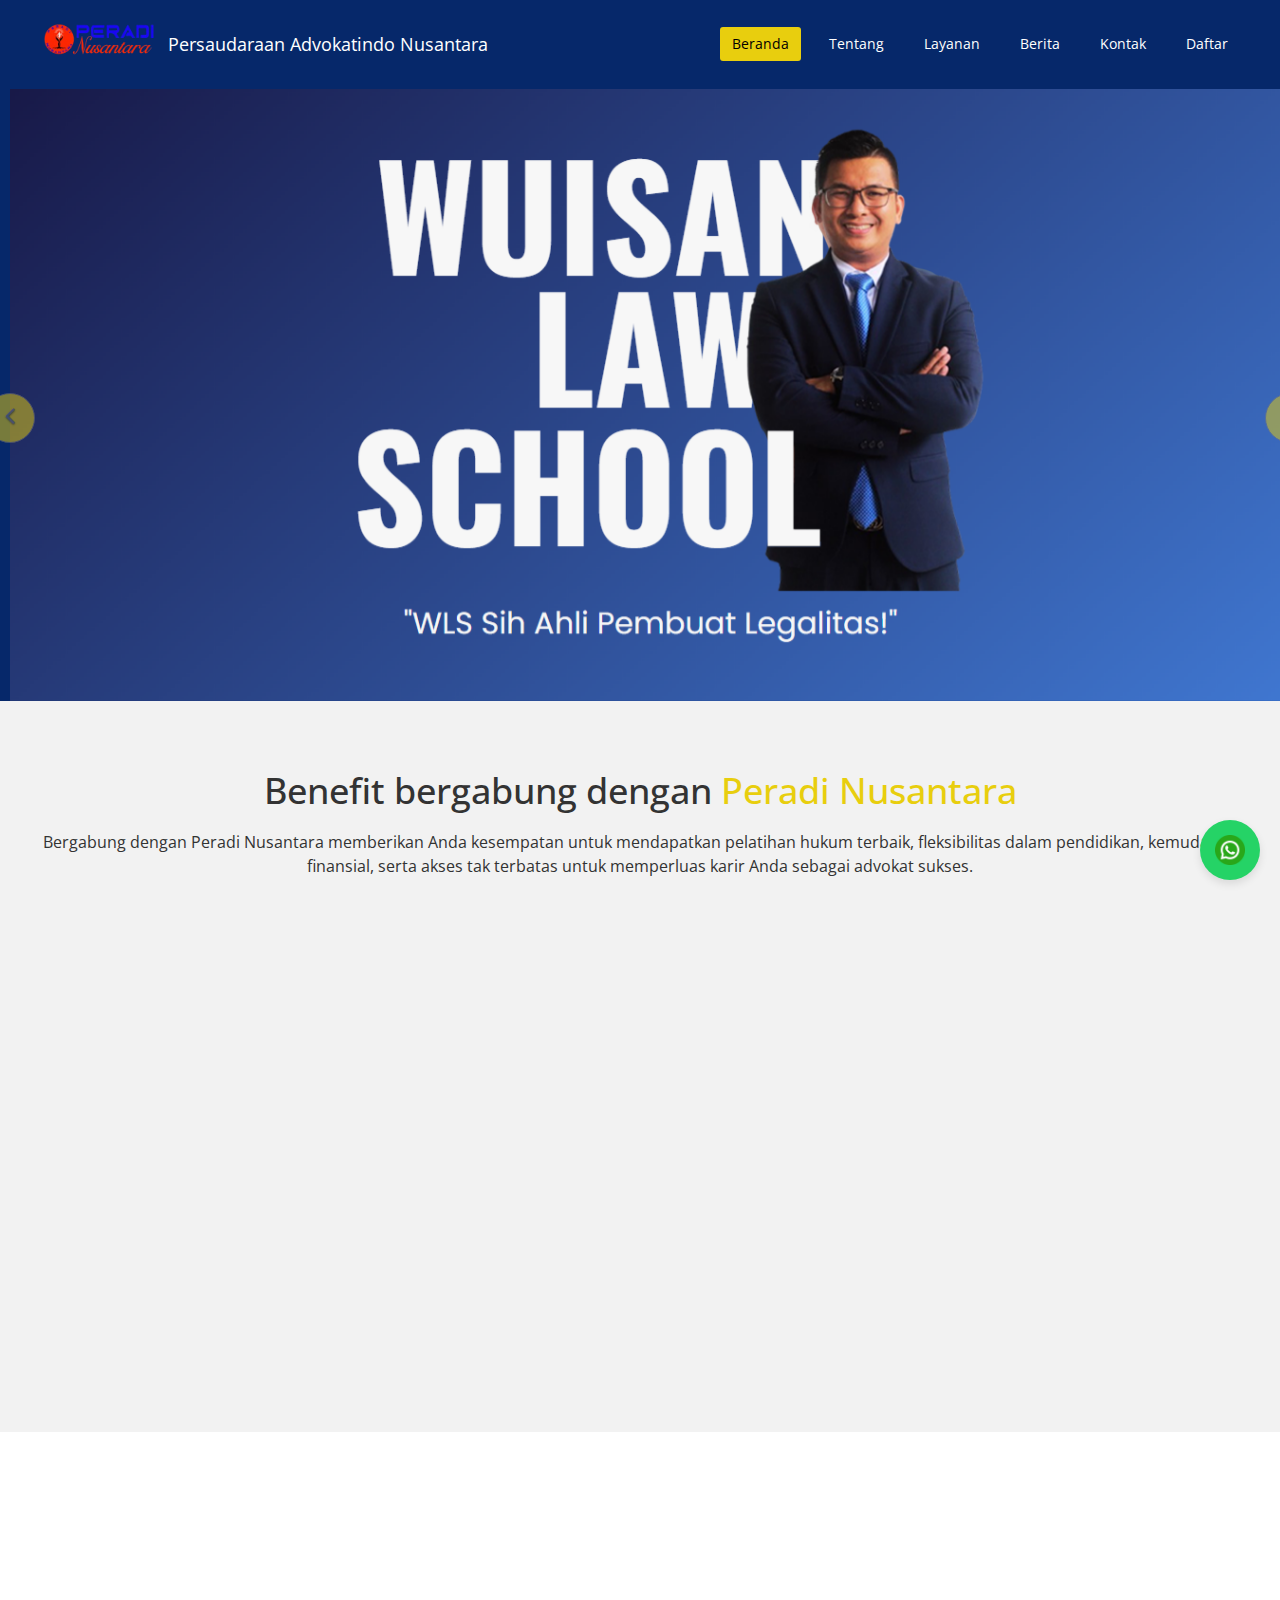
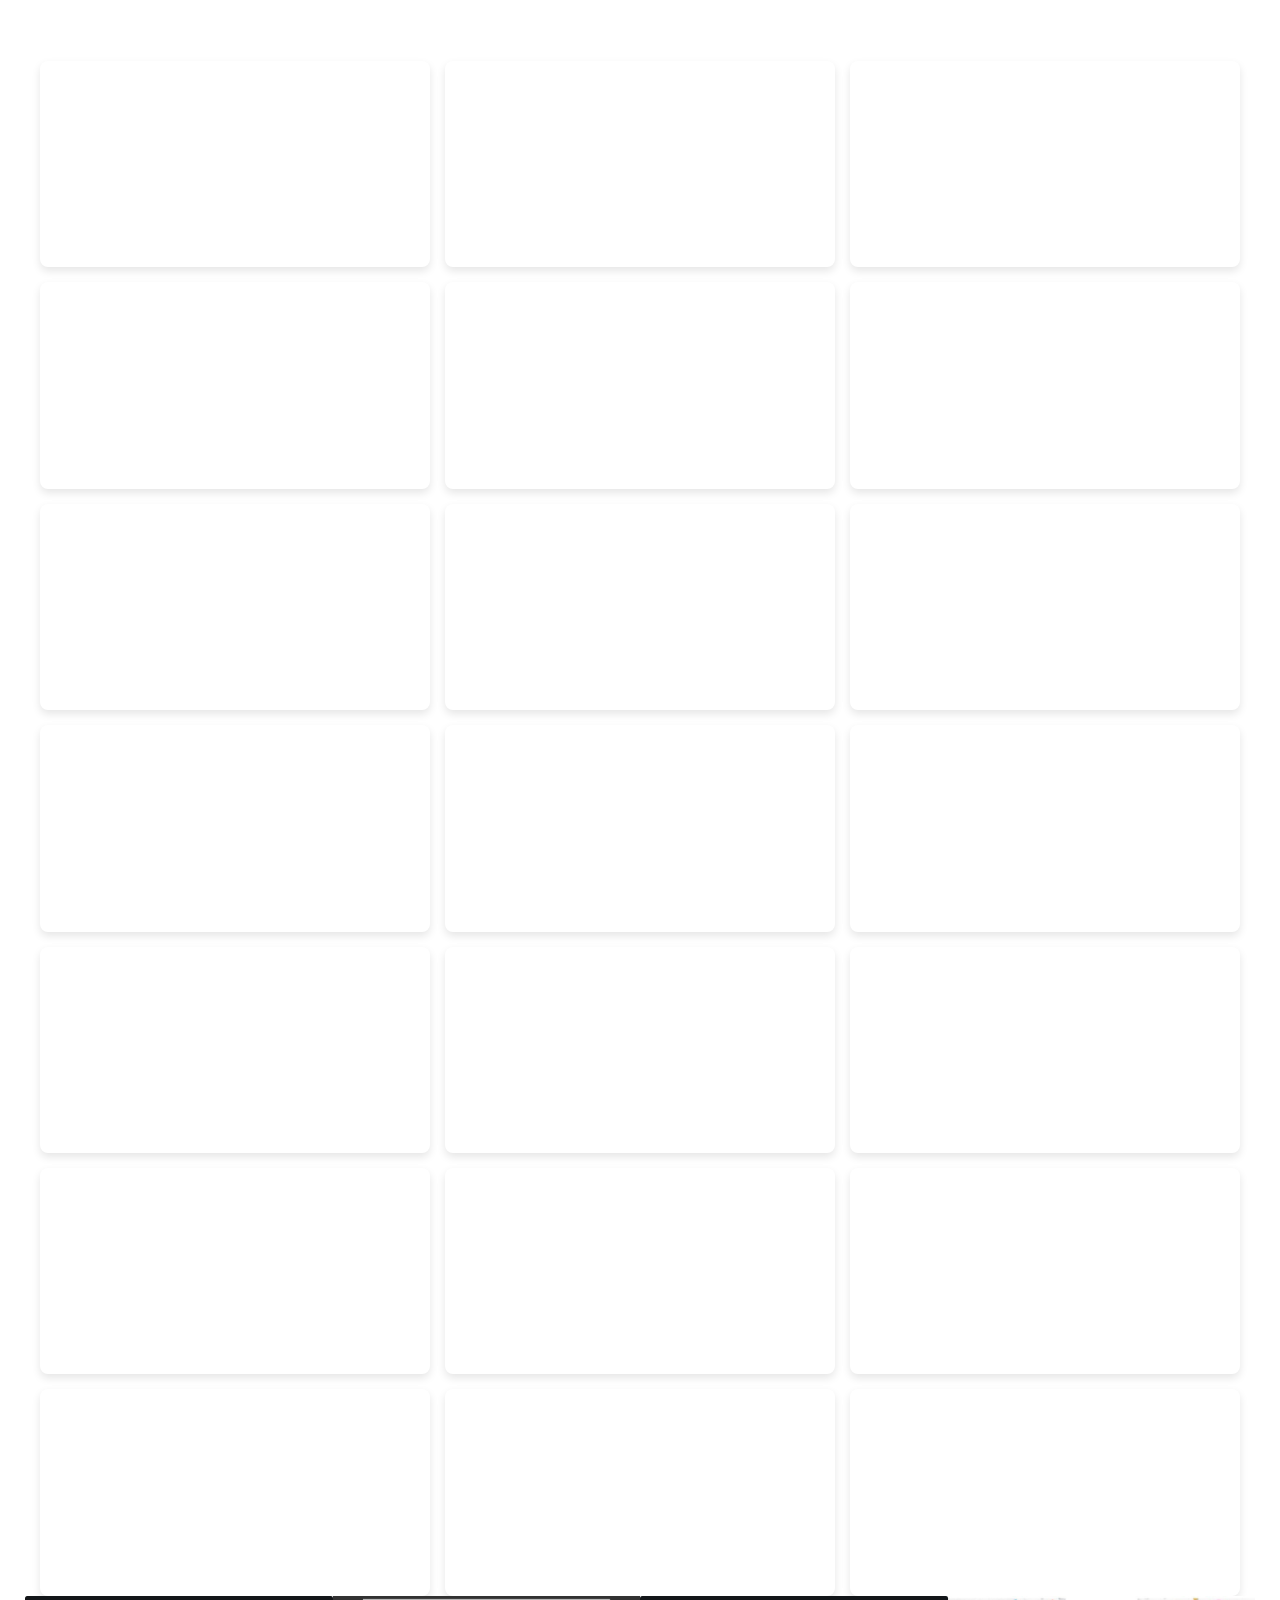
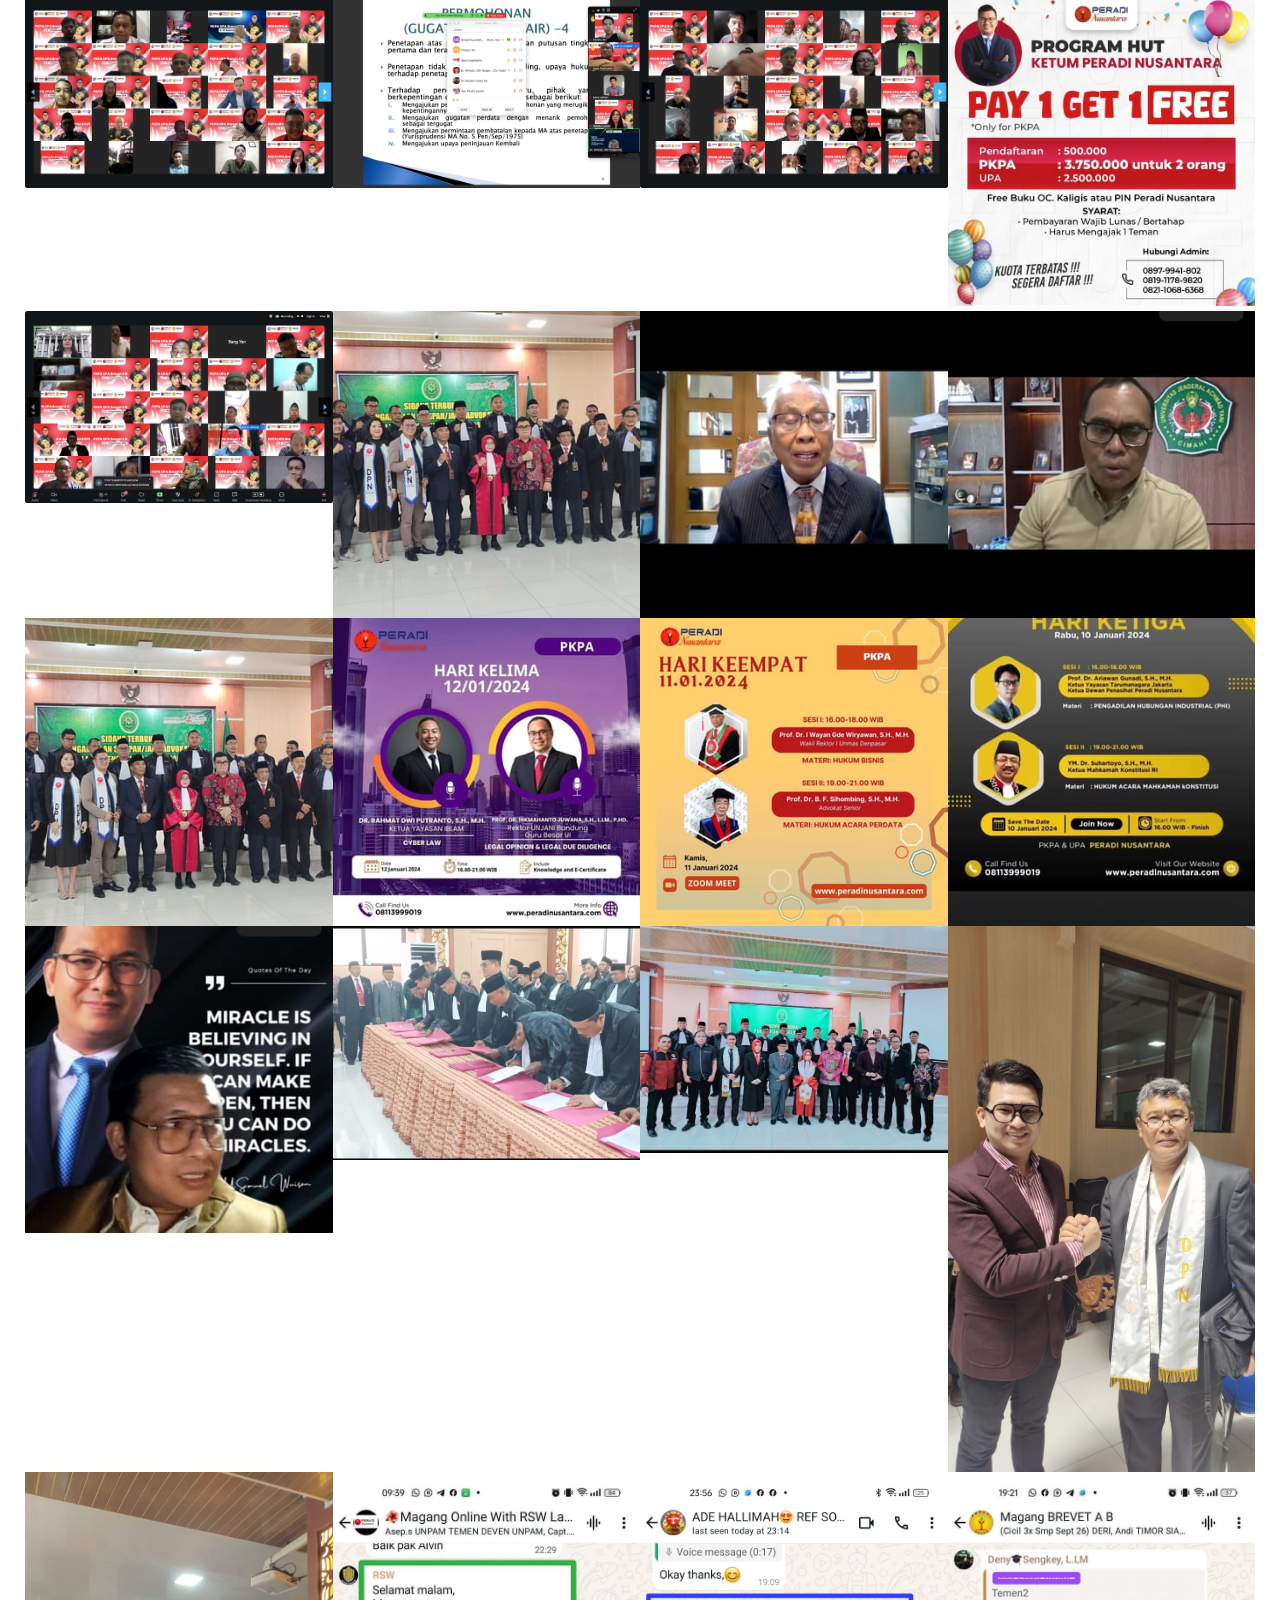
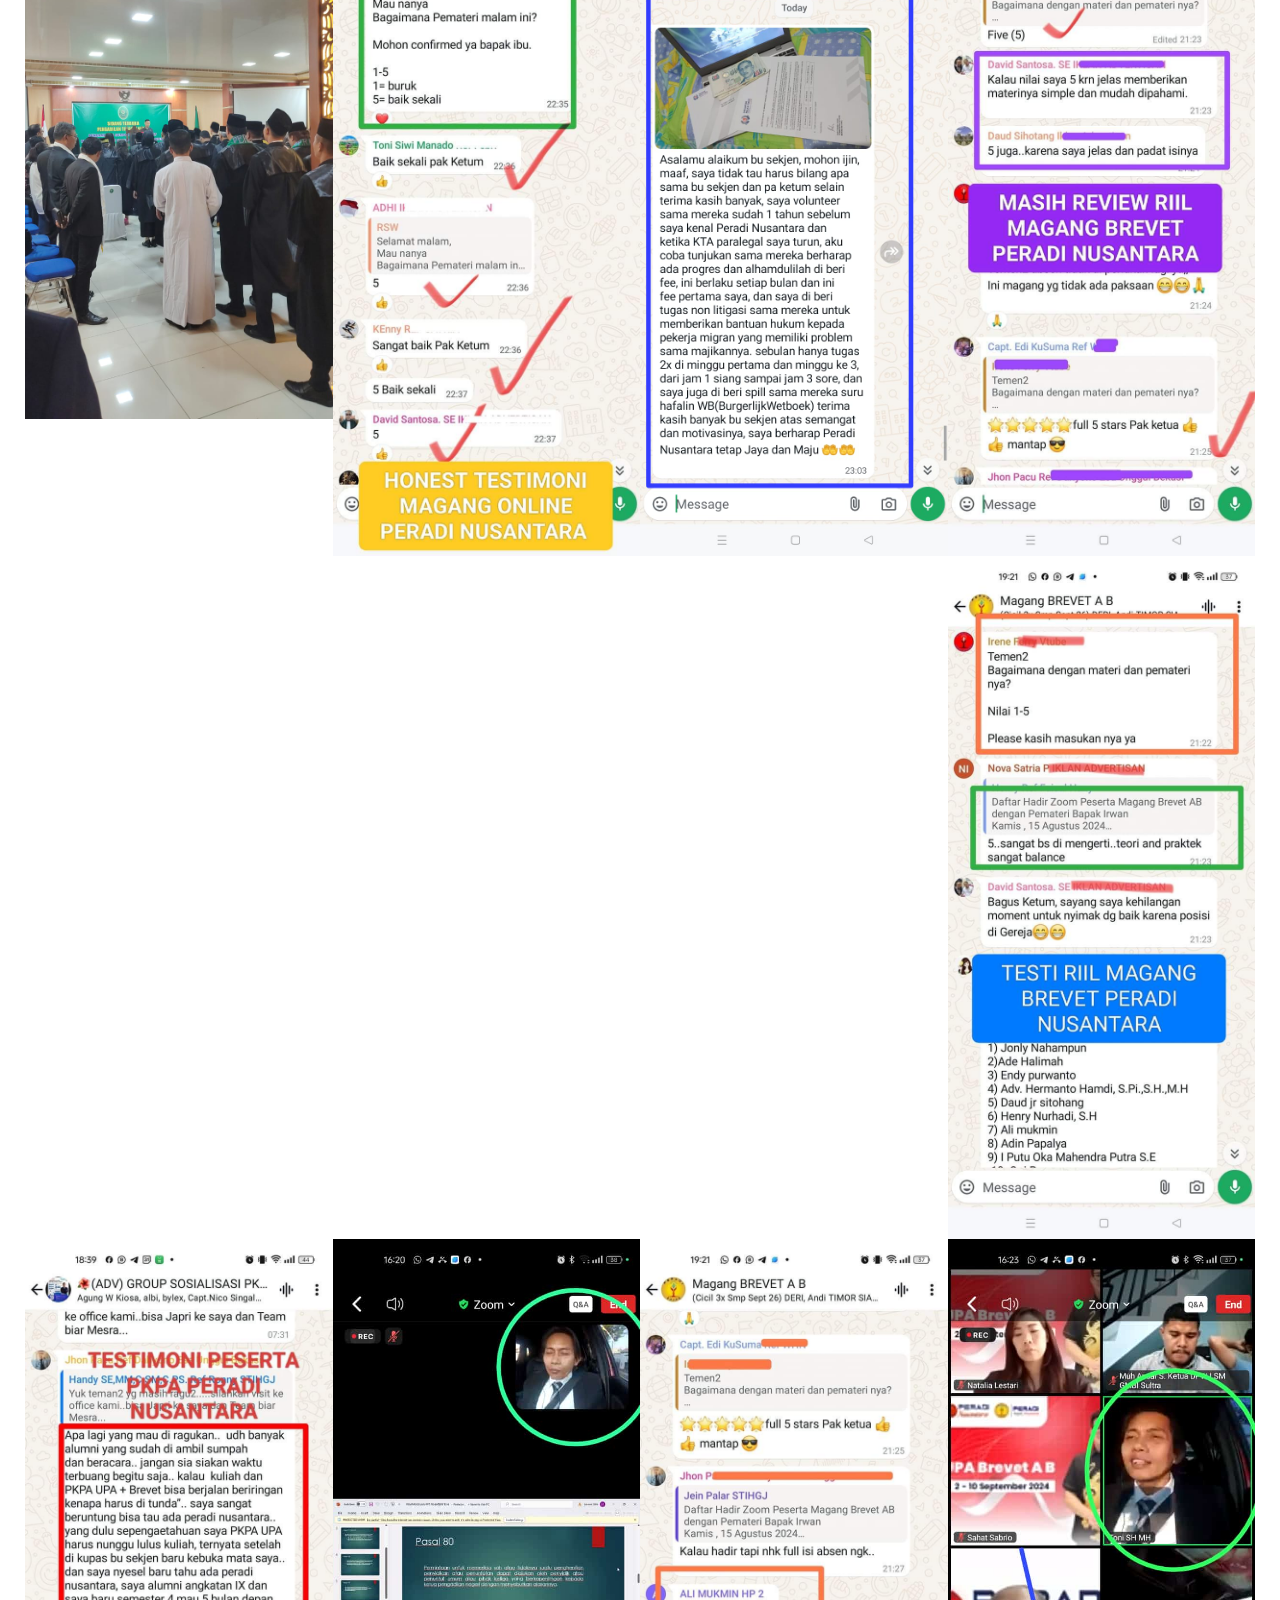
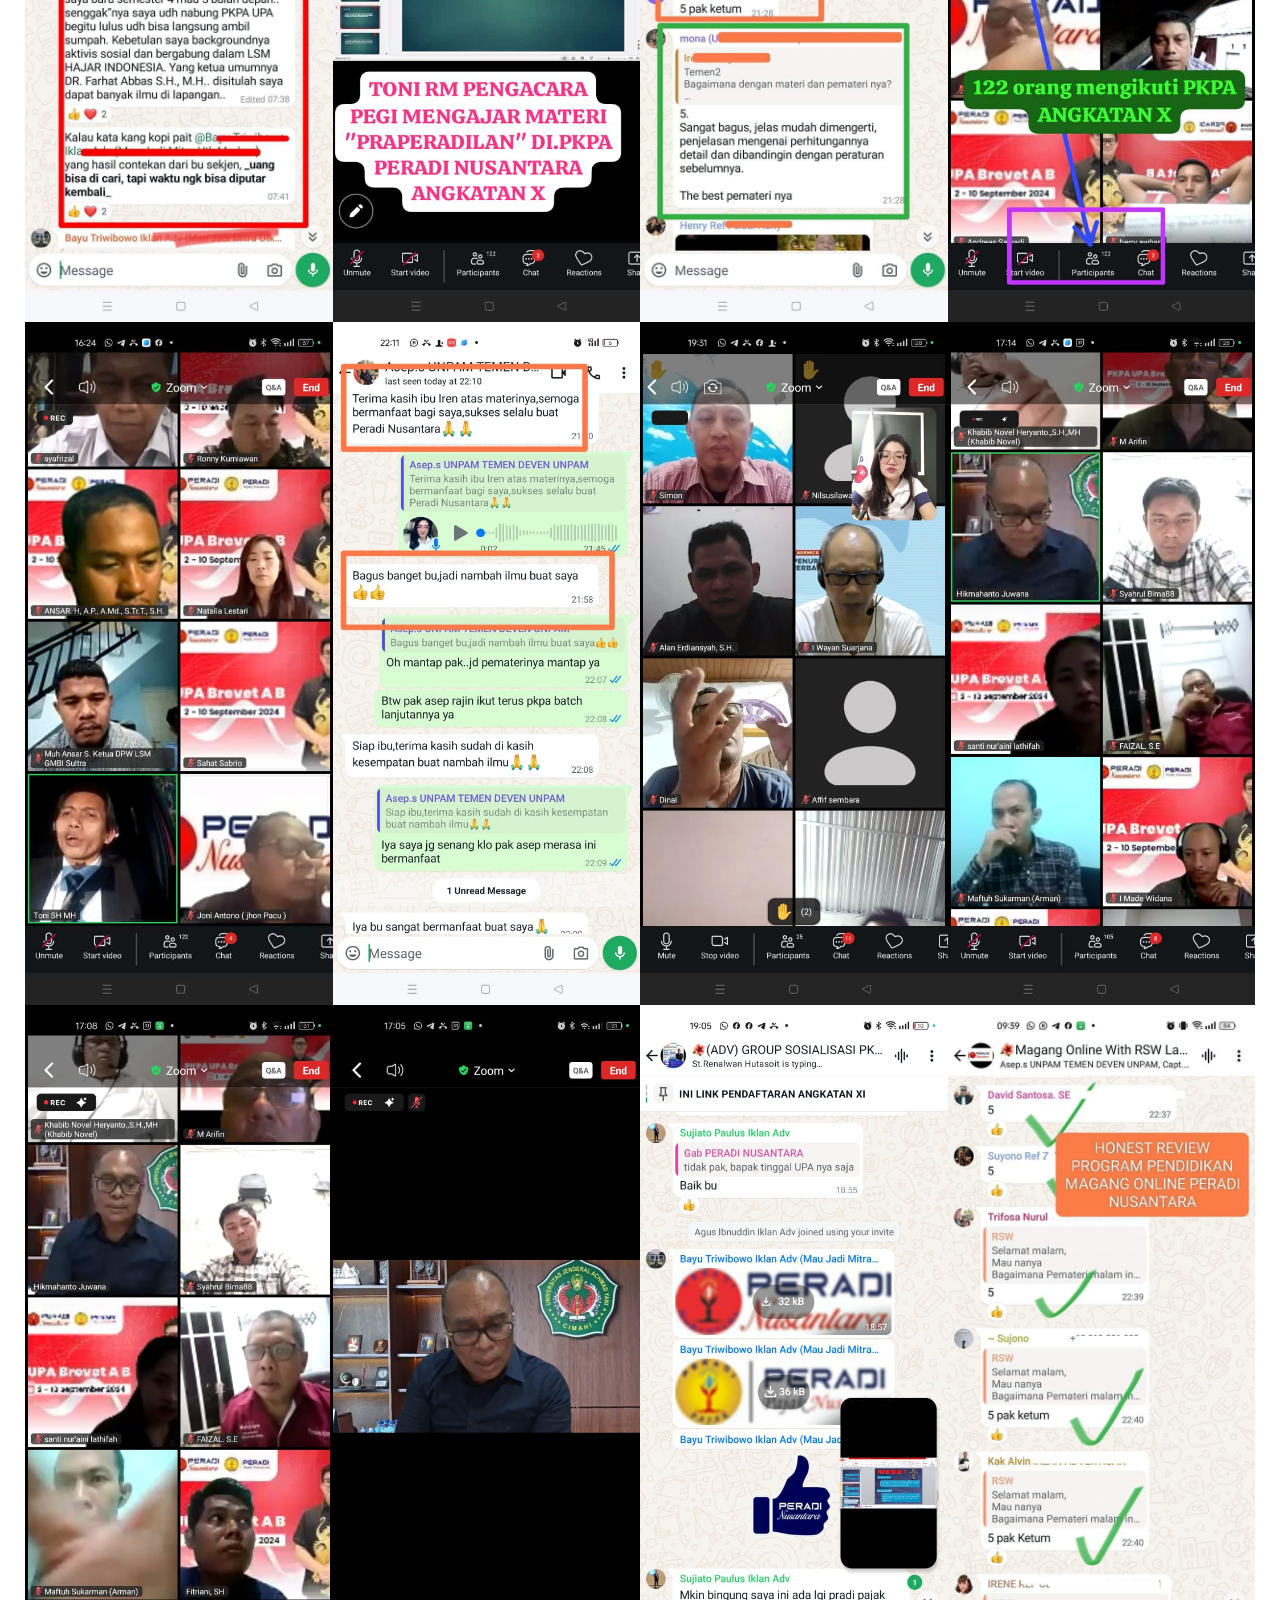
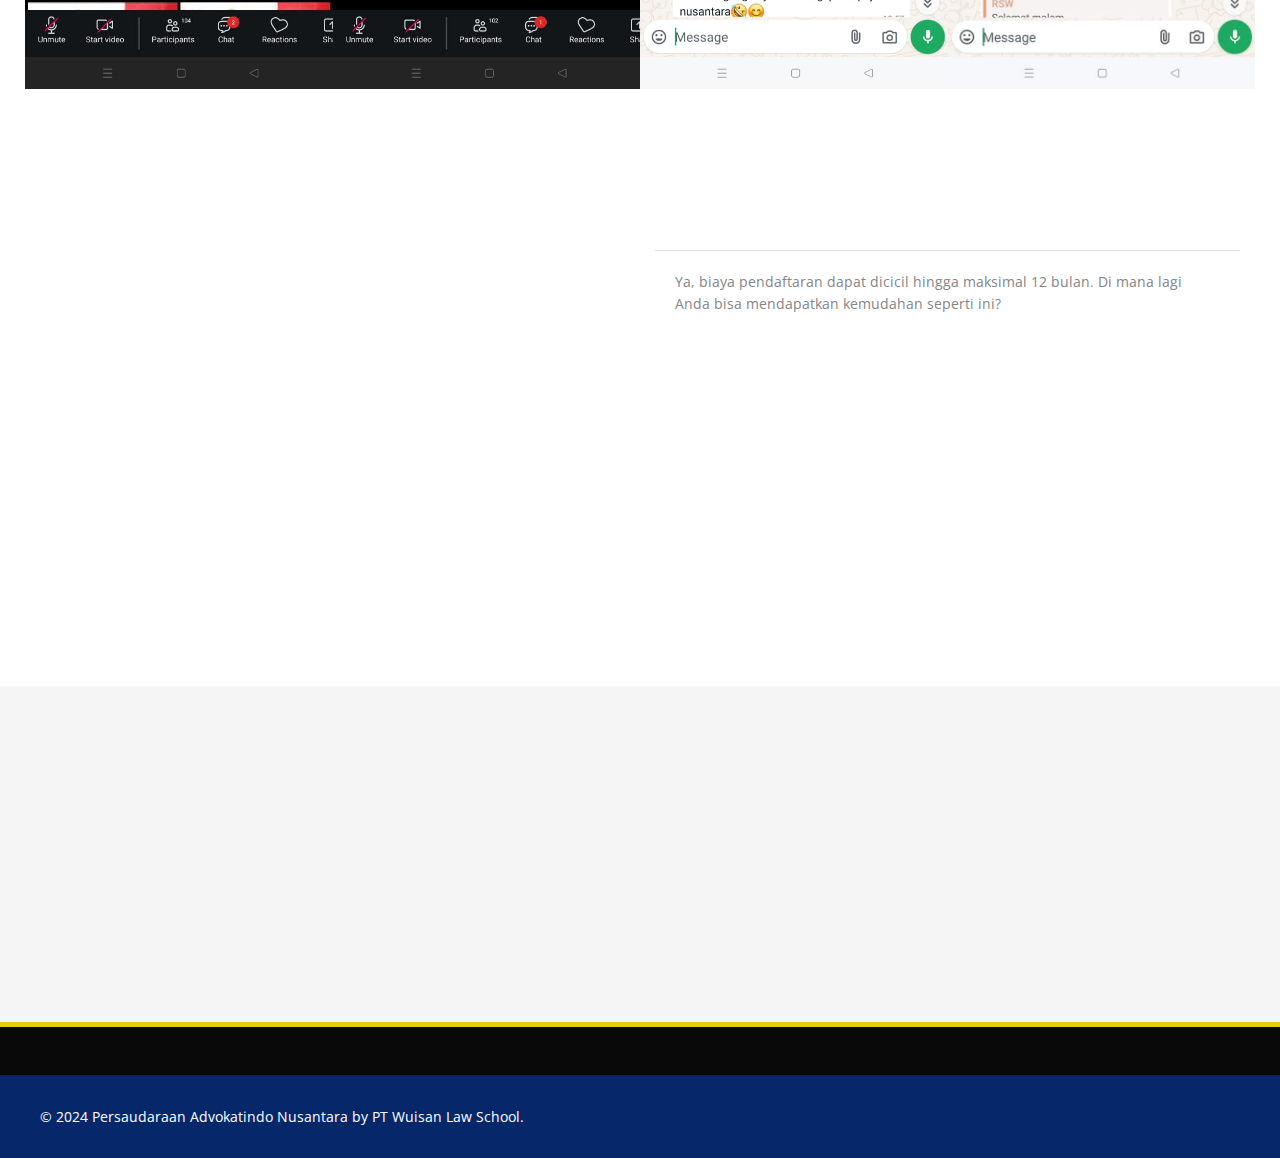
<file: index.html>
<!DOCTYPE html>
<html lang="en">
  <head>
    <meta charset="utf-8" />
    <meta http-equiv="X-UA-Compatible" content="IE=edge" />
    <meta name="viewport" content="width=device-width, initial-scale=1" />
    <title>Peradi Nusantara</title>
    <!-- <link rel="icon" href="favicon.ico" type="image/x-icon" /> -->

    <!--SEO-->

    <!-- Open Graph Meta Tags -->
    <meta property="og:title" content="Peradi Nusantara" />
    <meta property="og:description" content="Peradi Nusantara menawarkan kelas hukum profesional." />

    <meta property="og:image" content="https://www.peradinusantara.org/favicon.ico" />
    <link rel="apple-touch-icon" sizes="180x180" href="/apple-touch-icon.png" />
    <link rel="icon" type="image/png" sizes="32x32" href="favicon.png" />
    <link rel="icon" type="image/png" sizes="32x32" href="/favicon-32x32.png" />
    <link rel="icon" type="image/png" sizes="16x16" href="/favicon-16x16.png" />
    <link rel="manifest" href="/site.webmanifest" />
    <link rel="mask-icon" href="/safari-pinned-tab.svg" color="#5bbad5" />
    <meta name="msapplication-TileColor" content="#da532c" />
    <meta name="theme-color" content="#ffffff" />

    <meta property="og:url" content="https://www.peradinusantara.org/" />
    <meta property="og:type" content="website" />
    <meta content="https://peradinusantara.org/" property="og:url" />
    <meta content="Home" property="og:title" />
    <meta name="twitter:title" content="Home" />
    <meta content="website" property="og:type" />
    <meta property="og:image" />
    <meta name="twitter:image" />
    <meta content="" property="og:image:alt" />
    <meta content="" name="twitter:image:alt" />
    <meta name="twitter:card" content="summary_large_image" />

    <meta
      name="description"
      content="Peradi Nusantara menawarkan kelas hukum profesional dan 
    kursus pelatihan hukum untuk membantu Anda menjadi ahli hukum. 
    Bergabunglah dengan kami sekarang untuk pengalaman belajar terbaik!"
    />
    <meta
      name="keywords"
      content="Peradi Nusantara, 
    sekolah hukum, kursus hukum, belajar hukum, pelatihan hukum, kelas hukum, pendidikan hukum"
    />
    <meta name="author" content="Peradi Nusantara" />
    <meta name="robots" content="index, follow" />
    <link rel="canonical" href="https://wuisanlawschool.net/" />
    <!-- Bootstrap -->
    <link href="css/bootstrap.min.css" rel="stylesheet" />
    <link rel="stylesheet" href="css/font-awesome.min.css" />
    <link href="css/animate.min.css" rel="stylesheet" />
    <link href="css/prettyPhoto.css" rel="stylesheet" />
    <link href="css/main.css" rel="stylesheet" />

    <link href="css/responsive.css" rel="stylesheet" />

    <link href="css/style.css" rel="stylesheet" />
    <script src="js/script.js" defer></script>
  </head>

  <body class="homepage">
    <header id="header">
      <nav class="navbar navbar-fixed-top" role="banner">
        <div class="container">
          <!-- <div id="whatsapp-info" class="whatsapp-container">
                    <div class="whatsapp-text" style="display: flex; flex-direction: column;">
                        <a id="pak-handi" class="whatsapp-list" target="_blank">Pak Handi +62 877-8200-0561 </a>
                        <a id="gabi" class="whatsapp-list" target="_blank"> Gabi +62 897-9941-802</a>
                        <a id="pak-ronald" class="whatsapp-list" target="_blank"> Pak Ronald +62 813-1784-3152</a>
                        <a id="bu-irene" class="whatsapp-list" target="_blank"> Bu Irene +62 821-1068-6368</a>
                    </div>
                    <div class="whatsapp-icon">
                        <img src="/images/kelas/bg/whatsapp.png" alt="WhatsApp" />
                    </div>
                </div> -->

          <div class="whatsapp-container">
            <div class="whatsapp-button" onclick="toggleWhatsappList()">
              <img src="/images/kelas/bg/whatsapp.png" alt="WhatsApp Icon" class="whatsapp-icon" />
            </div>
            <div class="whatsapp-list" id="whatsappList">
              <ul>
                <li>
                  <a href="#" onclick="sendMessage('6287782000561')"><i class="fa fa-whatsapp"></i>Handi +62 877-8200-0561</a>
                </li>
                <li>
                  <a href="#" onclick="sendMessage('628979941802')"><i class="fa fa-whatsapp"></i>Gabi +62 897 9941 802</a>
                </li>
                <li>
                  <a href="#" onclick="sendMessage('6281317843152')"><i class="fa fa-whatsapp"></i>Ronald +62 813 1784 3152</a>
                </li>
                <li>
                  <a href="#" onclick="sendMessage('6282110686368')"><i class="fa fa-whatsapp"></i>Irene +62 821-1068-6368</a>
                </li>
              </ul>
            </div>
          </div>

          <div class="navbar-header">
            <button type="button" class="navbar-toggle" data-toggle="collapse" data-target=".navbar-collapse">
              <span class="sr-only">Toggle navigation</span>
              <span class="icon-bar"></span>
              <span class="icon-bar"></span>
              <span class="icon-bar"></span>
            </button>
            <a class="navbar-brand" href="index.html" id="logo-top">
              <img id="responsiveImage" src="images/kelas/bg/peradi.png" class="img-responsive" alt="" style="width: 90px" />
            </a>
            <div id="titlename" class="title-name">Persaudaraan Advokatindo Nusantara</div>
          </div>

          <div class="collapse navbar-collapse navbar-right">
            <ul class="nav navbar-nav" id="menu"></ul>
          </div>
        </div>
        <!--/.container-->
      </nav>
      <!--/nav-->
    </header>
    <!--/header-->

    <div class="slider">
      <div class="container-carousel-beranda">
        <div id="about-slider">
          <div id="carousel-slider" class="carousel slide" data-ride="carousel">
            <!-- Indicators -->
            <ol class="carousel-indicators visible-xs">
              <li data-target="#carousel-slider" data-slide-to="0" class="active"></li>
              <li data-target="#carousel-slider" data-slide-to="1"></li>
              <li data-target="#carousel-slider" data-slide-to="2"></li>
              <li data-target="#carousel-slider" data-slide-to="3"></li>

              <!-- <li data-target="#carousel-slider" data-slide-to="3"></li> -->
            </ol>
            <div class="carousel-inner">
              <div class="item active">
                <img src="images/background4.png" class="img-responsive" alt="" height="1400px" />
              </div>
              <div class="item">
                <img src="images/background_1.png" class="img-responsive" alt="" height="1400px" />
              </div>
              <div class="item">
                <img src="images/background_3.png" class="img-responsive" alt="" height="1400px" />
              </div>
              <div class="item">
                <img src="images/background5.png" class="img-responsive" alt="" height="1400px" />
              </div>
              <!-- <div class="item">
                            <img src="images/background_2.png" class="img-responsive" alt="" height="1400px" />
                        </div> -->
            </div>

            <a class="left carousel-control" href="#carousel-slider" data-slide="prev">
              <i class="fa fa-angle-left"></i>
            </a>

            <a class="right carousel-control" href="#carousel-slider" data-slide="next">
              <i class="fa fa-angle-right"></i>
            </a>
          </div>
          <!--/#carousel-slider-->
        </div>
        <!--/#about-slider-->
      </div>
    </div>

    <section id="feature">
      <div class="container">
        <div class="center wow fadeInDown">
          <h2>Benefit bergabung dengan <span>Peradi Nusantara</span></h2>
          <p class="lead">
            Bergabung dengan Peradi Nusantara memberikan Anda kesempatan untuk mendapatkan pelatihan hukum terbaik, fleksibilitas dalam pendidikan, kemudahan finansial, serta
            akses tak terbatas untuk memperluas karir Anda sebagai advokat sukses.
          </p>
        </div>
        <div class="d-flex justify-content-center align-items-center vh-100 center wow fadeInDown" data-wow-duration="1000ms" data-wow-delay="1200ms">
          <a href="https://app.peradinusantara.org/" target="_blank">
            <button style="color: white" class="btn-lg btn btn-danger">Daftar Kelas Sekarang !!</button>
          </a>
        </div>

        <div class="row">
          <div class="features">
            <div class="col-md-4 col-sm-6 wow fadeInDown" data-wow-duration="1000ms" data-wow-delay="600ms">
              <div class="feature-wrap">
                <i class="fa fa-laptop"></i>
                <h2>Fleksibilitas</h2>
                <h3>Bisa ikut PKPA dan UPA saat masih kuliah, dari latar belakang apa pun.</h3>
              </div>
            </div>
            <!--/.col-md-4-->

            <div class="col-md-4 col-sm-6 wow fadeInDown" data-wow-duration="1000ms" data-wow-delay="600ms">
              <div class="feature-wrap">
                <i class="fa fa-comments"></i>
                <h2>Double Profesi</h2>
                <h3>Mendapatkan dua profesi sekaligus dalam satu pelatihan.</h3>
              </div>
            </div>
            <!--/.col-md-4-->

            <div class="col-md-4 col-sm-6 wow fadeInDown" data-wow-duration="1000ms" data-wow-delay="600ms">
              <div class="feature-wrap">
                <i class="fa fa-cloud-download"></i>
                <h2>Magang Online</h2>
                <h3>Cocok untuk mereka dengan kesibukan tinggi atau tanpa relasi hukum.</h3>
              </div>
            </div>
            <!--/.col-md-4-->

            <div class="col-md-4 col-sm-6 wow fadeInDown" data-wow-duration="1000ms" data-wow-delay="600ms">
              <div class="feature-wrap">
                <i class="fa fa-leaf"></i>
                <h2>Dukungan Finansial</h2>
                <h3>Opsi cicilan hingga 12 bulan, Bisa ikut PKPA dan UPA sekalipun belum Lunas.</h3>
              </div>
            </div>
            <!--/.col-md-4-->

            <div class="col-md-4 col-sm-6 wow fadeInDown" data-wow-duration="1000ms" data-wow-delay="600ms">
              <div class="feature-wrap">
                <i class="fa fa-cogs"></i>
                <h2>Manfaat Seumur Hidup</h2>
                <h3>Alumni bisa ikut PKPA dan webinar hukum gratis selamanya.</h3>
              </div>
            </div>
            <!--/.col-md-4-->

            <div class="col-md-4 col-sm-6 wow fadeInDown" data-wow-duration="1000ms" data-wow-delay="600ms">
              <div class="feature-wrap">
                <i class="fa fa-heart"></i>
                <h2>Kesempatan Eksklusif</h2>
                <h3>Alumni berkesempatan menjadi Exclusive Partner.</h3>
              </div>
            </div>
            <!--/.col-md-4-->
          </div>
          <!--/.services-->
        </div>
        <!--/.row-->
      </div>
      <!--/.container-->
    </section>
    <!--/#feature-->

    <section id="recent-works">
      <div class="container">
        <div class="center wow fadeInDown">
          <h2>Testimoni</h2>
          <p class="lead">"Galeri Kerja dan Testimoni Kami."</p>
        </div>

        <div class="video-grid">
          <div class="video-item">
            <iframe src="https://www.youtube.com/embed/vl2dS5w8ckY?si=IoVLKiIicz6fwlU9" allowfullscreen></iframe>
          </div>
          <div class="video-item">
            <iframe src="https://www.youtube.com/embed/e3oZbVCOySo?si=9Zc8a7yGe84ehZz8" allowfullscreen></iframe>
          </div>
          <div class="video-item">
            <iframe src="https://www.youtube.com/embed/DKhep-eFdss?si=x8UxmNUK7nG6nEZr" allowfullscreen></iframe>
          </div>
          <div class="video-item">
            <iframe src="https://www.youtube.com/embed/6WAopH05pCs?si=d5-GFIjtM5QnklMe" allowfullscreen></iframe>
          </div>
          <div class="video-item">
            <iframe src="https://www.youtube.com/embed/m9Zv-huYWvc?si=6mD4PCErc4taFRTU" allowfullscreen></iframe>
          </div>
          <div class="video-item">
            <iframe src="https://www.youtube.com/embed/ApkNXl2fq1w?si=lzX9dyMGG8jHsIA-" allowfullscreen></iframe>
          </div>
          <div class="video-item">
            <iframe src="https://www.youtube.com/embed/poHFu-nc4z4?si=xxfJrUm--9YPn4F_" allowfullscreen></iframe>
          </div>
          <div class="video-item">
            <iframe src="https://www.youtube.com/embed/bmf4RcwwaiA?si=XAj57D4f6tn5kyEY" allowfullscreen></iframe>
          </div>
          <div class="video-item">
            <iframe src="https://www.youtube.com/embed/TwO5dRzYiks?si=VU_JPaiJdrtR50kI" allowfullscreen></iframe>
          </div>
          <div class="video-item">
            <iframe src="https://www.youtube.com/embed/mNWupW4it8w?si=Jk1bjZ6hxvUYyevY" allowfullscreen></iframe>
          </div>
          <div class="video-item">
            <iframe src="https://www.youtube.com/embed/1zVqz7OQ-b0?si=qP3E1QWMAMheSsKy" allowfullscreen></iframe>
          </div>
          <div class="video-item">
            <iframe src="https://www.youtube.com/embed/-blVaijb7Ow?si=w6kcTeR4o9mX9AJJ" allowfullscreen></iframe>
          </div>
          <div class="video-item">
            <iframe src="https://www.youtube.com/embed/Cj-ML-SUDn8?si=oJ-ngdGdMMFOHXgH" allowfullscreen></iframe>
          </div>
          <div class="video-item">
            <iframe src="https://www.youtube.com/embed/9hP0cvRHEtQ?si=_xtrs3Q4SLU0h4vZ" allowfullscreen></iframe>
          </div>
          <div class="video-item">
            <iframe src="https://www.youtube.com/embed/wV--5aeFXNo?si=SEQlEMtAkw95HEbc" allowfullscreen></iframe>
          </div>
          <div class="video-item">
            <iframe src="https://www.youtube.com/embed/_l0D9Wxem2U?si=twZqYHgsaWic0WLp" allowfullscreen></iframe>
          </div>
          <div class="video-item">
            <iframe src="https://www.youtube.com/embed/xLZ8lyDYpig?si=nAZ25iHd6d_rH-WO" allowfullscreen></iframe>
          </div>
          <div class="video-item">
            <iframe src="https://www.youtube.com/embed/6B_KEcZ7jIA?si=o00Btli0nI5mOxpe" allowfullscreen></iframe>
          </div>
          <div class="video-item">
            <iframe src="https://www.youtube.com/embed/wk8jUV3hlRs?si=wAta7uRnGaq0jtSb" allowfullscreen></iframe>
          </div>
          <div class="video-item">
            <iframe src="https://www.youtube.com/embed/dS6b3DW4M_4?si=UMjy1vmTtmUidsza" allowfullscreen></iframe>
          </div>
          <div class="video-item">
            <iframe src="https://www.youtube.com/embed/25Zm5MsgIn8?si=8RlPprQeo143TA6d" allowfullscreen></iframe>
          </div>
        </div>

        <div class="row">
          <div class="col-xs-12 col-sm-4 col-md-3">
            <div class="recent-work-wrap">
              <img class="img-responsive" src="images/testimoni/testimoni_16.png" alt="" />
              <div class="overlay">
                <div class="recent-work-inner">
                  <a class="preview" href="images/testimoni/testimoni_16.png" rel="prettyPhoto"><i class="fa fa-eye"></i> Lihat Gambar</a>
                </div>
              </div>
            </div>
          </div>
          <div class="col-xs-12 col-sm-4 col-md-3">
            <div class="recent-work-wrap">
              <img class="img-responsive" src="images/testimoni/testimoni_15.png" alt="" />
              <div class="overlay">
                <div class="recent-work-inner">
                  <a class="preview" href="images/testimoni/testimoni_15.png" rel="prettyPhoto"><i class="fa fa-eye"></i> Lihat Gambar</a>
                </div>
              </div>
            </div>
          </div>
          <div class="col-xs-12 col-sm-4 col-md-3">
            <div class="recent-work-wrap">
              <img class="img-responsive" src="images/testimoni/testimoni_14.png" alt="" />
              <div class="overlay">
                <div class="recent-work-inner">
                  <a class="preview" href="images/testimoni/testimoni_14.png" rel="prettyPhoto"><i class="fa fa-eye"></i> Lihat Gambar</a>
                </div>
              </div>
            </div>
          </div>
          <div class="col-xs-12 col-sm-4 col-md-3">
            <div class="recent-work-wrap">
              <img class="img-responsive" src="images/testimoni/kerja9.jpeg" alt="" />
              <div class="overlay">
                <div class="recent-work-inner">
                  <a class="preview" href="images/testimoni/kerja9.jpeg" rel="prettyPhoto"><i class="fa fa-eye"></i> Lihat Gambar</a>
                </div>
              </div>
            </div>
          </div>
          <div class="col-xs-12 col-sm-4 col-md-3">
            <div class="recent-work-wrap">
              <img class="img-responsive" src="images/testimoni/testimoni_13.png" alt="" />
              <div class="overlay">
                <div class="recent-work-inner">
                  <a class="preview" href="images/testimoni/testimoni_13.png" rel="prettyPhoto"><i class="fa fa-eye"></i> Lihat Gambar</a>
                </div>
              </div>
            </div>
          </div>

          <div class="col-xs-12 col-sm-4 col-md-3">
            <div class="recent-work-wrap">
              <img class="img-responsive" src="images/testimoni/kerja1.jpeg" alt="" />
              <div class="overlay">
                <div class="recent-work-inner">
                  <a class="preview" href="images/testimoni/kerja1.jpeg" rel="prettyPhoto"><i class="fa fa-eye"></i> Lihat Gambar</a>
                </div>
              </div>
            </div>
          </div>
          <div class="col-xs-12 col-sm-4 col-md-3">
            <div class="recent-work-wrap">
              <img class="img-responsive" src="images/testimoni/kerja2.jpeg" alt="" />
              <div class="overlay">
                <div class="recent-work-inner">
                  <a class="preview" href="images/testimoni/kerja2.jpeg" rel="prettyPhoto"><i class="fa fa-eye"></i> Lihat Gambar</a>
                </div>
              </div>
            </div>
          </div>
          <div class="col-xs-12 col-sm-4 col-md-3">
            <div class="recent-work-wrap">
              <img class="img-responsive" src="images/testimoni/kerja3.jpeg" alt="" />
              <div class="overlay">
                <div class="recent-work-inner">
                  <a class="preview" href="images/testimoni/kerja3.jpeg" rel="prettyPhoto"><i class="fa fa-eye"></i> Lihat Gambar</a>
                </div>
              </div>
            </div>
          </div>
          <div class="col-xs-12 col-sm-4 col-md-3">
            <div class="recent-work-wrap">
              <img class="img-responsive" src="images/testimoni/kerja6.jpeg" alt="" />
              <div class="overlay">
                <div class="recent-work-inner">
                  <a class="preview" href="images/testimoni/kerja6.jpeg" rel="prettyPhoto"><i class="fa fa-eye"></i> Lihat Gambar</a>
                </div>
              </div>
            </div>
          </div>
          <div class="col-xs-12 col-sm-4 col-md-3">
            <div class="recent-work-wrap">
              <img class="img-responsive" src="images/testimoni/kerja4.jpeg" alt="" />
              <div class="overlay">
                <div class="recent-work-inner">
                  <a class="preview" href="images/testimoni/kerja4.jpeg" rel="prettyPhoto"><i class="fa fa-eye"></i> Lihat Gambar</a>
                </div>
              </div>
            </div>
          </div>
          <div class="col-xs-12 col-sm-4 col-md-3">
            <div class="recent-work-wrap">
              <img class="img-responsive" src="images/testimoni/kerja5.jpeg" alt="" />
              <div class="overlay">
                <div class="recent-work-inner">
                  <a class="preview" href="images/testimoni/kerja5.jpeg" rel="prettyPhoto"><i class="fa fa-eye"></i> Lihat Gambar</a>
                </div>
              </div>
            </div>
          </div>
          <div class="col-xs-12 col-sm-4 col-md-3">
            <div class="recent-work-wrap">
              <img class="img-responsive" src="images/testimoni/kerja7.jpeg" alt="" />
              <div class="overlay">
                <div class="recent-work-inner">
                  <a class="preview" href="images/testimoni/kerja7.jpeg" rel="prettyPhoto"><i class="fa fa-eye"></i> Lihat Gambar</a>
                </div>
              </div>
            </div>
          </div>
          <div class="col-xs-12 col-sm-4 col-md-3">
            <div class="recent-work-wrap">
              <img class="img-responsive" src="images/testimoni/kerja8.jpeg" alt="" />
              <div class="overlay">
                <div class="recent-work-inner">
                  <a class="preview" href="images/testimoni/kerja8.jpeg" rel="prettyPhoto"><i class="fa fa-eye"></i> Lihat Gambar</a>
                </div>
              </div>
            </div>
          </div>

          <div class="col-xs-12 col-sm-4 col-md-3">
            <div class="recent-work-wrap">
              <img class="img-responsive" src="images/testimoni/testimoni_24.jpeg" alt="" />
              <div class="overlay">
                <div class="recent-work-inner">
                  <a class="preview" href="images/testimoni/testimoni_24.jpeg" rel="prettyPhoto"><i class="fa fa-eye"></i> Lihat Gambar</a>
                </div>
              </div>
            </div>
          </div>
          <div class="col-xs-12 col-sm-4 col-md-3">
            <div class="recent-work-wrap">
              <img class="img-responsive" src="images/testimoni/testimoni_22.jpeg" alt="" />
              <div class="overlay">
                <div class="recent-work-inner">
                  <a class="preview" href="images/testimoni/testimoni_22.jpeg" rel="prettyPhoto"><i class="fa fa-eye"></i> Lihat Gambar</a>
                </div>
              </div>
            </div>
          </div>

          <div class="col-xs-12 col-sm-4 col-md-3">
            <div class="recent-work-wrap">
              <img class="img-responsive" src="images/testimoni/testimoni_21.jpeg" alt="" />
              <div class="overlay">
                <div class="recent-work-inner">
                  <a class="preview" href="images/testimoni/testimoni_21.jpeg" rel="prettyPhoto"><i class="fa fa-eye"></i> Lihat Gambar</a>
                </div>
              </div>
            </div>
          </div>
          <div class="col-xs-12 col-sm-4 col-md-3">
            <div class="recent-work-wrap">
              <img class="img-responsive" src="images/testimoni/testimoni_23.jpeg" alt="" />
              <div class="overlay">
                <div class="recent-work-inner">
                  <a class="preview" href="images/testimoni/testimoni_23.jpeg" rel="prettyPhoto"><i class="fa fa-eye"></i> Lihat Gambar</a>
                </div>
              </div>
            </div>
          </div>
          
          <div class="col-xs-12 col-sm-4 col-md-3">
            <div class="recent-work-wrap">
              <img class="img-responsive" src="images/testimoni/testimoni_5.png" alt="" />
              <div class="overlay">
                <div class="recent-work-inner">
                  <a class="preview" href="images/testimoni/testimoni_5.png" rel="prettyPhoto"><i class="fa fa-eye"></i> Lihat Gambar</a>
                </div>
              </div>
            </div>
          </div>
					<div class="col-xs-12 col-sm-4 col-md-3">
            <div class="recent-work-wrap">
              <img class="img-responsive" src="images/testimoni/testimoni_25.jpeg" alt="" />
              <div class="overlay">
                <div class="recent-work-inner">
                  <a class="preview" href="images/testimoni/testimoni_25.jpeg" rel="prettyPhoto"><i class="fa fa-eye"></i> Lihat Gambar</a>
                </div>
              </div>
            </div>
          </div>
          <div class="col-xs-12 col-sm-4 col-md-3">
            <div class="recent-work-wrap">
              <img class="img-responsive" src="images/testimoni/testimoni_4.png" alt="" />
              <div class="overlay">
                <div class="recent-work-inner">
                  <a class="preview" href="images/testimoni/testimoni_4.png" rel="prettyPhoto"><i class="fa fa-eye"></i> Lihat Gambar</a>
                </div>
              </div>
            </div>
          </div>
          
          <div class="col-xs-12 col-sm-4 col-md-3">
            <div class="recent-work-wrap">
              <img class="img-responsive" src="images/testimoni/testimoni_2.png" alt="" />
              <div class="overlay">
                <div class="recent-work-inner">
                  <a class="preview" href="images/testimoni/testimoni_2.png" rel="prettyPhoto"><i class="fa fa-eye"></i> Lihat Gambar</a>
                </div>
              </div>
            </div>
          </div>
					
          <div class="col-xs-12 col-sm-4 col-md-3">
            <div class="recent-work-wrap">
              <img class="img-responsive" src="images/testimoni/testimoni_1.png" alt="" />
              <div class="overlay">
                <div class="recent-work-inner">
                  <a class="preview" href="images/testimoni/testimoni_1.png" rel="prettyPhoto"><i class="fa fa-eye"></i> Lihat Gambar</a>
                </div>
              </div>
            </div>
          </div>
          <div class="col-xs-12 col-sm-4 col-md-3">
            <div class="recent-work-wrap">
              <img class="img-responsive" src="images/testimoni/testimoni_18.jpeg" alt="" />
              <div class="overlay">
                <div class="recent-work-inner">
                  <a class="preview" href="images/testimoni/testimoni_18.jpeg" rel="prettyPhoto"><i class="fa fa-eye"></i> Lihat Gambar</a>
                </div>
              </div>
            </div>
          </div>
					<div class="col-xs-12 col-sm-4 col-md-3">
            <div class="recent-work-wrap">
              <img class="img-responsive" src="images/testimoni/testimoni_3.png" alt="" />
              <div class="overlay">
                <div class="recent-work-inner">
                  <a class="preview" href="images/testimoni/testimoni_3.png" rel="prettyPhoto"><i class="fa fa-eye"></i> Lihat Gambar</a>
                </div>
              </div>
            </div>
          </div>
          <div class="col-xs-12 col-sm-4 col-md-3">
            <div class="recent-work-wrap">
              <img class="img-responsive" src="images/testimoni/testimoni_19.jpeg" alt="" />
              <div class="overlay">
                <div class="recent-work-inner">
                  <a class="preview" href="images/testimoni/testimoni_19.jpeg" rel="prettyPhoto"><i class="fa fa-eye"></i> Lihat Gambar</a>
                </div>
              </div>
            </div>
          </div>

          <div class="col-xs-12 col-sm-4 col-md-3">
            <div class="recent-work-wrap">
              <img class="img-responsive" src="images/testimoni/testimoni_20.jpeg" alt="" />
              <div class="overlay">
                <div class="recent-work-inner">
                  <a class="preview" href="images/testimoni/testimoni_20.jpeg" rel="prettyPhoto"><i class="fa fa-eye"></i> Lihat Gambar</a>
                </div>
              </div>
            </div>
          </div>
          <div class="col-xs-12 col-sm-4 col-md-3">
            <div class="recent-work-wrap">
              <img class="img-responsive" src="images/testimoni/testimoni_17.png" alt="" />
              <div class="overlay">
                <div class="recent-work-inner">
                  <a class="preview" href="images/testimoni/testimoni_17.png" rel="prettyPhoto"><i class="fa fa-eye"></i> Lihat Gambar</a>
                </div>
              </div>
            </div>
          </div>

          <div class="col-xs-12 col-sm-4 col-md-3">
            <div class="recent-work-wrap">
              <img class="img-responsive" src="images/testimoni/testimoni_12.png" alt="" />
              <div class="overlay">
                <div class="recent-work-inner">
                  <a class="preview" href="images/testimoni/testimoni_12.png" rel="prettyPhoto"><i class="fa fa-eye"></i> Lihat Gambar</a>
                </div>
              </div>
            </div>
          </div>
          <div class="col-xs-12 col-sm-4 col-md-3">
            <div class="recent-work-wrap">
              <img class="img-responsive" src="images/testimoni/testimoni_11.png" alt="" />
              <div class="overlay">
                <div class="recent-work-inner">
                  <a class="preview" href="images/testimoni/testimoni_11.png" rel="prettyPhoto"><i class="fa fa-eye"></i> Lihat Gambar</a>
                </div>
              </div>
            </div>
          </div>
          <div class="col-xs-12 col-sm-4 col-md-3">
            <div class="recent-work-wrap">
              <img class="img-responsive" src="images/testimoni/testimoni_10.png" alt="" />
              <div class="overlay">
                <div class="recent-work-inner">
                  <a class="preview" href="images/testimoni/testimoni_10.png" rel="prettyPhoto"><i class="fa fa-eye"></i> Lihat Gambar</a>
                </div>
              </div>
            </div>
          </div>
          <div class="col-xs-12 col-sm-4 col-md-3">
            <div class="recent-work-wrap">
              <img class="img-responsive" src="images/testimoni/testimoni_9.png" alt="" />
              <div class="overlay">
                <div class="recent-work-inner">
                  <a class="preview" href="images/testimoni/testimoni_9.png" rel="prettyPhoto"><i class="fa fa-eye"></i> Lihat Gambar</a>
                </div>
              </div>
            </div>
          </div>
          <div class="col-xs-12 col-sm-4 col-md-3">
            <div class="recent-work-wrap">
              <img class="img-responsive" src="images/testimoni/testimoni_8.png" alt="" />
              <div class="overlay">
                <div class="recent-work-inner">
                  <a class="preview" href="images/testimoni/testimoni_8.png" rel="prettyPhoto"><i class="fa fa-eye"></i> Lihat Gambar</a>
                </div>
              </div>
            </div>
          </div>
          <div class="col-xs-12 col-sm-4 col-md-3">
            <div class="recent-work-wrap">
              <img class="img-responsive" src="images/testimoni/testimoni_6.png" alt="" />
              <div class="overlay">
                <div class="recent-work-inner">
                  <a class="preview" href="images/testimoni/testimoni_6.png" rel="prettyPhoto"><i class="fa fa-eye"></i> Lihat Gambar</a>
                </div>
              </div>
            </div>
          </div>
        </div>
        <!--/.row-->
      </div>
      <!--/.container-->
    </section>
    <!--/#recent-works-->

    <section id="middle">
      <div class="container">
        <div class="row">
          <div class="col-sm-6 wow fadeInDown">
            <div class="skill">
              <h2>Persyaratan</h2>
              <p>Berikut adalah syarat - syarat untuk mendaftar kelas di Peradi Nusantara</p>

              <div class="progress-wrap">
                <h3>Foto KTP</h3>
                <!-- <div class="progress">
                                <div class="progress-bar  color1" role="progressbar" aria-valuenow="40"
                                    aria-valuemin="0" aria-valuemax="100" style="width: 85%">
                                    <span class="bar-width">85%</span>
                                </div>

                            </div> -->
              </div>

              <div class="progress-wrap">
                <h3>Mahasiswa/S1 (Semua Jurusan)</h3>
              </div>

              <div class="progress-wrap">
                <h3>Mengisi Formulir Pendaftaran</h3>
              </div>
            </div>
          </div>
          <!--/.col-sm-6-->

          <div class="col-sm-6 wow fadeInDown">
            <div class="accordion">
              <h2>FAQ Peradi Nusantara</h2>
              <div class="panel-group" id="accordion1">
                <div class="panel panel-default">
                  <div class="panel-heading active">
                    <h3 class="panel-title">
                      <a class="accordion-toggle" data-toggle="collapse" data-parent="#accordion1" href="#collapseOne1">
                        Apakah tersedia opsi cicilan untuk biaya pendaftaran?
                        <i class="fa fa-angle-right pull-right"></i>
                      </a>
                    </h3>
                  </div>

                  <div id="collapseOne1" class="panel-collapse collapse in">
                    <div class="panel-body">Ya, biaya pendaftaran dapat dicicil hingga maksimal 12 bulan. Di mana lagi Anda bisa mendapatkan kemudahan seperti ini?</div>
                  </div>
                </div>

                <div class="panel panel-default">
                  <div class="panel-heading">
                    <h3 class="panel-title">
                      <a class="accordion-toggle" data-toggle="collapse" data-parent="#accordion1" href="#collapseThree1">
                        Apakah ada program magang online?
                        <i class="fa fa-angle-right pull-right"></i>
                      </a>
                    </h3>
                  </div>
                  <div id="collapseThree1" class="panel-collapse collapse">
                    <div class="panel-body">
                      Tentu saja! Kami menyediakan program magang online sehingga Anda tetap bisa mengikuti magang tanpa harus memiliki waktu atau kenalan di kantor hukum.
                    </div>
                  </div>
                </div>

                <div class="panel panel-default">
                  <div class="panel-heading">
                    <h3 class="panel-title">
                      <a class="accordion-toggle" data-toggle="collapse" data-parent="#accordion1" href="#collapseThree2">
                        Apakah bisa diikuti meski belum berstatus Sarjana Hukum (SH)?
                        <i class="fa fa-angle-right pull-right"></i>
                      </a>
                    </h3>
                  </div>
                  <div id="collapseThree2" class="panel-collapse collapse">
                    <div class="panel-body">Ya, Anda bisa mengikuti PKPA UPA meski belum SH.</div>
                  </div>
                </div>

                <div class="panel panel-default">
                  <div class="panel-heading">
                    <h3 class="panel-title">
                      <a class="accordion-toggle" data-toggle="collapse" data-parent="#accordion1" href="#collapseFour1">
                        Apakah bisa diikuti meski belum berstatus Sarjana Hukum (SH)?
                        <i class="fa fa-angle-right pull-right"></i>
                      </a>
                    </h3>
                  </div>
                  <div id="collapseFour1" class="panel-collapse collapse">
                    <div class="panel-body">Ya, Anda bisa mengikuti PKPA UPA meski belum SH.</div>
                  </div>
                </div>

                <div class="panel panel-default">
                  <div class="panel-heading">
                    <h3 class="panel-title">
                      <a class="accordion-toggle" data-toggle="collapse" data-parent="#accordion1" href="#collapseFour3">
                        Bagaimana jika saya takut tidak lulus ujian?
                        <i class="fa fa-angle-right pull-right"></i>
                      </a>
                    </h3>
                  </div>
                  <div id="collapseFour3" class="panel-collapse collapse">
                    <div class="panel-body">
                      Tenang saja! Ujian di Peradi Nusantara tidak akan membuat Anda gagal. Anda diberi waktu 7 hari untuk mengerjakan, boleh open book, dan ada rekaman materi.
                      Jika masih belum lulus, kami menyediakan remidi gratis sampai Anda lulus.
                    </div>
                  </div>
                </div>
                <div class="panel panel-default">
                  <div class="panel-heading">
                    <h3 class="panel-title">
                      <a class="accordion-toggle" data-toggle="collapse" data-parent="#accordion1" href="#collapseFour4">
                        Bagaimana cara menjadi advokat sukses tanpa relasi?
                        <i class="fa fa-angle-right pull-right"></i>
                      </a>
                    </h3>
                  </div>
                  <div id="collapseFour4" class="panel-collapse collapse">
                    <div class="panel-body">
                      Kami akan segera meluncurkan Program Lawprenuership yang dirancang khusus untuk membantu Anda menjadi advokat yang sukses, bahkan jika Anda tidak memiliki
                      relasi.
                    </div>
                  </div>
                </div>

                <div class="panel panel-default">
                  <div class="panel-heading">
                    <h3 class="panel-title">
                      <a class="accordion-toggle" data-toggle="collapse" data-parent="#accordion1" href="#collapseFour5">
                        Apa yang harus dilakukan jika saya masih ragu untuk bergabung?
                        <i class="fa fa-angle-right pull-right"></i>
                      </a>
                    </h3>
                  </div>
                  <div id="collapseFour5" class="panel-collapse collapse">
                    <div class="panel-body">
                      Tidak masalah jika Anda masih ingin tinggal dan mempelajari lebih lanjut. Namun, bagi yang sudah lama hanya menjadi penonton, kami harap Anda bisa segera
                      mengambil keputusan dan tidak hanya menjadi penonton terus-menerus.
                    </div>
                  </div>
                </div>
              </div>
              <!--/#accordion1-->
            </div>
          </div>
        </div>
        <!--/.row-->
      </div>
      <!--/.container-->
    </section>
    <!--/#middle-->

    <section id="bottom">
      <div class="container wow fadeInDown" data-wow-duration="1000ms" data-wow-delay="600ms">
        <div class="row">
          <div class="col-md-4 col-sm-6">
            <div class="widget">
              <h3>Tentang Kami</h3>
              <ul>
                <li>
                  <a href="#"
                    >Peradi Nusantara adalah sarana untuk meningkatkan Sumber Daya Manusia sehingga menjadi Pribadi yang siap bersaing di era globalisasi serta membantu
                    pemerintah dalam hal Mencerdaskan Kehidupan Anak Bangsa.
                  </a>
                </li>
              </ul>
            </div>
          </div>

          <div class="col-md-4 col-sm-6">
            <div class="widget">
              <h3>Kontak Kita</h3>
              <ul>
                <li><a href="#" onclick="sendMessage('6281316206746')">WhatsApp : +6281316206746</a></li>
                <li><a href="https://www.instagram.com/peradinusantara.id/" target="_blank">Instagram : peradinusantara.id </a></li>
                <li><a href="#">Tiktok : </a></li>
                <li><a href="https://www.facebook.com/profile.php?id=61565465395290" target="_blank">Facebook : Peradi Nusantara </a></li>
                <li><a href="https://www.youtube.com/@peradinusantaraofficial" target="_blank">Youtube : Peradi Nusantara Official </a></li>
              </ul>
            </div>
          </div>

          <div class="col-md-4 col-sm-6">
            <div class="widget">
              <h3>Kantor Kami</h3>
              <ul>
                <li>
                  <a href="https://maps.app.goo.gl/GcMHapZESjQBNc4M7" target="_blank"
                    >APL Tower Central Park Lt. 26 T3, Jl. Letjen S. Parman No.Kav. 28, RT.12/RW.6, Tj. Duren Sel., Kec. Grogol petamburan, Daerah Khusus Ibukota Jakarta 11470,
                    Indonesia</a
                  >
                </li>
              </ul>
            </div>
          </div>
        </div>
      </div>
    </section>
    <!--/#bottom-->

    <div class="top-bar">
      <div class="container">
        <div class="row">
          <div class="col-lg-12">
            <div class="social">
              <ul class="social-share">
                <!-- <li>
                                <a href="https://www.instagram.com/peradinusantara.id/" target="_blank">
                                    <i class="fa fa-instagram"></i>
                                </a>
                            </li> -->
              </ul>
            </div>
          </div>
        </div>
      </div>
      <!--/.container-->
    </div>
    <!--/.top-bar-->

    <footer id="footer" class="midnight-blue">
      <div class="container">
        <div class="row">
          <div class="col-sm-6">
            &copy; 2024
            <a target="_blank" title="Persaudaraan Advokatindo Nusantara">Persaudaraan Advokatindo Nusantara</a>
            by PT Wuisan Law School.
          </div>
          <!-- 
                    All links in the footer should remain intact. 
                    Licenseing information is available at: http://bootstraptaste.com/license/
                    You can buy this theme without footer links online at: http://bootstraptaste.com/buy/?theme=Gp
                -->
        </div>
      </div>
    </footer>
    <!--/#footer-->

    <!-- jQuery (necessary for Bootstrap's JavaScript plugins) -->
    <script src="js/jquery.js"></script>
    <script src="js/bootstrap.min.js"></script>
    <script src="js/jquery.prettyPhoto.js"></script>
    <script src="js/jquery.isotope.min.js"></script>
    <script src="js/wow.min.js"></script>
    <script src="js/main.js"></script>
  </body>
</html>
</file>
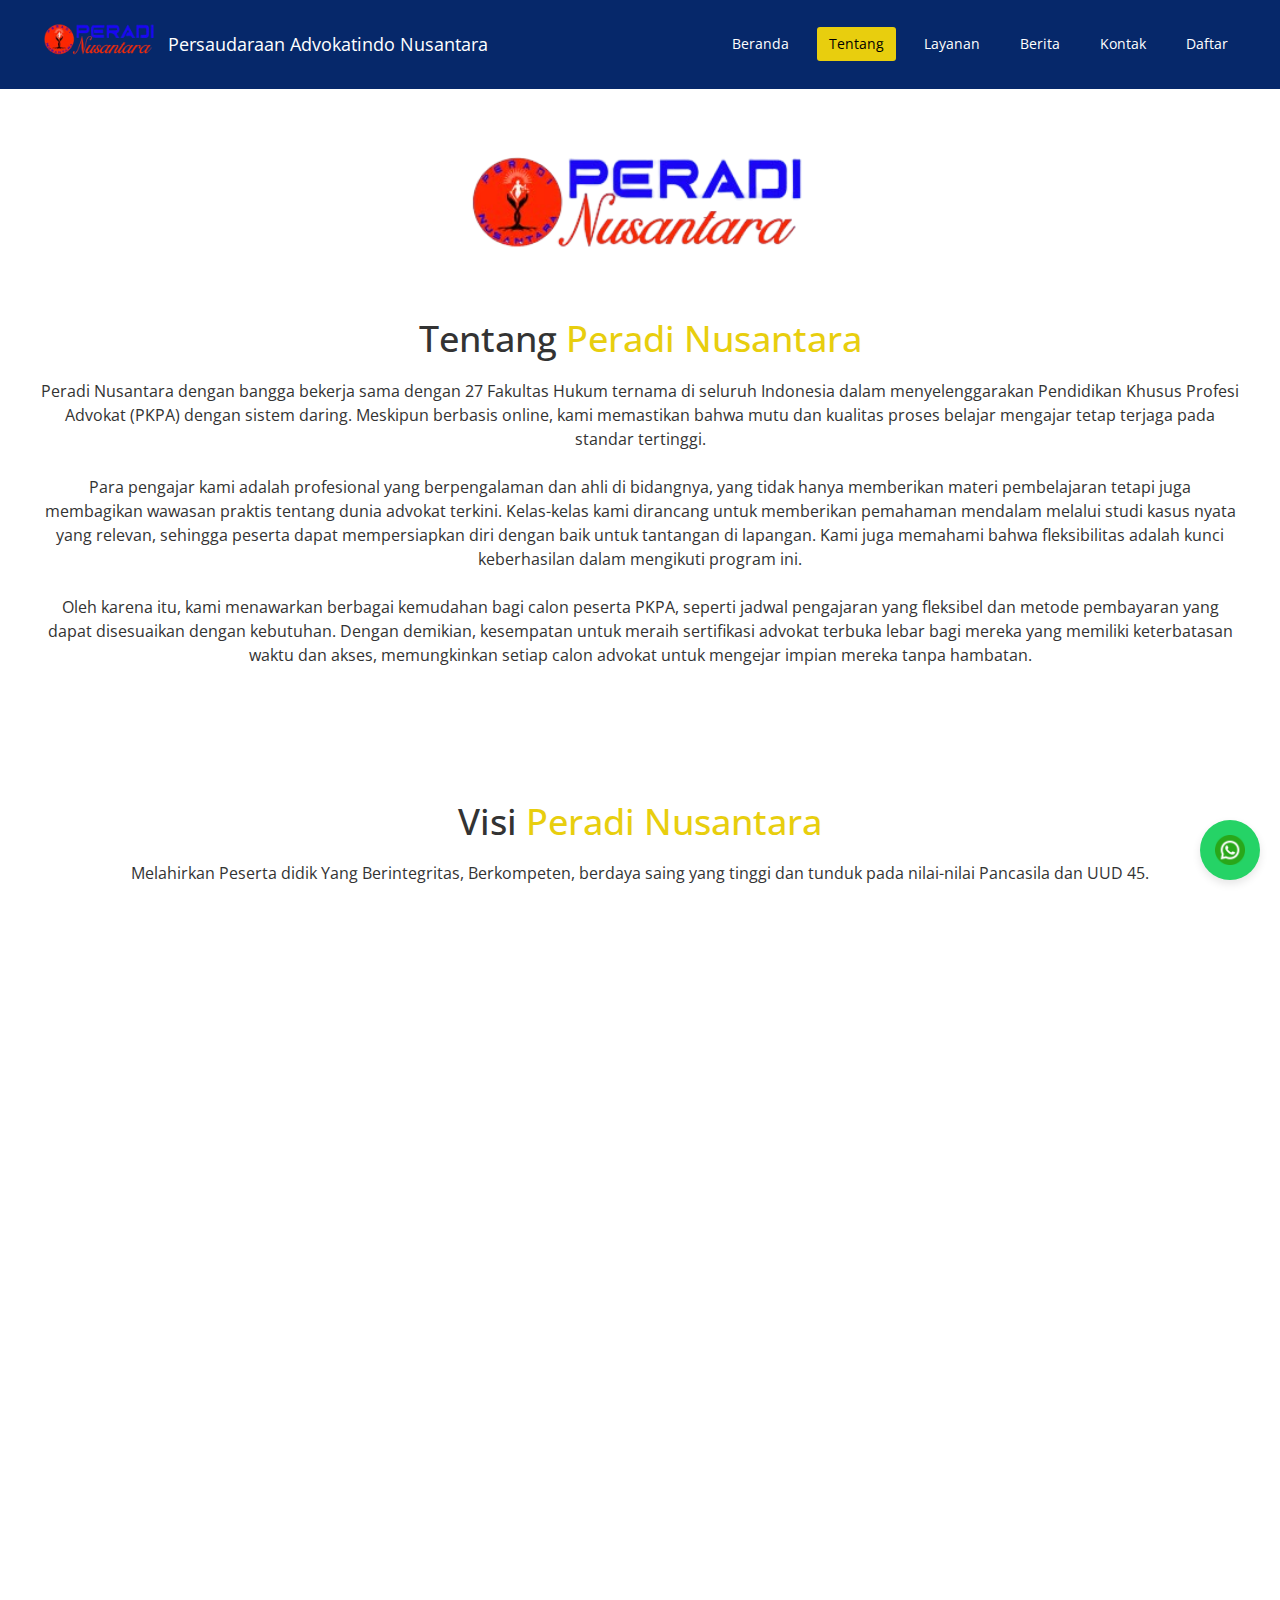
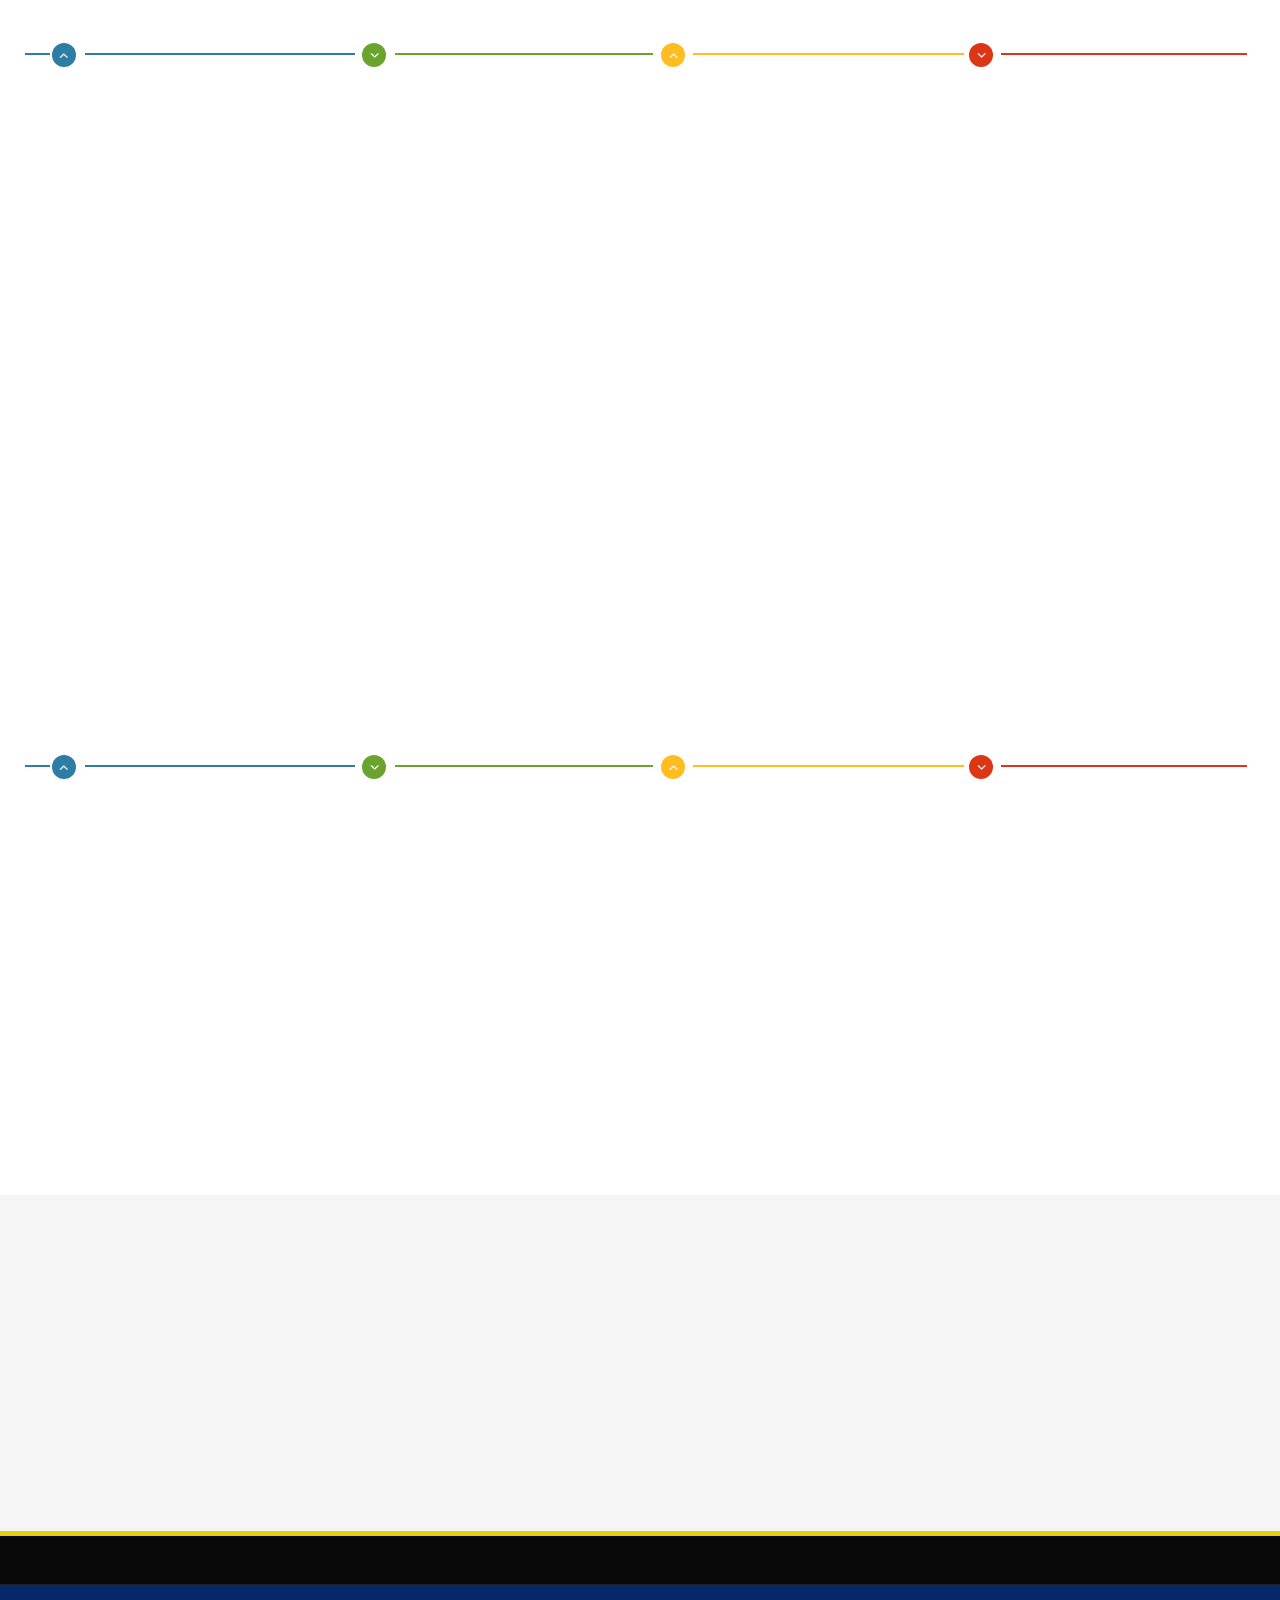
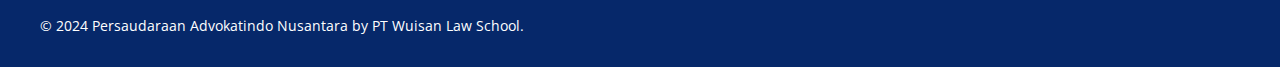
<file: about-us.html>
<!DOCTYPE html>
<html lang="en">
  <head>
    <meta charset="utf-8" />
    <meta http-equiv="X-UA-Compatible" content="IE=edge" />
    <meta name="viewport" content="width=device-width, initial-scale=1" />
    <title>Peradi Nusantara</title>
    <!-- <link rel="icon" href="favicon.ico" type="image/x-icon" /> -->


    <!--SEO-->

    <!-- Open Graph Meta Tags -->
    <meta property="og:title" content="Peradi Nusantara" />
    <meta
      property="og:description"
      content="Peradi Nusantara menawarkan kelas hukum profesional." />
    
    <meta property="og:image" content="https://www.peradinusantara.org/favicon.ico">
    <link rel="apple-touch-icon" sizes="180x180" href="/apple-touch-icon.png">
    <link rel="icon" type="image/png" sizes="32x32" href="favicon.png">
    <link rel="icon" type="image/png" sizes="32x32" href="/favicon-32x32.png">
    <link rel="icon" type="image/png" sizes="16x16" href="/favicon-16x16.png">
    <link rel="manifest" href="/site.webmanifest">
    <link rel="mask-icon" href="/safari-pinned-tab.svg" color="#5bbad5">
    <meta name="msapplication-TileColor" content="#da532c">
    <meta name="theme-color" content="#ffffff">

    <meta property="og:url" content="https://www.peradinusantara.org/" />
    <meta property="og:type" content="website" />

    <meta
      name="description"
      content="Peradi Nusantara menawarkan kelas hukum profesional dan kursus pelatihan hukum untuk membantu Anda menjadi ahli hukum. Bergabunglah dengan kami sekarang untuk pengalaman belajar terbaik!" />
    <meta
      name="keywords"
      content="Peradi Nusantara, sekolah hukum, kursus hukum, belajar hukum, pelatihan hukum, kelas hukum, pendidikan hukum" />
    <meta name="author" content="Peradi Nusantara" />
    <meta name="robots" content="index, follow" />
    <link rel="canonical" href="https://wuisanlawschool.net/" />
    <!-- Bootstrap -->
    <link href="css/bootstrap.min.css" rel="stylesheet" />
    <link rel="stylesheet" href="css/font-awesome.min.css" />
    <link href="css/animate.min.css" rel="stylesheet" />
    <link href="css/prettyPhoto.css" rel="stylesheet" />
    <link href="css/main.css" rel="stylesheet" />
    <link href="css/style.css" rel="stylesheet" />
    <link href="css/responsive.css" rel="stylesheet" />

    <script src="js/script.js" defer></script>
  </head>

  <body class="homepage">
    <header id="header">
      <nav class="navbar navbar-fixed-top" role="banner">
        <div class="container">
          <div class="whatsapp-container">
            <div class="whatsapp-button" onclick="toggleWhatsappList()">
              <img
                src="/images/kelas/bg/whatsapp.png"
                alt="WhatsApp Icon"
                class="whatsapp-icon" />
            </div>
            <div class="whatsapp-list" id="whatsappList">
              <ul>
                <li>
                  <a href="#" onclick="sendMessage('6287782000561')"
                    ><i class="fa fa-whatsapp"></i>Handi +62 877-8200-0561</a
                  >
                </li>
                <li>
                  <a href="#" onclick="sendMessage('628979941802')"
                    ><i class="fa fa-whatsapp"></i>Gabi +62 897 9941 802</a
                  >
                </li>
                <li>
                  <a href="#" onclick="sendMessage('6281317843152')"
                    ><i class="fa fa-whatsapp"></i>Ronald +62 813 1784 3152</a
                  >
                </li>
                <li>
                  <a href="#" onclick="sendMessage('6282110686368')"
                    ><i class="fa fa-whatsapp"></i>Irene +62 821-1068-6368</a
                  >
                </li>
              </ul>
            </div>
          </div>

          <div class="navbar-header">
            <button
              type="button"
              class="navbar-toggle"
              data-toggle="collapse"
              data-target=".navbar-collapse">
              <span class="sr-only">Toggle navigation</span>
              <span class="icon-bar"></span>
              <span class="icon-bar"></span>
              <span class="icon-bar"></span>
            </button>
            <a class="navbar-brand" href="index.html" id="logo-top">
              <img
                id="responsiveImage"
                src="images/kelas/bg/peradi.png"
                class="img-responsive"
                alt=""
                style="width: 90px" />
            </a>
            <div id="titlename" class="title-name">
              Persaudaraan Advokatindo Nusantara
            </div>
          </div>

          <div class="collapse navbar-collapse navbar-right">
            <ul class="nav navbar-nav" id="menu"></ul>
          </div>
        </div>
        <!--/.container-->
      </nav>
      <!--/nav-->
    </header>
    <!--/header-->

    <section id="about-us">
      <div class="container">
        <div class="skill-wrap clearfix">
          <div class="center wow fadeInDown">
            <img
              id="responsiveImages"
              src="images/kelas/bg/peradi.png"
              class="center responsiveImages"
              alt="" />
            <h2>Tentang <span>Peradi Nusantara</span></h2>
            <p class="lead">
              Peradi Nusantara dengan bangga bekerja sama dengan 27 Fakultas
              Hukum ternama di seluruh Indonesia dalam menyelenggarakan
              Pendidikan Khusus Profesi Advokat (PKPA) dengan sistem daring.
              Meskipun berbasis online, kami memastikan bahwa mutu dan kualitas
              proses belajar mengajar tetap terjaga pada standar tertinggi.

              <br /><br />Para pengajar kami adalah profesional yang
              berpengalaman dan ahli di bidangnya, yang tidak hanya memberikan
              materi pembelajaran tetapi juga membagikan wawasan praktis tentang
              dunia advokat terkini. Kelas-kelas kami dirancang untuk memberikan
              pemahaman mendalam melalui studi kasus nyata yang relevan,
              sehingga peserta dapat mempersiapkan diri dengan baik untuk
              tantangan di lapangan. Kami juga memahami bahwa fleksibilitas
              adalah kunci keberhasilan dalam mengikuti program ini.
              <br /><br />Oleh karena itu, kami menawarkan berbagai kemudahan
              bagi calon peserta PKPA, seperti jadwal pengajaran yang fleksibel
              dan metode pembayaran yang dapat disesuaikan dengan kebutuhan.
              Dengan demikian, kesempatan untuk meraih sertifikasi advokat
              terbuka lebar bagi mereka yang memiliki keterbatasan waktu dan
              akses, memungkinkan setiap calon advokat untuk mengejar impian
              mereka tanpa hambatan.
            </p>
          </div>
        </div>
        <div class="team">
          <div class="center wow fadeInDown">
            <h2>Visi <span>Peradi Nusantara</span></h2>
            <p class="lead">
              Melahirkan Peserta didik Yang Berintegritas, Berkompeten, berdaya
              saing yang tinggi dan tunduk pada nilai-nilai Pancasila dan UUD
              45.
            </p>
          </div>
        </div>

        <div class="team">
          <div class="center wow fadeInDown">
            <h2>Misi <span>Peradi Nusantara</span></h2>
            <p class="lead">
              Peradi Nusantara adalah sarana untuk meningkatkan Sumber Daya
              Manusia sehingga menjadi Pribadi yang siap bersaing di era
              globalisasi serta membantu pemerintah dalam hal Mencerdaskan
              Kehidupan Anak Bangsa.
            </p>
          </div>
        </div>
        <!-- our-team -->
        <div class="team">
          <div class="center wow fadeInDown">
            <h2>Pengajar di <span>Peradi Nusantara</span></h2>
            <p class="lead">
              Dengan pendekatan yang interaktif dan berbasis studi kasus, para
              pengajar kami membantu siswa memahami teori hukum serta
              penerapannya dalam praktek sehari-hari, mempersiapkan mereka untuk
              menjadi advokat dan profesional hukum yang kompeten dan siap
              bersaing di dunia hukum yang dinamis.
            </p>
          </div>

          <div class="row clearfix">
            <div class="col-md-4 col-sm-6">
              <div
                class="single-profile-top wow fadeInDown"
                data-wow-duration="1000ms"
                data-wow-delay="300ms">
                <div class="media">
                  <div class="pull-left">
                    <a href="#"
                      ><img
                        class="media-object"
                        width="145"
                        height="137"
                        src="images/kelas/lecture/Yenti_Garnasih.png"
                        alt=""
                    /></a>
                  </div>
                  <div class="media-body">
                    <br />
                    <br />
                    <br />
                    <h4>DR. YENTI GARNASIH, S.H., M.H</h4>
                    <h5>Pengajar</h5>
                  </div>
                </div>
                <!--/.media -->
                <p>
                  Dr.Yenti Ganarsih. SH. MH, selain sebagai dosen Fakultas Hukum
                  Universitas Trisakti, juga merupakan *Pakar Hukum Money
                  Loundering*
                </p>
              </div>
            </div>
            <!--/.col-lg-4 -->

            <div class="col-md-4 col-sm-6 col-md-offset-2">
              <div
                class="single-profile-top wow fadeInDown"
                data-wow-duration="1000ms"
                data-wow-delay="300ms">
                <div class="media">
                  <div class="pull-left">
                    <a href="#"
                      ><img
                        class="media-object"
                        width="145"
                        height="137"
                        src="images/kelas/lecture/Hikmahanto_Juwana.png"
                        alt=""
                    /></a>
                  </div>
                  <div class="media-body">
                    <br />
                    <br />
                    <h4>Prof. Dr. Hikmahanto Juwana, S.H., L.LM., Ph.d.</h4>
                    <h5>Pengajar</h5>
                    <ul class="tag clearfix"></ul>
                    <ul class="social_icons"></ul>
                  </div>
                </div>
                <!--/.media -->
                <p>
                  Prof. Hikmahanto Juwana, S.H., LL.M., Ph.D. adalah seorang
                  akademikus dan peneliti hukum internasional terkemuka di
                  Indonesia.
                </p>
              </div>
            </div>
            <!--/.col-lg-4 -->
          </div>

          <!--/.row -->
          <div class="row team-bar">
            <div class="first-one-arrow hidden-xs">
              <hr />
            </div>
            <div class="first-arrow hidden-xs">
              <hr />
              <i class="fa fa-angle-up"></i>
            </div>
            <div class="second-arrow hidden-xs">
              <hr />
              <i class="fa fa-angle-down"></i>
            </div>
            <div class="third-arrow hidden-xs">
              <hr />
              <i class="fa fa-angle-up"></i>
            </div>
            <div class="fourth-arrow hidden-xs">
              <hr />
              <i class="fa fa-angle-down"></i>
            </div>
          </div>
          <!--skill_border-->

          <div class="row clearfix">
            <div class="col-md-4 col-sm-6 col-md-offset-2">
              <div
                class="single-profile-bottom wow fadeInUp"
                data-wow-duration="1000ms"
                data-wow-delay="600ms">
                <div class="media">
                  <div class="pull-left">
                    <a href="#"
                      ><img
                        class="media-object"
                        width="145"
                        height="137"
                        src="images/kelas/lecture/Ariawan_Gunadi.png"
                        alt=""
                    /></a>
                  </div>

                  <div class="media-body">
                    <br />
                    <br />
                    <br />

                    <h4>Prof. Dr. Ariawan Gunadi., S.H., M.H</h4>
                    <h5>Pengajar</h5>
                    <ul class="tag clearfix"></ul>
                    <ul class="social_icons"></ul>
                  </div>
                </div>
                <!--/.media -->
                <p>
                  Prof. Dr. Ariawan Gunadi., S.H., M.H Sebagai dosen tetap
                  Untar, ia pernah meraih penghargaan Best Professional Award
                  2020 dari Obsession Award karena aktif menulis artikel Hukum
                  Bisnis di berbagai media massa dan surat kabar nasional serta
                  jurnal ilmiah dan internasional.
                </p>
              </div>
            </div>
            <div class="col-md-4 col-sm-6 col-md-offset-2">
              <div
                class="single-profile-bottom wow fadeInUp"
                data-wow-duration="1000ms"
                data-wow-delay="600ms">
                <div class="media">
                  <div class="pull-left">
                    <a href="#"
                      ><img
                        class="media-object"
                        width="145"
                        height="137"
                        src="images/kelas/lecture/Wilma_Silalahi.png"
                        alt=""
                    /></a>
                  </div>
                  <div class="media-body">
                    <br />
                    <br />
                    <br />
                    <h4>Dr. Wilma Silalahi, S.H., M.H</h4>
                    <h5>Pengajar</h5>
                  </div>
                </div>
                <!--/.media -->
                <p>
                  Dr. Wilma Silalahi, S.H., M.H merupakan Panitera Pengganti
                  Mahkamah Konstitusi RI dan Dosen Fakultas Hukum Universitas
                  Tarumanegara.
                </p>
              </div>
            </div>
          </div>
          <div class="row clearfix" style="margin-top: 20px">
            <div class="col-md-4 col-sm-6">
              <div
                class="single-profile-top wow fadeInDown"
                data-wow-duration="1000ms"
                data-wow-delay="300ms">
                <div class="media">
                  <div class="pull-left">
                    <a href="#"
                      ><img
                        class="media-object"
                        width="145"
                        height="137"
                        src="images/kelas/lecture/RonaldSamuelWuisan.png"
                        alt=""
                    /></a>
                  </div>
                  <div class="media-body">
                    <br />
                    <br />
                    <br />
                    <h4>Ronald Samuel Wuisan S.E., S.H., M.E., M.H., M.TH.</h4>
                    <h5>Pengajar</h5>
                  </div>
                </div>
                <!--/.media -->
                <p>
                  Ketua Umum Peradi Nusantara Ronald Samuel Wuisan S.E., S.H.,
                  M.E., M.H., M.TH.
                </p>
              </div>
            </div>
            <!--/.col-lg-4 -->

            <div class="col-md-4 col-sm-6 col-md-offset-2">
              <div
                class="single-profile-top wow fadeInDown"
                data-wow-duration="1000ms"
                data-wow-delay="300ms">
                <div class="media">
                  <div class="pull-left">
                    <a href="#"
                      ><img
                        class="media-object"
                        width="145"
                        height="137"
                        src="images/kelas/lecture/KomjenPolOegroseno.png"
                        alt=""
                    /></a>
                  </div>
                  <div class="media-body">
                    <br />
                    <br />
                    <br />
                    <h4>Komjen Pol (P) Oegroseno</h4>
                    <h5>Pengajar</h5>
                    <ul class="tag clearfix"></ul>
                    <ul class="social_icons"></ul>
                  </div>
                </div>
                <!--/.media -->
                <p>
                  Komjen Pol (P) Oegroseno seorang Purnawirawan perwira tinggi
                  Polri yang terakhir menjabat sebagai Wakil Kepala Kepolisian
                  Republik Indonesia.
                </p>
              </div>
            </div>
            <!--/.col-lg-4 -->
          </div>

          <!--/.row -->
          <div class="row team-bar">
            <div class="first-one-arrow hidden-xs">
              <hr />
            </div>
            <div class="first-arrow hidden-xs">
              <hr />
              <i class="fa fa-angle-up"></i>
            </div>
            <div class="second-arrow hidden-xs">
              <hr />
              <i class="fa fa-angle-down"></i>
            </div>
            <div class="third-arrow hidden-xs">
              <hr />
              <i class="fa fa-angle-up"></i>
            </div>
            <div class="fourth-arrow hidden-xs">
              <hr />
              <i class="fa fa-angle-down"></i>
            </div>
          </div>
          <!--skill_border-->

          <div class="row clearfix">
            <div class="col-md-4 col-sm-6 col-md-offset-2">
              <div
                class="single-profile-bottom wow fadeInUp"
                data-wow-duration="1000ms"
                data-wow-delay="600ms">
                <div class="media">
                  <div class="pull-left">
                    <a href="#"
                      ><img
                        class="media-object"
                        width="145"
                        height="137"
                        src="images/kelas/lecture/ockaligis.png"
                        alt=""
                    /></a>
                  </div>

                  <div class="media-body">
                    <br />
                    <br />
                    <br />

                    <h4>
                      Prof. Dr. Otto Cornelis Kaligis, S.H., M.Hum., LL.M.
                    </h4>
                    <h5>Pengajar</h5>
                    <ul class="tag clearfix"></ul>
                    <ul class="social_icons"></ul>
                  </div>
                </div>
                <!--/.media -->
                <p>
                  Prof. Dr. Otto Cornelis Kaligis, S.H., M.Hum., LL.M. Mempunyai
                  Pengalaman menangani kasus di Indonesia sudah sangat banyak.
                  Terutama untuk kalangan artis, selebritis, dan pejabat.
                </p>
              </div>
            </div>
            <div class="col-md-4 col-sm-6 col-md-offset-2">
              <div
                class="single-profile-bottom wow fadeInUp"
                data-wow-duration="1000ms"
                data-wow-delay="600ms">
                <div class="media">
                  <div class="pull-left">
                    <a href="#"
                      ><img
                        class="media-object"
                        width="145"
                        height="137"
                        src="images/kelas/lecture/muktifajar.png"
                        alt=""
                    /></a>
                  </div>
                  <div class="media-body">
                    <br />
                    <br />
                    <br />
                    <h4>Prof. Dr. Mukti Fajar Nur Dewata, S.H., M.Hum</h4>
                    <h5>Pengajar</h5>
                  </div>
                </div>
                <!--/.media -->
                <p>
                  Prof. Dr. Mukti Fajar Nur Dewata, S.H., M.Hum merupakan Guru
                  Besar Fakultas Hukum Universitas Muhammadiyah Yogyakarta (FH
                  UMY). Sebelum terpilih menjadi Ketua Komisi Yudisial (KY)
                  Paruh Waktu I Januari 2021 – Juni 2023.
                </p>
              </div>
            </div>
          </div>
          <!--/.row-->
        </div>
        <!--section-->
      </div>
      <!--/.container-->
    </section>
    <!--/about-us-->

    <section id="bottom">
      <div
        class="container wow fadeInDown"
        data-wow-duration="1000ms"
        data-wow-delay="600ms">
        <div class="row">
          <div class="col-md-4 col-sm-6">
            <div class="widget">
              <h3>Tentang Kami</h3>
              <ul>
                <li>
                  <a href="#"
                    >Peradi Nusantara adalah sarana untuk meningkatkan Sumber
                    Daya Manusia sehingga menjadi Pribadi yang siap bersaing di
                    era globalisasi serta membantu pemerintah dalam hal
                    Mencerdaskan Kehidupan Anak Bangsa.
                  </a>
                </li>
              </ul>
            </div>
          </div>

          <div class="col-md-4 col-sm-6">
            <div class="widget">
              <h3>Kontak Kita</h3>
              <ul>
                <li><a href="#" onclick="sendMessage('6281316206746')" >WhatsApp : +6281316206746</a></li>
                <li><a href="https://www.instagram.com/peradinusantara.id/" target="_blank">Instagram : peradinusantara.id </a></li>
                <li><a href="#">Tiktok : </a></li>
                <li><a href="https://www.facebook.com/profile.php?id=61565465395290" target="_blank">Facebook : Peradi Nusantara </a></li>
                <li><a href="https://www.youtube.com/@peradinusantaraofficial" target="_blank">Youtube : Peradi Nusantara Official </a></li>
              </ul>
            </div>
          </div>

          <div class="col-md-4 col-sm-6">
            <div class="widget">
              <h3>Kantor Kami</h3>
              <ul>
                <li>
                  <a
                    href="https://maps.app.goo.gl/GcMHapZESjQBNc4M7"
                    target="_blank"
                    >APL Tower Central Park Lt. 26 T3, Jl. Letjen S. Parman
                    No.Kav. 28, RT.12/RW.6, Tj. Duren Sel., Kec. Grogol
                    petamburan, Daerah Khusus Ibukota Jakarta 11470,
                    Indonesia</a
                  >
                </li>
              </ul>
            </div>
          </div>
        </div>
      </div>
    </section>
    <!--/#bottom-->

    <div class="top-bar">
      <div class="container">
        <div class="row">
          <div class="col-lg-12">
            <div class="social">
              <ul class="social-share">
                <li>
                  <!-- <a
                    href="https://www.instagram.com/peradinusantara.id/"
                    target="_blank">
                    <i class="fa fa-instagram"></i>
                  </a> -->
                </li>
              </ul>
            </div>
          </div>
        </div>
      </div>
      <!--/.container-->
    </div>
    <!--/.top-bar-->

    <footer id="footer" class="midnight-blue">
      <div class="container">
        <div class="row">
          <div class="col-sm-6">
            &copy; 2024
            <a target="_blank" title="Persaudaraan Advokatindo Nusantara">Persaudaraan Advokatindo Nusantara</a>
            by PT Wuisan Law School.
          </div>
          <!-- 
                    All links in the footer should remain intact. 
                    Licenseing information is available at: http://bootstraptaste.com/license/
                    You can buy this theme without footer links online at: http://bootstraptaste.com/buy/?theme=Gp
                -->
        </div>
      </div>
    </footer>
    <!--/#footer-->

    <!-- jQuery (necessary for Bootstrap's JavaScript plugins) -->
    <script src="js/jquery.js"></script>
    <script src="js/bootstrap.min.js"></script>
    <script src="js/jquery.prettyPhoto.js"></script>
    <script src="js/jquery.isotope.min.js"></script>
    <script src="js/wow.min.js"></script>
    <script src="js/main.js"></script>
  </body>
</html>
</file>
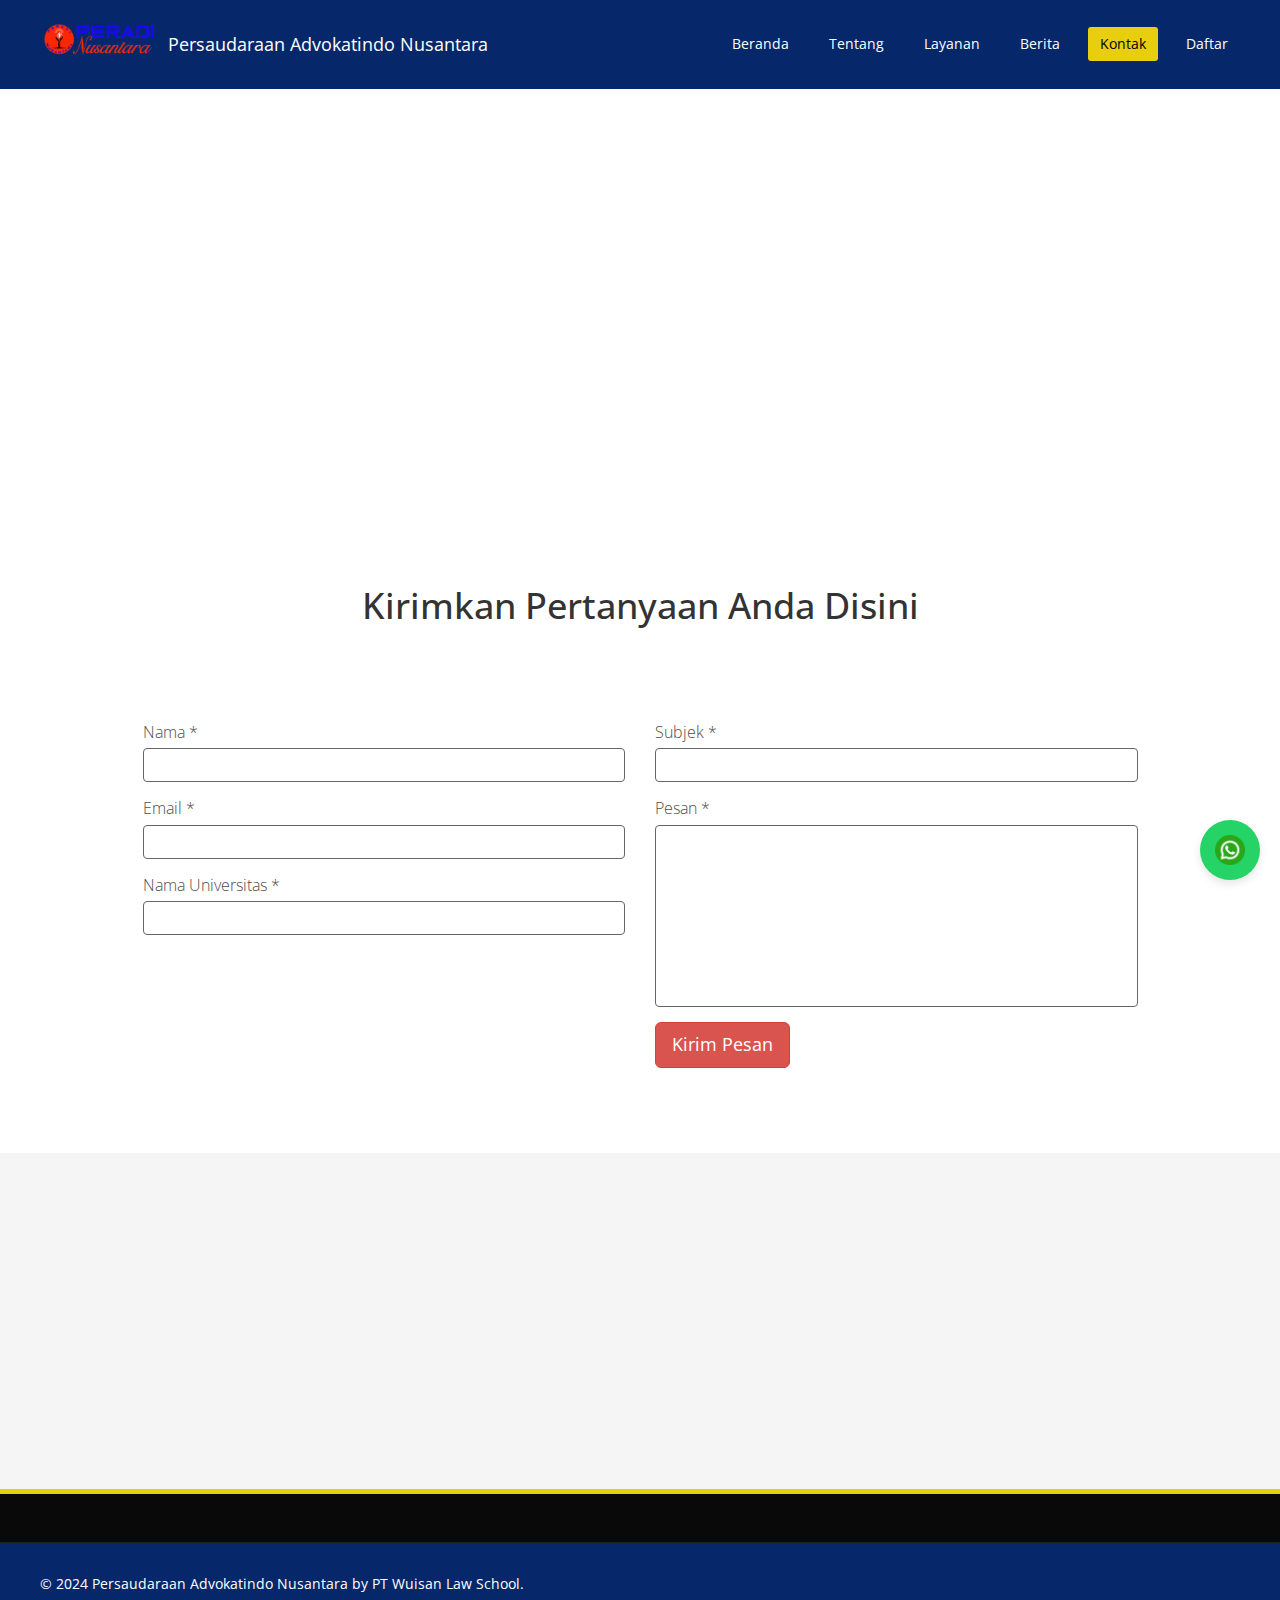
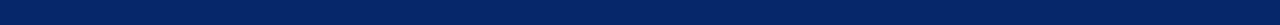
<file: contact-us.html>
<!DOCTYPE html>
<html lang="en">
  <head>
    <meta charset="utf-8" />
    <meta http-equiv="X-UA-Compatible" content="IE=edge" />
    <meta name="viewport" content="width=device-width, initial-scale=1" />
    <title>Peradi Nusantara</title>
    <!-- <link rel="icon" href="favicon.ico" type="image/x-icon" /> -->


    <!--SEO-->
    <!-- Open Graph Meta Tags -->
    <meta property="og:title" content="Peradi Nusantara" />
    <meta
      property="og:description"
      content="Peradi Nusantara menawarkan kelas hukum profesional." />
    
    <meta property="og:image" content="https://www.peradinusantara.org/favicon.ico">
    <link rel="apple-touch-icon" sizes="180x180" href="/apple-touch-icon.png">
    <link rel="icon" type="image/png" sizes="32x32" href="favicon.png">
    <link rel="icon" type="image/png" sizes="32x32" href="/favicon-32x32.png">
    <link rel="icon" type="image/png" sizes="16x16" href="/favicon-16x16.png">
    <link rel="manifest" href="/site.webmanifest">
    <link rel="mask-icon" href="/safari-pinned-tab.svg" color="#5bbad5">
    <meta name="msapplication-TileColor" content="#da532c">
    <meta name="theme-color" content="#ffffff">

    <meta property="og:url" content="https://www.peradinusantara.org/" />
    <meta property="og:type" content="website" />

    <meta
      name="description"
      content="Peradi Nusantara menawarkan kelas hukum profesional dan kursus pelatihan hukum untuk membantu Anda menjadi ahli hukum. Bergabunglah dengan kami sekarang untuk pengalaman belajar terbaik!" />
    <meta
      name="keywords"
      content="Peradi Nusantara, sekolah hukum, kursus hukum, belajar hukum, pelatihan hukum, kelas hukum, pendidikan hukum" />
    <meta name="author" content="Peradi Nusantara" />
    <meta name="robots" content="index, follow" />
    <link rel="canonical" href="https://wuisanlawschool.net/" />
    <!-- Bootstrap -->
    <link href="css/bootstrap.min.css" rel="stylesheet" />
    <link rel="stylesheet" href="css/font-awesome.min.css" />
    <link href="css/animate.min.css" rel="stylesheet" />
    <link href="css/prettyPhoto.css" rel="stylesheet" />
    <link href="css/main.css" rel="stylesheet" />
    <link href="css/responsive.css" rel="stylesheet" />

    <link href="css/style.css" rel="stylesheet" />
    <script src="js/script.js" defer></script>
    <!--[if lt IE 9]>
      <script src="js/html5shiv.js"></script>
      <script src="js/respond.min.js"></script>
    <![endif]-->
  </head>

  <body class="homepage">
    <header id="header">
      <nav class="navbar navbar-fixed-top" role="banner">
        <div class="container">
          <div class="whatsapp-container">
            <div class="whatsapp-button" onclick="toggleWhatsappList()">
              <img
                src="/images/kelas/bg/whatsapp.png"
                alt="WhatsApp Icon"
                class="whatsapp-icon" />
            </div>
            <div class="whatsapp-list" id="whatsappList">
              <ul>
                <li>
                  <a href="#" onclick="sendMessage('6287782000561')"
                    ><i class="fa fa-whatsapp"></i>Handi +62 877-8200-0561</a
                  >
                </li>
                <li>
                  <a href="#" onclick="sendMessage('628979941802')"
                    ><i class="fa fa-whatsapp"></i>Gabi +62 897 9941 802</a
                  >
                </li>
                <li>
                  <a href="#" onclick="sendMessage('6281317843152')"
                    ><i class="fa fa-whatsapp"></i>Ronald +62 813 1784 3152</a
                  >
                </li>
                <li>
                  <a href="#" onclick="sendMessage('6282110686368')"
                    ><i class="fa fa-whatsapp"></i>Irene +62 821-1068-6368</a
                  >
                </li>
              </ul>
            </div>
          </div>

          <div class="navbar-header">
            <button
              type="button"
              class="navbar-toggle"
              data-toggle="collapse"
              data-target=".navbar-collapse">
              <span class="sr-only">Toggle navigation</span>
              <span class="icon-bar"></span>
              <span class="icon-bar"></span>
              <span class="icon-bar"></span>
            </button>
            <a class="navbar-brand" href="index.html" id="logo-top">
              <img
                id="responsiveImage"
                src="images/kelas/bg/peradi.png"
                class="img-responsive"
                alt=""
                style="width: 90px" />
            </a>
            <div id="titlename" class="title-name">
              Persaudaraan Advokatindo Nusantara
            </div>
          </div>

          <div class="collapse navbar-collapse navbar-right">
            <ul class="nav navbar-nav" id="menu"></ul>
          </div>
        </div>
        <!--/.container-->
      </nav>
      <!--/nav-->
    </header>
    <!--/header-->

    <div class="map">
      <iframe
        src="https://www.google.com/maps/embed?pb=!1m18!1m12!1m3!1d3966.660614006945!2d106.78934781026827!3d-6.176168360493935!2m3!1f0!2f0!3f0!3m2!1i1024!2i768!4f13.1!3m3!1m2!1s0x2e69f77d961c880b%3A0x110fd2e54ef8c8b2!2sRONALD%20SAMUEL%20WUISAN%20LAW%20FIRM!5e0!3m2!1sid!2sid!4v1724406792723!5m2!1sid!2sid"
        width="600"
        height="450"
        style="border: 0"
        allowfullscreen=""
        loading="lazy"
        referrerpolicy="no-referrer-when-downgrade"></iframe>
    </div>

    <section id="contact-page">
      <div class="container">
        <div class="center">
          <h2>Kirimkan Pertanyaan Anda Disini</h2>
          <!-- <p class="lead">Sed do eiusmod tempor incididunt ut labore et dolore magna aliqua.</p> -->
        </div>
        <div class="row contact-wrap">
          <div class="status alert alert-success" style="display: none"></div>
          <form
            id="main-contact-form"
            class="contact-form"
            name="contact-form"
            method="post"
            action="sendemail.php">
            <div class="col-sm-5 col-sm-offset-1">
              <div class="form-group">
                <label>Nama *</label>
                <input
                  id="name"
                  type="text"
                  name="name"
                  class="form-control"
                  required="required" />
              </div>
              <div class="form-group">
                <label>Email *</label>
                <input
                  id="email"
                  type="email"
                  name="email"
                  class="form-control"
                  required="required" />
              </div>
              <div class="form-group">
                <label>Nama Universitas *</label>
                <input
                  id="university"
                  name="university"
                  type="text"
                  class="form-control" />
              </div>
            </div>
            <div class="col-sm-5">
              <div class="form-group">
                <label>Subjek *</label>
                <input
                  id="subject"
                  type="text"
                  name="subject"
                  class="form-control"
                  required="required" />
              </div>
              <div class="form-group">
                <label>Pesan *</label>
                <textarea
                  name="message"
                  id="message"
                  required="required"
                  class="form-control"
                  rows="8"></textarea>
              </div>
              <div class="form-group">
                <button
                  id="btnsubmit"
                  type="submit"
                  name="submit"
                  class="btn btn-danger btn-lg"
                  required="required">
                  Kirim Pesan
                </button>
              </div>
            </div>
          </form>
        </div>
        <!--/.row-->
      </div>
      <!--/.container-->
    </section>
    <!--/#contact-page-->

    <section id="bottom">
      <div
        class="container wow fadeInDown"
        data-wow-duration="1000ms"
        data-wow-delay="600ms">
        <div class="row">
          <div class="col-md-4 col-sm-6">
            <div class="widget">
              <h3>Tentang Kami</h3>
              <ul>
                <li>
                  <a href="#"
                    >Peradi Nusantara adalah sarana untuk meningkatkan Sumber
                    Daya Manusia sehingga menjadi Pribadi yang siap bersaing di
                    era globalisasi serta membantu pemerintah dalam hal
                    Mencerdaskan Kehidupan Anak Bangsa.
                  </a>
                </li>
              </ul>
            </div>
          </div>

          <div class="col-md-4 col-sm-6">
            <div class="widget">
              <h3>Kontak Kita</h3>
              <ul>
                <li><a href="#" onclick="sendMessage('6281316206746')" >WhatsApp : +6281316206746</a></li>
                <li><a href="https://www.instagram.com/peradinusantara.id/" target="_blank">Instagram : peradinusantara.id </a></li>
                <li><a href="#">Tiktok : </a></li>
                <li><a href="https://www.facebook.com/profile.php?id=61565465395290" target="_blank">Facebook : Peradi Nusantara </a></li>
                <li><a href="https://www.youtube.com/@peradinusantaraofficial" target="_blank">Youtube : Peradi Nusantara Official </a></li>
              </ul>
            </div>
          </div>

          <div class="col-md-4 col-sm-6">
            <div class="widget">
              <h3>Kantor Kami</h3>
              <ul>
                <li>
                  <a
                    href="https://maps.app.goo.gl/GcMHapZESjQBNc4M7"
                    target="_blank"
                    >APL Tower Central Park Lt. 26 T3, Jl. Letjen S. Parman
                    No.Kav. 28, RT.12/RW.6, Tj. Duren Sel., Kec. Grogol
                    petamburan, Daerah Khusus Ibukota Jakarta 11470,
                    Indonesia</a
                  >
                </li>
              </ul>
            </div>
          </div>
        </div>
      </div>
    </section>
    <!--/#bottom-->

    <div class="top-bar">
      <div class="container">
        <div class="row">
          <div class="col-lg-12">
            <div class="social">
              <ul class="social-share">
                <li>
                  <!-- <a
                    href="https://www.instagram.com/peradinusantara.id/"
                    target="_blank">
                    <i class="fa fa-instagram"></i>
                  </a> -->
                </li>
              </ul>
            </div>
          </div>
        </div>
      </div>
      <!--/.container-->
    </div>
    <!--/.top-bar-->

    <footer id="footer" class="midnight-blue">
      <div class="container">
        <div class="row">
          <div class="col-sm-6">
            &copy; 2024
            <a target="_blank" title="Persaudaraan Advokatindo Nusantara">Persaudaraan Advokatindo Nusantara</a>
            by PT Wuisan Law School.
          </div>
          <!-- 
                    All links in the footer should remain intact. 
                    Licenseing information is available at: http://bootstraptaste.com/license/
                    You can buy this theme without footer links online at: http://bootstraptaste.com/buy/?theme=Gp
                -->
        </div>
      </div>
    </footer>
    <!--/#footer-->

    <!-- jQuery (necessary for Bootstrap's JavaScript plugins) -->
    <script src="js/jquery.js"></script>
    <script src="js/bootstrap.min.js"></script>
    <script src="js/jquery.prettyPhoto.js"></script>
    <script src="js/jquery.isotope.min.js"></script>
    <script src="js/wow.min.js"></script>
    <script src="js/main.js"></script>
  </body>
</html>
</file>
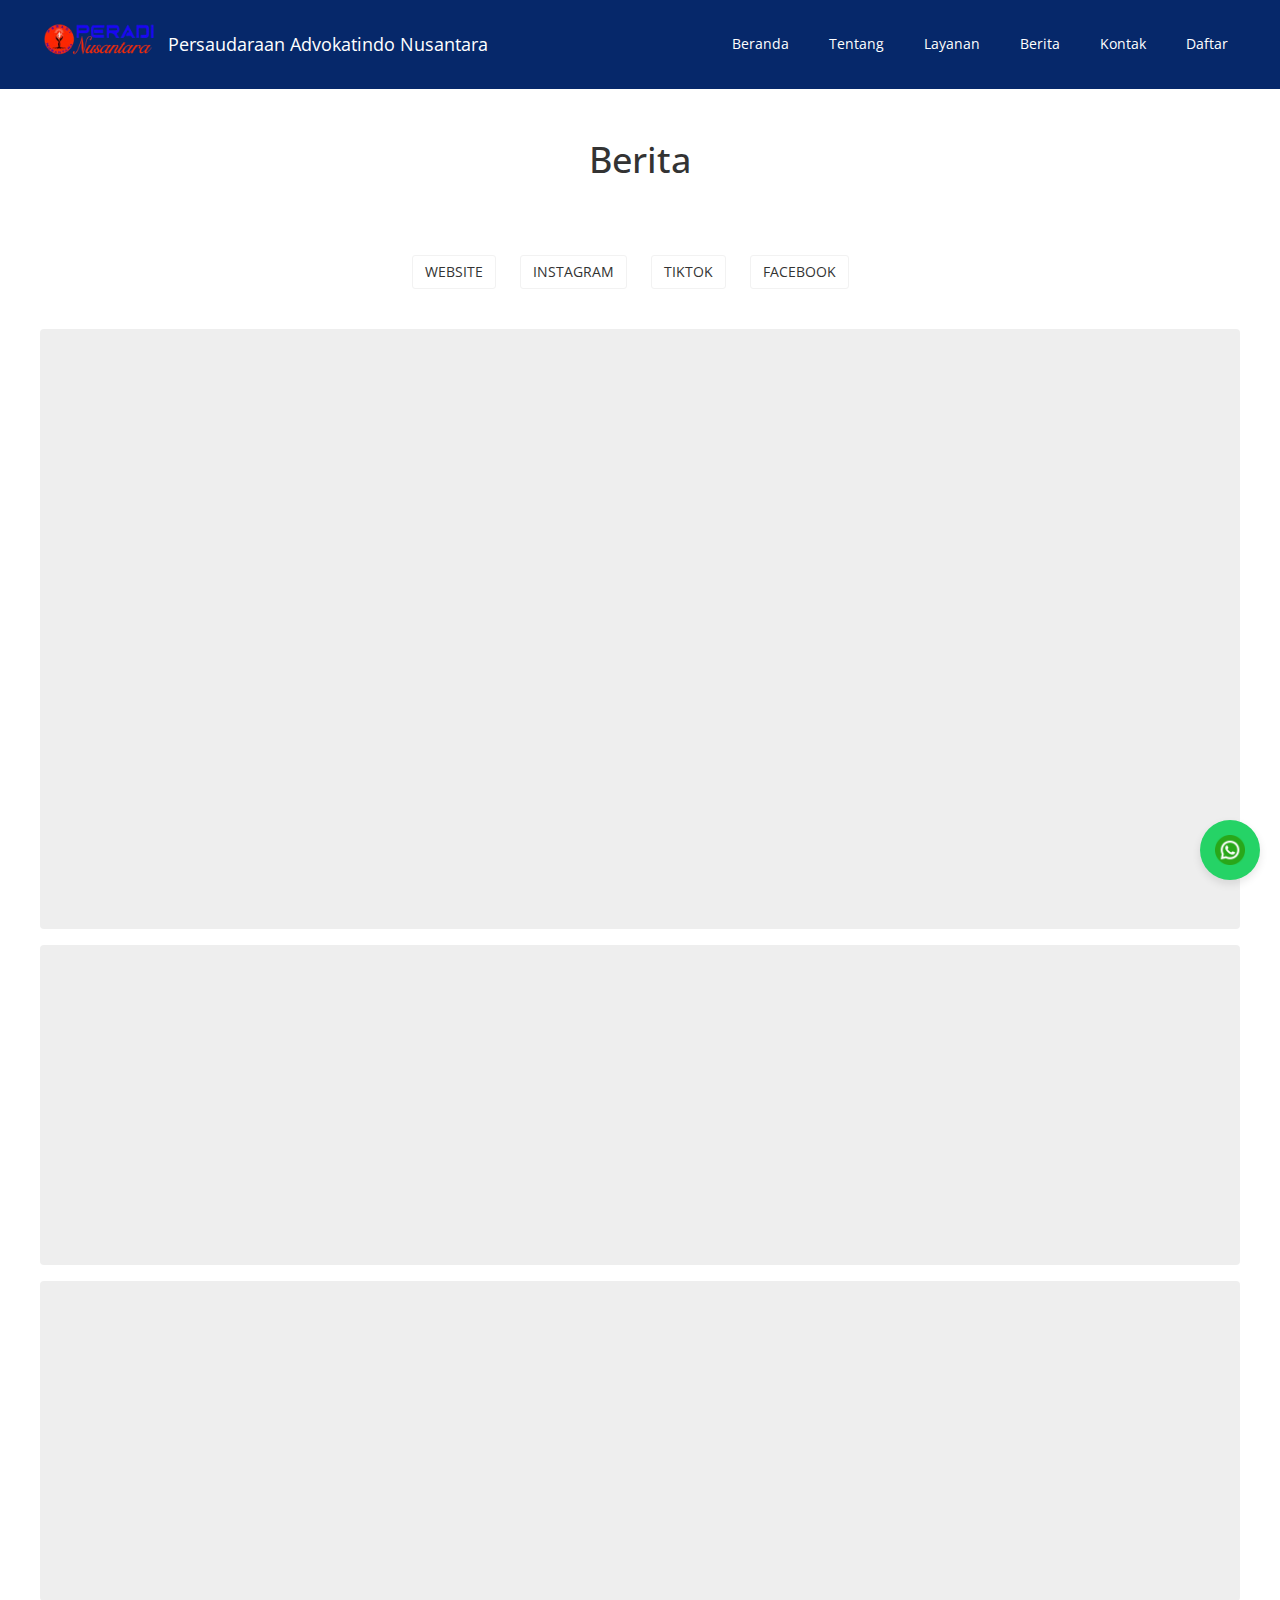
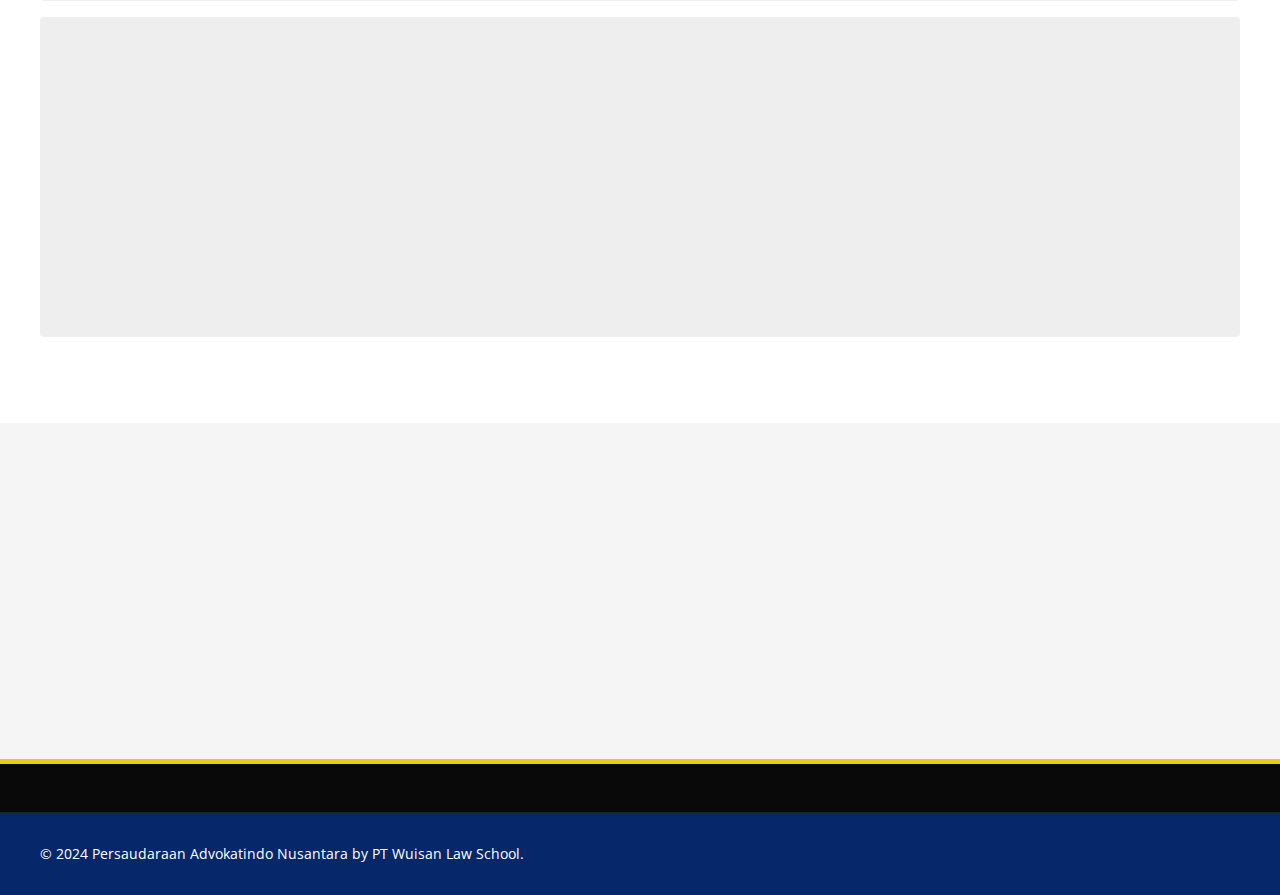
<file: portfolio.html>
<!DOCTYPE html>
<html lang="en">

<head>
  <meta charset="utf-8" />
  <meta http-equiv="X-UA-Compatible" content="IE=edge" />
  <meta name="viewport" content="width=device-width, initial-scale=1" />
  <title>Peradi Nusantara</title>
  <!-- <link rel="icon" href="favicon.ico" type="image/x-icon" /> -->


  <!--SEO-->

  <!-- Open Graph Meta Tags -->
  <meta property="og:title" content="Peradi Nusantara" />
  <meta property="og:description" content="Peradi Nusantara menawarkan kelas hukum profesional." />
  
  <meta property="og:image" content="https://www.peradinusantara.org/favicon.ico">
  <link rel="apple-touch-icon" sizes="180x180" href="/apple-touch-icon.png">
  <link rel="icon" type="image/png" sizes="32x32" href="favicon.png">
  <link rel="icon" type="image/png" sizes="32x32" href="/favicon-32x32.png">
  <link rel="icon" type="image/png" sizes="16x16" href="/favicon-16x16.png">
  <link rel="manifest" href="/site.webmanifest">
  <link rel="mask-icon" href="/safari-pinned-tab.svg" color="#5bbad5">
  <meta name="msapplication-TileColor" content="#da532c">
  <meta name="theme-color" content="#ffffff">

  <meta property="og:url" content="https://www.peradinusantara.org/" />
  <meta property="og:type" content="website" />
  <meta content="https://peradinusantara.org/" property="og:url" />
  <meta content="Home" property="og:title" />
  <meta name="twitter:title" content="Home" />
  <meta content="website" property="og:type" />
  <meta property="og:image" />
  <meta name="twitter:image" />
  <meta content="" property="og:image:alt" />
  <meta content="" name="twitter:image:alt" />
  <meta name="twitter:card" content="summary_large_image" />

  <meta name="description" content="Peradi Nusantara menawarkan kelas hukum profesional dan 
    kursus pelatihan hukum untuk membantu Anda menjadi ahli hukum. 
    Bergabunglah dengan kami sekarang untuk pengalaman belajar terbaik!" />
  <meta name="keywords" content="Peradi Nusantara, 
    sekolah hukum, kursus hukum, belajar hukum, pelatihan hukum, kelas hukum, pendidikan hukum" />
  <meta name="author" content="Peradi Nusantara" />
  <meta name="robots" content="index, follow" />
  <link rel="canonical" href="https://wuisanlawschool.net/" />
  <!-- Bootstrap -->
  <link href="css/bootstrap.min.css" rel="stylesheet" />
  <link rel="stylesheet" href="css/font-awesome.min.css" />
  <link href="css/animate.min.css" rel="stylesheet" />
  <link href="css/prettyPhoto.css" rel="stylesheet" />
  <link href="css/main.css" rel="stylesheet" />

  <link href="css/responsive.css" rel="stylesheet" />

  <link href="css/style.css" rel="stylesheet" />
  <script src="js/script.js" defer></script>
</head>

<body class="homepage">
  <header id="header">
    <nav class="navbar navbar-fixed-top" role="banner">
      <div class="container">
        <!-- <div id="whatsapp-info" class="whatsapp-container">
                    <div class="whatsapp-text" style="display: flex; flex-direction: column;">
                        <a id="pak-handi" class="whatsapp-list" target="_blank">Pak Handi +62 877-8200-0561 </a>
                        <a id="gabi" class="whatsapp-list" target="_blank"> Gabi +62 897-9941-802</a>
                        <a id="pak-ronald" class="whatsapp-list" target="_blank"> Pak Ronald +62 813-1784-3152</a>
                        <a id="bu-irene" class="whatsapp-list" target="_blank"> Bu Irene +62 821-1068-6368</a>
                    </div>
                    <div class="whatsapp-icon">
                        <img src="/images/kelas/bg/whatsapp.png" alt="WhatsApp" />
                    </div>
                </div> -->

        <div class="whatsapp-container">
          <div class="whatsapp-button" onclick="toggleWhatsappList()">
            <img src="/images/kelas/bg/whatsapp.png" alt="WhatsApp Icon" class="whatsapp-icon" />
          </div>
          <div class="whatsapp-list" id="whatsappList">
            <ul>
              <li>
                <a href="#" onclick="sendMessage('6287782000561')"><i class="fa fa-whatsapp"></i>Handi +62
                  877-8200-0561</a>
              </li>
              <li>
                <a href="#" onclick="sendMessage('628979941802')"><i class="fa fa-whatsapp"></i>Gabi +62 897 9941
                  802</a>
              </li>
              <li>
                <a href="#" onclick="sendMessage('6281317843152')"><i class="fa fa-whatsapp"></i>Ronald +62 813 1784
                  3152</a>
              </li>
              <li>
                <a href="#" onclick="sendMessage('6282110686368')"><i class="fa fa-whatsapp"></i>Irene +62
                  821-1068-6368</a>
              </li>
            </ul>
          </div>
        </div>

        <div class="navbar-header">
          <button type="button" class="navbar-toggle" data-toggle="collapse" data-target=".navbar-collapse">
            <span class="sr-only">Toggle navigation</span>
            <span class="icon-bar"></span>
            <span class="icon-bar"></span>
            <span class="icon-bar"></span>
          </button>
          <a class="navbar-brand" href="index.html" id="logo-top">
            <img id="responsiveImage" src="images/kelas/bg/peradi.png" class="img-responsive" alt=""
              style="width: 90px" />
          </a>
          <div id="titlename" class="title-name">
            Persaudaraan Advokatindo Nusantara
          </div>
        </div>

        <div class="collapse navbar-collapse navbar-right">
          <ul class="nav navbar-nav" id="menu"></ul>
        </div>
      </div>
      <!--/.container-->
    </nav>
    <!--/nav-->
  </header>
  <!--/header-->

  <section id="portfolio">
    <div class="container">
      <div class="center">
        <h2>Berita</h2>
      </div>

      <ul class="portfolio-filter text-center">
        <li>
          <a class="btn btn-default" href="#" data-filter=".website">Website</a>
        </li>
        <li>
          <a class="btn btn-default" href="#" data-filter=".instagram">Instagram</a>
        </li>
        <li>
          <a class="btn btn-default" href="#" data-filter=".tiktok">Tiktok</a>
        </li>
        <li>
          <a class="btn btn-default" href="#" data-filter=".wordpress">Facebook</a>
        </li>
      </ul>
      <!--/#portfolio-filter-->

      <div>
        <div id="skeleton-loader">
          <div class="skeleton skeleton-frame"></div>
          <div class="skeleton skeleton-instagram"></div>
          <div class="skeleton skeleton-instagram"></div>
          <div class="skeleton skeleton-instagram"></div>
        </div>
        <div id="contents" class="hidden">

        <div class="portfolio-items" style="margin: auto;">
          <div class="portfolio-item bootstrap website  col-md-3">
            <div class="recent-work-wrap">
              <iframe src="https://www.jejakinformasi.id/2024/07/peradi-nusantara-mengadakan-pkpa-upa.html" width="100%"
                height="600px" style="border: none">
                Your browser does not support iframes.
              </iframe>
            </div>
          </div>

          <div class="portfolio-item bootstrap website  col-md-3">
            <div class="recent-work-wrap">
              <iframe src="https://www.berantas.co.id/wow-peradi-nusantara-luar-biasa-112-peserta-pkpa-upa-brevet-ab-di-nyatakan-lulus-dengan-nilai-yang-sangat-memuaskan-yaitu-a/" width="100%"
                height="600px" style="border: none">
                Your browser does not support iframes.
              </iframe>
            </div>
          </div>

          <div class="portfolio-item bootstrap website  col-md-3">
            <div class="recent-work-wrap">
              <iframe src="https://metrokitanews.com/2024/07/18/wow-peradi-nusantara-luar-biasa-112-peserta-pkpa-upa-brevet-ab-di-nyatakan-lulus-dengan-nilai-yang-sangat-memuaskan-yaitu-a/" width="100%"
                height="600px" style="border: none">
                Your browser does not support iframes.
              </iframe>
            </div>
          </div>

          <div class="portfolio-item bootstrap instagram  col-md-3">
            <div class="recent-work-wrap">
              <blockquote class="instagram-media" data-instgrm-captioned
                data-instgrm-permalink="https://www.instagram.com/reel/C6iKs17Sm72/?utm_source=ig_embed&amp;utm_campaign=loading"
                data-instgrm-version="14" style="
                    background: #fff;
                    border: 0;
                    border-radius: 3px;
                    box-shadow: 0 0 1px 0 rgba(0, 0, 0, 0.5),
                      0 1px 10px 0 rgba(0, 0, 0, 0.15);
                    margin: 1px;
                    max-width: 540px;
                    min-width: 326px;
                    padding: 0;
                    width: 99.375%;
                    width: -webkit-calc(100% - 2px);
                    width: calc(100% - 2px);
                  ">
                <div style="padding: 16px">
                  <a href="https://www.instagram.com/reel/C6iKs17Sm72/?utm_source=ig_embed&amp;utm_campaign=loading"
                    style="
                        background: #ffffff;
                        line-height: 0;
                        padding: 0 0;
                        text-align: center;
                        text-decoration: none;
                        width: 100%;
                      " target="_blank">
                    <div style="
                          display: flex;
                          flex-direction: row;
                          align-items: center;
                        ">
                      <div style="
                            background-color: #f4f4f4;
                            border-radius: 50%;
                            flex-grow: 0;
                            height: 40px;
                            margin-right: 14px;
                            width: 40px;
                          "></div>
                      <div style="
                            display: flex;
                            flex-direction: column;
                            flex-grow: 1;
                            justify-content: center;
                          ">
                        <div style="
                              background-color: #f4f4f4;
                              border-radius: 4px;
                              flex-grow: 0;
                              height: 14px;
                              margin-bottom: 6px;
                              width: 100px;
                            "></div>
                        <div style="
                              background-color: #f4f4f4;
                              border-radius: 4px;
                              flex-grow: 0;
                              height: 14px;
                              width: 60px;
                            "></div>
                      </div>
                    </div>
                    <div style="padding: 19% 0"></div>
                    <div style="
                          display: block;
                          height: 50px;
                          margin: 0 auto 12px;
                          width: 50px;
                        ">
                      <svg width="50px" height="50px" viewBox="0 0 60 60" version="1.1"
                        xmlns="https://www.w3.org/2000/svg" xmlns:xlink="https://www.w3.org/1999/xlink">
                        <g stroke="none" stroke-width="1" fill="none" fill-rule="evenodd">
                          <g transform="translate(-511.000000, -20.000000)" fill="#000000">
                            <g>
                              <path
                                d="M556.869,30.41 C554.814,30.41 553.148,32.076 553.148,34.131 C553.148,36.186 554.814,37.852 556.869,37.852 C558.924,37.852 560.59,36.186 560.59,34.131 C560.59,32.076 558.924,30.41 556.869,30.41 M541,60.657 C535.114,60.657 530.342,55.887 530.342,50 C530.342,44.114 535.114,39.342 541,39.342 C546.887,39.342 551.658,44.114 551.658,50 C551.658,55.887 546.887,60.657 541,60.657 M541,33.886 C532.1,33.886 524.886,41.1 524.886,50 C524.886,58.899 532.1,66.113 541,66.113 C549.9,66.113 557.115,58.899 557.115,50 C557.115,41.1 549.9,33.886 541,33.886 M565.378,62.101 C565.244,65.022 564.756,66.606 564.346,67.663 C563.803,69.06 563.154,70.057 562.106,71.106 C561.058,72.155 560.06,72.803 558.662,73.347 C557.607,73.757 556.021,74.244 553.102,74.378 C549.944,74.521 548.997,74.552 541,74.552 C533.003,74.552 532.056,74.521 528.898,74.378 C525.979,74.244 524.393,73.757 523.338,73.347 C521.94,72.803 520.942,72.155 519.894,71.106 C518.846,70.057 518.197,69.06 517.654,67.663 C517.244,66.606 516.755,65.022 516.623,62.101 C516.479,58.943 516.448,57.996 516.448,50 C516.448,42.003 516.479,41.056 516.623,37.899 C516.755,34.978 517.244,33.391 517.654,32.338 C518.197,30.938 518.846,29.942 519.894,28.894 C520.942,27.846 521.94,27.196 523.338,26.654 C524.393,26.244 525.979,25.756 528.898,25.623 C532.057,25.479 533.004,25.448 541,25.448 C548.997,25.448 549.943,25.479 553.102,25.623 C556.021,25.756 557.607,26.244 558.662,26.654 C560.06,27.196 561.058,27.846 562.106,28.894 C563.154,29.942 563.803,30.938 564.346,32.338 C564.756,33.391 565.244,34.978 565.378,37.899 C565.522,41.056 565.552,42.003 565.552,50 C565.552,57.996 565.522,58.943 565.378,62.101 M570.82,37.631 C570.674,34.438 570.167,32.258 569.425,30.349 C568.659,28.377 567.633,26.702 565.965,25.035 C564.297,23.368 562.623,22.342 560.652,21.575 C558.743,20.834 556.562,20.326 553.369,20.18 C550.169,20.033 549.148,20 541,20 C532.853,20 531.831,20.033 528.631,20.18 C525.438,20.326 523.257,20.834 521.349,21.575 C519.376,22.342 517.703,23.368 516.035,25.035 C514.368,26.702 513.342,28.377 512.574,30.349 C511.834,32.258 511.326,34.438 511.181,37.631 C511.035,40.831 511,41.851 511,50 C511,58.147 511.035,59.17 511.181,62.369 C511.326,65.562 511.834,67.743 512.574,69.651 C513.342,71.625 514.368,73.296 516.035,74.965 C517.703,76.634 519.376,77.658 521.349,78.425 C523.257,79.167 525.438,79.673 528.631,79.82 C531.831,79.965 532.853,80.001 541,80.001 C549.148,80.001 550.169,79.965 553.369,79.82 C556.562,79.673 558.743,79.167 560.652,78.425 C562.623,77.658 564.297,76.634 565.965,74.965 C567.633,73.296 568.659,71.625 569.425,69.651 C570.167,67.743 570.674,65.562 570.82,62.369 C570.966,59.17 571,58.147 571,50 C571,41.851 570.966,40.831 570.82,37.631">
                              </path>
                            </g>
                          </g>
                        </g>
                      </svg>
                    </div>
                    <div style="padding-top: 8px">
                      <div style="
                            color: #3897f0;
                            font-family: Arial, sans-serif;
                            font-size: 14px;
                            font-style: normal;
                            font-weight: 550;
                            line-height: 18px;
                          ">
                        View this post on Instagram
                      </div>
                    </div>
                    <div style="padding: 12.5% 0"></div>
                    <div style="
                          display: flex;
                          flex-direction: row;
                          margin-bottom: 14px;
                          align-items: center;
                        ">
                      <div>
                        <div style="
                              background-color: #f4f4f4;
                              border-radius: 50%;
                              height: 12.5px;
                              width: 12.5px;
                              transform: translateX(0px) translateY(7px);
                            "></div>
                        <div style="
                              background-color: #f4f4f4;
                              height: 12.5px;
                              transform: rotate(-45deg) translateX(3px)
                                translateY(1px);
                              width: 12.5px;
                              flex-grow: 0;
                              margin-right: 14px;
                              margin-left: 2px;
                            "></div>
                        <div style="
                              background-color: #f4f4f4;
                              border-radius: 50%;
                              height: 12.5px;
                              width: 12.5px;
                              transform: translateX(9px) translateY(-18px);
                            "></div>
                      </div>
                      <div style="margin-left: 8px">
                        <div style="
                              background-color: #f4f4f4;
                              border-radius: 50%;
                              flex-grow: 0;
                              height: 20px;
                              width: 20px;
                            "></div>
                        <div style="
                              width: 0;
                              height: 0;
                              border-top: 2px solid transparent;
                              border-left: 6px solid #f4f4f4;
                              border-bottom: 2px solid transparent;
                              transform: translateX(16px) translateY(-4px)
                                rotate(30deg);
                            "></div>
                      </div>
                      <div style="margin-left: auto">
                        <div style="
                              width: 0px;
                              border-top: 8px solid #f4f4f4;
                              border-right: 8px solid transparent;
                              transform: translateY(16px);
                            "></div>
                        <div style="
                              background-color: #f4f4f4;
                              flex-grow: 0;
                              height: 12px;
                              width: 16px;
                              transform: translateY(-4px);
                            "></div>
                        <div style="
                              width: 0;
                              height: 0;
                              border-top: 8px solid #f4f4f4;
                              border-left: 8px solid transparent;
                              transform: translateY(-4px) translateX(8px);
                            "></div>
                      </div>
                    </div>
                    <div style="
                          display: flex;
                          flex-direction: column;
                          flex-grow: 1;
                          justify-content: center;
                          margin-bottom: 24px;
                        ">
                      <div style="
                            background-color: #f4f4f4;
                            border-radius: 4px;
                            flex-grow: 0;
                            height: 14px;
                            margin-bottom: 6px;
                            width: 224px;
                          "></div>
                      <div style="
                            background-color: #f4f4f4;
                            border-radius: 4px;
                            flex-grow: 0;
                            height: 14px;
                            width: 144px;
                          "></div>
                    </div>
                  </a>
                  <p style="
                        color: #c9c8cd;
                        font-family: Arial, sans-serif;
                        font-size: 14px;
                        line-height: 17px;
                        margin-bottom: 0;
                        margin-top: 8px;
                        overflow: hidden;
                        padding: 8px 0 7px;
                        text-align: center;
                        text-overflow: ellipsis;
                        white-space: nowrap;
                      ">
                    <a href="https://www.instagram.com/reel/C6iKs17Sm72/?utm_source=ig_embed&amp;utm_campaign=loading"
                      style="
                          color: #c9c8cd;
                          font-family: Arial, sans-serif;
                          font-size: 14px;
                          font-style: normal;
                          font-weight: normal;
                          line-height: 17px;
                          text-decoration: none;
                        " target="_blank">A post shared by Peradi Nusantara
                      (@peradinusantara.id)</a>
                  </p>
                </div>
              </blockquote>
            </div>

          </div>
          <div class="portfolio-item bootstrap instagram  col-md-3">
            <div class="recent-work-wrap">
              <blockquote class="instagram-media" data-instgrm-captioned
                data-instgrm-permalink="https://www.instagram.com/reel/C_4Wx84Sd30/?utm_source=ig_embed&amp;utm_campaign=loading"
                data-instgrm-version="14" style=" background:#FFF; 
                  border:0; 
                  border-radius:3px; 
                  box-shadow:0 0 1px 0 rgba(0,0,0,0.5),0 1px 10px 0 rgba(0,0,0,0.15); 
                  margin: 1px; max-width:540px; min-width:326px; padding:0; width:99.375%; 
                  width:-webkit-calc(100% - 2px); width:calc(100% - 2px);">
                <div style="padding:16px;">
                  <a href="https://www.instagram.com/reel/C_4Wx84Sd30/?utm_source=ig_embed&amp;utm_campaign=loading"
                    style=" background:#FFFFFF; line-height:0; padding:0 0; text-align:center; text-decoration:none; width:100%;"
                    target="_blank">
                    <div style=" display: flex; flex-direction: row; align-items: center;">
                      <div style="background-color: #F4F4F4; border-radius: 50%; flex-grow: 0; 
                    height: 40px; margin-right: 14px; width: 40px;">
                      </div>
                      <div style="display: flex; flex-direction: column; flex-grow: 1; justify-content: center;">
                        <div
                          style=" background-color: #F4F4F4; border-radius: 4px; flex-grow: 0; height: 14px; margin-bottom: 6px; width: 100px;">
                        </div>
                        <div
                          style=" background-color: #F4F4F4; border-radius: 4px; flex-grow: 0; height: 14px; width: 60px;">
                        </div>
                      </div>
                    </div>
                    <div style="padding: 19% 0;">
                    </div>
                    <div style="display:block; height:50px; margin:0 auto 12px; width:50px;">
                      <svg width="50px" height="50px" viewBox="0 0 60 60" version="1.1"
                        xmlns="https://www.w3.org/2000/svg" xmlns:xlink="https://www.w3.org/1999/xlink">
                        <g stroke="none" stroke-width="1" fill="none" fill-rule="evenodd">
                          <g transform="translate(-511.000000, -20.000000)" fill="#000000">
                            <g>
                              <path
                                d="M556.869,30.41 C554.814,30.41 553.148,32.076 553.148,34.131 C553.148,36.186 554.814,37.852 556.869,37.852 C558.924,37.852 560.59,36.186 560.59,34.131 C560.59,32.076 558.924,30.41 556.869,30.41 M541,60.657 C535.114,60.657 530.342,55.887 530.342,50 C530.342,44.114 535.114,39.342 541,39.342 C546.887,39.342 551.658,44.114 551.658,50 C551.658,55.887 546.887,60.657 541,60.657 M541,33.886 C532.1,33.886 524.886,41.1 524.886,50 C524.886,58.899 532.1,66.113 541,66.113 C549.9,66.113 557.115,58.899 557.115,50 C557.115,41.1 549.9,33.886 541,33.886 M565.378,62.101 C565.244,65.022 564.756,66.606 564.346,67.663 C563.803,69.06 563.154,70.057 562.106,71.106 C561.058,72.155 560.06,72.803 558.662,73.347 C557.607,73.757 556.021,74.244 553.102,74.378 C549.944,74.521 548.997,74.552 541,74.552 C533.003,74.552 532.056,74.521 528.898,74.378 C525.979,74.244 524.393,73.757 523.338,73.347 C521.94,72.803 520.942,72.155 519.894,71.106 C518.846,70.057 518.197,69.06 517.654,67.663 C517.244,66.606 516.755,65.022 516.623,62.101 C516.479,58.943 516.448,57.996 516.448,50 C516.448,42.003 516.479,41.056 516.623,37.899 C516.755,34.978 517.244,33.391 517.654,32.338 C518.197,30.938 518.846,29.942 519.894,28.894 C520.942,27.846 521.94,27.196 523.338,26.654 C524.393,26.244 525.979,25.756 528.898,25.623 C532.057,25.479 533.004,25.448 541,25.448 C548.997,25.448 549.943,25.479 553.102,25.623 C556.021,25.756 557.607,26.244 558.662,26.654 C560.06,27.196 561.058,27.846 562.106,28.894 C563.154,29.942 563.803,30.938 564.346,32.338 C564.756,33.391 565.244,34.978 565.378,37.899 C565.522,41.056 565.552,42.003 565.552,50 C565.552,57.996 565.522,58.943 565.378,62.101 M570.82,37.631 C570.674,34.438 570.167,32.258 569.425,30.349 C568.659,28.377 567.633,26.702 565.965,25.035 C564.297,23.368 562.623,22.342 560.652,21.575 C558.743,20.834 556.562,20.326 553.369,20.18 C550.169,20.033 549.148,20 541,20 C532.853,20 531.831,20.033 528.631,20.18 C525.438,20.326 523.257,20.834 521.349,21.575 C519.376,22.342 517.703,23.368 516.035,25.035 C514.368,26.702 513.342,28.377 512.574,30.349 C511.834,32.258 511.326,34.438 511.181,37.631 C511.035,40.831 511,41.851 511,50 C511,58.147 511.035,59.17 511.181,62.369 C511.326,65.562 511.834,67.743 512.574,69.651 C513.342,71.625 514.368,73.296 516.035,74.965 C517.703,76.634 519.376,77.658 521.349,78.425 C523.257,79.167 525.438,79.673 528.631,79.82 C531.831,79.965 532.853,80.001 541,80.001 C549.148,80.001 550.169,79.965 553.369,79.82 C556.562,79.673 558.743,79.167 560.652,78.425 C562.623,77.658 564.297,76.634 565.965,74.965 C567.633,73.296 568.659,71.625 569.425,69.651 C570.167,67.743 570.674,65.562 570.82,62.369 C570.966,59.17 571,58.147 571,50 C571,41.851 570.966,40.831 570.82,37.631">
                              </path>
                            </g>
                          </g>
                        </g>
                      </svg>
                    </div>
                    <div style="padding-top: 8px;">
                      <div
                        style=" color:#3897f0; font-family:Arial,sans-serif; font-size:14px; font-style:normal; font-weight:550; line-height:18px;">
                        View this post on Instagram</div>
                    </div>
                    <div style="padding: 12.5% 0;"></div>
                    <div style="display: flex; flex-direction: row; margin-bottom: 14px; align-items: center;">
                      <div>
                        <div
                          style="background-color: #F4F4F4; border-radius: 50%; height: 12.5px; width: 12.5px; transform: translateX(0px) translateY(7px);">
                        </div>
                        <div
                          style="background-color: #F4F4F4; height: 12.5px; transform: rotate(-45deg) translateX(3px) translateY(1px); width: 12.5px; flex-grow: 0; margin-right: 14px; margin-left: 2px;">
                        </div>
                        <div
                          style="background-color: #F4F4F4; border-radius: 50%; height: 12.5px; width: 12.5px; transform: translateX(9px) translateY(-18px);">
                        </div>
                      </div>
                      <div style="margin-left: 8px;">
                        <div
                          style=" background-color: #F4F4F4; border-radius: 50%; flex-grow: 0; height: 20px; width: 20px;">
                        </div>
                        <div
                          style=" width: 0; height: 0; border-top: 2px solid transparent; border-left: 6px solid #f4f4f4; border-bottom: 2px solid transparent; transform: translateX(16px) translateY(-4px) rotate(30deg)">
                        </div>
                      </div>
                      <div style="margin-left: auto;">
                        <div
                          style=" width: 0px; border-top: 8px solid #F4F4F4; border-right: 8px solid transparent; transform: translateY(16px);">
                        </div>
                        <div
                          style=" background-color: #F4F4F4; flex-grow: 0; height: 12px; width: 16px; transform: translateY(-4px);">
                        </div>
                        <div
                          style=" width: 0; height: 0; border-top: 8px solid #F4F4F4; border-left: 8px solid transparent; transform: translateY(-4px) translateX(8px);">
                        </div>
                      </div>
                    </div>
                    <div
                      style="display: flex; flex-direction: column; flex-grow: 1; justify-content: center; margin-bottom: 24px;">
                      <div
                        style=" background-color: #F4F4F4; border-radius: 4px; flex-grow: 0; height: 14px; margin-bottom: 6px; width: 224px;">
                      </div>
                      <div
                        style=" background-color: #F4F4F4; border-radius: 4px; flex-grow: 0; height: 14px; width: 144px;">
                      </div>
                    </div>
                  </a>
                  <p
                    style=" color:#c9c8cd; font-family:Arial,sans-serif; font-size:14px; line-height:17px; margin-bottom:0; margin-top:8px; overflow:hidden; padding:8px 0 7px; text-align:center; text-overflow:ellipsis; white-space:nowrap;">
                    <a href="https://www.instagram.com/reel/C_4Wx84Sd30/?utm_source=ig_embed&amp;utm_campaign=loading"
                      style=" color:#c9c8cd; font-family:Arial,sans-serif; font-size:14px; font-style:normal; font-weight:normal; line-height:17px; text-decoration:none;"
                      target="_blank">
                      A post shared by Rasyid (@rasyid9231)
                    </a>
                  </p>
                </div>
              </blockquote>
              <script async src="//www.instagram.com/embed.js">
              </script>
            </div>

          </div>
          <div class="portfolio-item bootstrap instagram  col-md-3">
            <div class="recent-work-wrap">
              <blockquote class="instagram-media" data-instgrm-captioned
                data-instgrm-permalink="https://www.instagram.com/reel/C_2JYelSOCU/?utm_source=ig_embed&amp;utm_campaign=loading"
                data-instgrm-version="14"
                style=" background:#FFF; border:0; border-radius:3px; box-shadow:0 0 1px 0 rgba(0,0,0,0.5),0 1px 10px 0 rgba(0,0,0,0.15); margin: 1px; max-width:540px; min-width:326px; padding:0; width:99.375%; width:-webkit-calc(100% - 2px); width:calc(100% - 2px);">
                <div style="padding:16px;"> <a
                    href="https://www.instagram.com/reel/C_2JYelSOCU/?utm_source=ig_embed&amp;utm_campaign=loading"
                    style=" background:#FFFFFF; line-height:0; padding:0 0; text-align:center; text-decoration:none; width:100%;"
                    target="_blank">
                    <div style=" display: flex; flex-direction: row; align-items: center;">
                      <div
                        style="background-color: #F4F4F4; border-radius: 50%; flex-grow: 0; height: 40px; margin-right: 14px; width: 40px;">
                      </div>
                      <div style="display: flex; flex-direction: column; flex-grow: 1; justify-content: center;">
                        <div
                          style=" background-color: #F4F4F4; border-radius: 4px; flex-grow: 0; height: 14px; margin-bottom: 6px; width: 100px;">
                        </div>
                        <div
                          style=" background-color: #F4F4F4; border-radius: 4px; flex-grow: 0; height: 14px; width: 60px;">
                        </div>
                      </div>
                    </div>
                    <div style="padding: 19% 0;"></div>
                    <div style="display:block; height:50px; margin:0 auto 12px; width:50px;"><svg width="50px"
                        height="50px" viewBox="0 0 60 60" version="1.1" xmlns="https://www.w3.org/2000/svg"
                        xmlns:xlink="https://www.w3.org/1999/xlink">
                        <g stroke="none" stroke-width="1" fill="none" fill-rule="evenodd">
                          <g transform="translate(-511.000000, -20.000000)" fill="#000000">
                            <g>
                              <path
                                d="M556.869,30.41 C554.814,30.41 553.148,32.076 553.148,34.131 C553.148,36.186 554.814,37.852 556.869,37.852 C558.924,37.852 560.59,36.186 560.59,34.131 C560.59,32.076 558.924,30.41 556.869,30.41 M541,60.657 C535.114,60.657 530.342,55.887 530.342,50 C530.342,44.114 535.114,39.342 541,39.342 C546.887,39.342 551.658,44.114 551.658,50 C551.658,55.887 546.887,60.657 541,60.657 M541,33.886 C532.1,33.886 524.886,41.1 524.886,50 C524.886,58.899 532.1,66.113 541,66.113 C549.9,66.113 557.115,58.899 557.115,50 C557.115,41.1 549.9,33.886 541,33.886 M565.378,62.101 C565.244,65.022 564.756,66.606 564.346,67.663 C563.803,69.06 563.154,70.057 562.106,71.106 C561.058,72.155 560.06,72.803 558.662,73.347 C557.607,73.757 556.021,74.244 553.102,74.378 C549.944,74.521 548.997,74.552 541,74.552 C533.003,74.552 532.056,74.521 528.898,74.378 C525.979,74.244 524.393,73.757 523.338,73.347 C521.94,72.803 520.942,72.155 519.894,71.106 C518.846,70.057 518.197,69.06 517.654,67.663 C517.244,66.606 516.755,65.022 516.623,62.101 C516.479,58.943 516.448,57.996 516.448,50 C516.448,42.003 516.479,41.056 516.623,37.899 C516.755,34.978 517.244,33.391 517.654,32.338 C518.197,30.938 518.846,29.942 519.894,28.894 C520.942,27.846 521.94,27.196 523.338,26.654 C524.393,26.244 525.979,25.756 528.898,25.623 C532.057,25.479 533.004,25.448 541,25.448 C548.997,25.448 549.943,25.479 553.102,25.623 C556.021,25.756 557.607,26.244 558.662,26.654 C560.06,27.196 561.058,27.846 562.106,28.894 C563.154,29.942 563.803,30.938 564.346,32.338 C564.756,33.391 565.244,34.978 565.378,37.899 C565.522,41.056 565.552,42.003 565.552,50 C565.552,57.996 565.522,58.943 565.378,62.101 M570.82,37.631 C570.674,34.438 570.167,32.258 569.425,30.349 C568.659,28.377 567.633,26.702 565.965,25.035 C564.297,23.368 562.623,22.342 560.652,21.575 C558.743,20.834 556.562,20.326 553.369,20.18 C550.169,20.033 549.148,20 541,20 C532.853,20 531.831,20.033 528.631,20.18 C525.438,20.326 523.257,20.834 521.349,21.575 C519.376,22.342 517.703,23.368 516.035,25.035 C514.368,26.702 513.342,28.377 512.574,30.349 C511.834,32.258 511.326,34.438 511.181,37.631 C511.035,40.831 511,41.851 511,50 C511,58.147 511.035,59.17 511.181,62.369 C511.326,65.562 511.834,67.743 512.574,69.651 C513.342,71.625 514.368,73.296 516.035,74.965 C517.703,76.634 519.376,77.658 521.349,78.425 C523.257,79.167 525.438,79.673 528.631,79.82 C531.831,79.965 532.853,80.001 541,80.001 C549.148,80.001 550.169,79.965 553.369,79.82 C556.562,79.673 558.743,79.167 560.652,78.425 C562.623,77.658 564.297,76.634 565.965,74.965 C567.633,73.296 568.659,71.625 569.425,69.651 C570.167,67.743 570.674,65.562 570.82,62.369 C570.966,59.17 571,58.147 571,50 C571,41.851 570.966,40.831 570.82,37.631">
                              </path>
                            </g>
                          </g>
                        </g>
                      </svg></div>
                    <div style="padding-top: 8px;">
                      <div
                        style=" color:#3897f0; font-family:Arial,sans-serif; font-size:14px; font-style:normal; font-weight:550; line-height:18px;">
                        View this post on Instagram</div>
                    </div>
                    <div style="padding: 12.5% 0;"></div>
                    <div style="display: flex; flex-direction: row; margin-bottom: 14px; align-items: center;">
                      <div>
                        <div
                          style="background-color: #F4F4F4; border-radius: 50%; height: 12.5px; width: 12.5px; transform: translateX(0px) translateY(7px);">
                        </div>
                        <div
                          style="background-color: #F4F4F4; height: 12.5px; transform: rotate(-45deg) translateX(3px) translateY(1px); width: 12.5px; flex-grow: 0; margin-right: 14px; margin-left: 2px;">
                        </div>
                        <div
                          style="background-color: #F4F4F4; border-radius: 50%; height: 12.5px; width: 12.5px; transform: translateX(9px) translateY(-18px);">
                        </div>
                      </div>
                      <div style="margin-left: 8px;">
                        <div
                          style=" background-color: #F4F4F4; border-radius: 50%; flex-grow: 0; height: 20px; width: 20px;">
                        </div>
                        <div
                          style=" width: 0; height: 0; border-top: 2px solid transparent; border-left: 6px solid #f4f4f4; border-bottom: 2px solid transparent; transform: translateX(16px) translateY(-4px) rotate(30deg)">
                        </div>
                      </div>
                      <div style="margin-left: auto;">
                        <div
                          style=" width: 0px; border-top: 8px solid #F4F4F4; border-right: 8px solid transparent; transform: translateY(16px);">
                        </div>
                        <div
                          style=" background-color: #F4F4F4; flex-grow: 0; height: 12px; width: 16px; transform: translateY(-4px);">
                        </div>
                        <div
                          style=" width: 0; height: 0; border-top: 8px solid #F4F4F4; border-left: 8px solid transparent; transform: translateY(-4px) translateX(8px);">
                        </div>
                      </div>
                    </div>
                    <div
                      style="display: flex; flex-direction: column; flex-grow: 1; justify-content: center; margin-bottom: 24px;">
                      <div
                        style=" background-color: #F4F4F4; border-radius: 4px; flex-grow: 0; height: 14px; margin-bottom: 6px; width: 224px;">
                      </div>
                      <div
                        style=" background-color: #F4F4F4; border-radius: 4px; flex-grow: 0; height: 14px; width: 144px;">
                      </div>
                    </div>
                  </a>
                  <p
                    style=" color:#c9c8cd; font-family:Arial,sans-serif; font-size:14px; line-height:17px; margin-bottom:0; margin-top:8px; overflow:hidden; padding:8px 0 7px; text-align:center; text-overflow:ellipsis; white-space:nowrap;">
                    <a href="https://www.instagram.com/reel/C_2JYelSOCU/?utm_source=ig_embed&amp;utm_campaign=loading"
                      style=" color:#c9c8cd; font-family:Arial,sans-serif; font-size:14px; font-style:normal; font-weight:normal; line-height:17px; text-decoration:none;"
                      target="_blank">A post shared by @asri.koko</a>
                  </p>
                </div>
              </blockquote>
              <script async src="//www.instagram.com/embed.js"></script>
            </div>
          </div>
          <div class="portfolio-item bootstrap instagram  col-md-3">
            <div class="recent-work-wrap">
              <blockquote class="instagram-media" data-instgrm-captioned
                data-instgrm-permalink="https://www.instagram.com/reel/C_0Tg0WSzMz/?utm_source=ig_embed&amp;utm_campaign=loading"
                data-instgrm-version="14"
                style=" background:#FFF; border:0; border-radius:3px; box-shadow:0 0 1px 0 rgba(0,0,0,0.5),0 1px 10px 0 rgba(0,0,0,0.15); margin: 1px; max-width:540px; min-width:326px; padding:0; width:99.375%; width:-webkit-calc(100% - 2px); width:calc(100% - 2px);">
                <div style="padding:16px;"> <a
                    href="https://www.instagram.com/reel/C_0Tg0WSzMz/?utm_source=ig_embed&amp;utm_campaign=loading"
                    style=" background:#FFFFFF; line-height:0; padding:0 0; text-align:center; text-decoration:none; width:100%;"
                    target="_blank">
                    <div style=" display: flex; flex-direction: row; align-items: center;">
                      <div
                        style="background-color: #F4F4F4; border-radius: 50%; flex-grow: 0; height: 40px; margin-right: 14px; width: 40px;">
                      </div>
                      <div style="display: flex; flex-direction: column; flex-grow: 1; justify-content: center;">
                        <div
                          style=" background-color: #F4F4F4; border-radius: 4px; flex-grow: 0; height: 14px; margin-bottom: 6px; width: 100px;">
                        </div>
                        <div
                          style=" background-color: #F4F4F4; border-radius: 4px; flex-grow: 0; height: 14px; width: 60px;">
                        </div>
                      </div>
                    </div>
                    <div style="padding: 19% 0;"></div>
                    <div style="display:block; height:50px; margin:0 auto 12px; width:50px;"><svg width="50px"
                        height="50px" viewBox="0 0 60 60" version="1.1" xmlns="https://www.w3.org/2000/svg"
                        xmlns:xlink="https://www.w3.org/1999/xlink">
                        <g stroke="none" stroke-width="1" fill="none" fill-rule="evenodd">
                          <g transform="translate(-511.000000, -20.000000)" fill="#000000">
                            <g>
                              <path
                                d="M556.869,30.41 C554.814,30.41 553.148,32.076 553.148,34.131 C553.148,36.186 554.814,37.852 556.869,37.852 C558.924,37.852 560.59,36.186 560.59,34.131 C560.59,32.076 558.924,30.41 556.869,30.41 M541,60.657 C535.114,60.657 530.342,55.887 530.342,50 C530.342,44.114 535.114,39.342 541,39.342 C546.887,39.342 551.658,44.114 551.658,50 C551.658,55.887 546.887,60.657 541,60.657 M541,33.886 C532.1,33.886 524.886,41.1 524.886,50 C524.886,58.899 532.1,66.113 541,66.113 C549.9,66.113 557.115,58.899 557.115,50 C557.115,41.1 549.9,33.886 541,33.886 M565.378,62.101 C565.244,65.022 564.756,66.606 564.346,67.663 C563.803,69.06 563.154,70.057 562.106,71.106 C561.058,72.155 560.06,72.803 558.662,73.347 C557.607,73.757 556.021,74.244 553.102,74.378 C549.944,74.521 548.997,74.552 541,74.552 C533.003,74.552 532.056,74.521 528.898,74.378 C525.979,74.244 524.393,73.757 523.338,73.347 C521.94,72.803 520.942,72.155 519.894,71.106 C518.846,70.057 518.197,69.06 517.654,67.663 C517.244,66.606 516.755,65.022 516.623,62.101 C516.479,58.943 516.448,57.996 516.448,50 C516.448,42.003 516.479,41.056 516.623,37.899 C516.755,34.978 517.244,33.391 517.654,32.338 C518.197,30.938 518.846,29.942 519.894,28.894 C520.942,27.846 521.94,27.196 523.338,26.654 C524.393,26.244 525.979,25.756 528.898,25.623 C532.057,25.479 533.004,25.448 541,25.448 C548.997,25.448 549.943,25.479 553.102,25.623 C556.021,25.756 557.607,26.244 558.662,26.654 C560.06,27.196 561.058,27.846 562.106,28.894 C563.154,29.942 563.803,30.938 564.346,32.338 C564.756,33.391 565.244,34.978 565.378,37.899 C565.522,41.056 565.552,42.003 565.552,50 C565.552,57.996 565.522,58.943 565.378,62.101 M570.82,37.631 C570.674,34.438 570.167,32.258 569.425,30.349 C568.659,28.377 567.633,26.702 565.965,25.035 C564.297,23.368 562.623,22.342 560.652,21.575 C558.743,20.834 556.562,20.326 553.369,20.18 C550.169,20.033 549.148,20 541,20 C532.853,20 531.831,20.033 528.631,20.18 C525.438,20.326 523.257,20.834 521.349,21.575 C519.376,22.342 517.703,23.368 516.035,25.035 C514.368,26.702 513.342,28.377 512.574,30.349 C511.834,32.258 511.326,34.438 511.181,37.631 C511.035,40.831 511,41.851 511,50 C511,58.147 511.035,59.17 511.181,62.369 C511.326,65.562 511.834,67.743 512.574,69.651 C513.342,71.625 514.368,73.296 516.035,74.965 C517.703,76.634 519.376,77.658 521.349,78.425 C523.257,79.167 525.438,79.673 528.631,79.82 C531.831,79.965 532.853,80.001 541,80.001 C549.148,80.001 550.169,79.965 553.369,79.82 C556.562,79.673 558.743,79.167 560.652,78.425 C562.623,77.658 564.297,76.634 565.965,74.965 C567.633,73.296 568.659,71.625 569.425,69.651 C570.167,67.743 570.674,65.562 570.82,62.369 C570.966,59.17 571,58.147 571,50 C571,41.851 570.966,40.831 570.82,37.631">
                              </path>
                            </g>
                          </g>
                        </g>
                      </svg></div>
                    <div style="padding-top: 8px;">
                      <div
                        style=" color:#3897f0; font-family:Arial,sans-serif; font-size:14px; font-style:normal; font-weight:550; line-height:18px;">
                        View this post on Instagram</div>
                    </div>
                    <div style="padding: 12.5% 0;"></div>
                    <div style="display: flex; flex-direction: row; margin-bottom: 14px; align-items: center;">
                      <div>
                        <div
                          style="background-color: #F4F4F4; border-radius: 50%; height: 12.5px; width: 12.5px; transform: translateX(0px) translateY(7px);">
                        </div>
                        <div
                          style="background-color: #F4F4F4; height: 12.5px; transform: rotate(-45deg) translateX(3px) translateY(1px); width: 12.5px; flex-grow: 0; margin-right: 14px; margin-left: 2px;">
                        </div>
                        <div
                          style="background-color: #F4F4F4; border-radius: 50%; height: 12.5px; width: 12.5px; transform: translateX(9px) translateY(-18px);">
                        </div>
                      </div>
                      <div style="margin-left: 8px;">
                        <div
                          style=" background-color: #F4F4F4; border-radius: 50%; flex-grow: 0; height: 20px; width: 20px;">
                        </div>
                        <div
                          style=" width: 0; height: 0; border-top: 2px solid transparent; border-left: 6px solid #f4f4f4; border-bottom: 2px solid transparent; transform: translateX(16px) translateY(-4px) rotate(30deg)">
                        </div>
                      </div>
                      <div style="margin-left: auto;">
                        <div
                          style=" width: 0px; border-top: 8px solid #F4F4F4; border-right: 8px solid transparent; transform: translateY(16px);">
                        </div>
                        <div
                          style=" background-color: #F4F4F4; flex-grow: 0; height: 12px; width: 16px; transform: translateY(-4px);">
                        </div>
                        <div
                          style=" width: 0; height: 0; border-top: 8px solid #F4F4F4; border-left: 8px solid transparent; transform: translateY(-4px) translateX(8px);">
                        </div>
                      </div>
                    </div>
                    <div
                      style="display: flex; flex-direction: column; flex-grow: 1; justify-content: center; margin-bottom: 24px;">
                      <div
                        style=" background-color: #F4F4F4; border-radius: 4px; flex-grow: 0; height: 14px; margin-bottom: 6px; width: 224px;">
                      </div>
                      <div
                        style=" background-color: #F4F4F4; border-radius: 4px; flex-grow: 0; height: 14px; width: 144px;">
                      </div>
                    </div>
                  </a>
                  <p
                    style=" color:#c9c8cd; font-family:Arial,sans-serif; font-size:14px; line-height:17px; margin-bottom:0; margin-top:8px; overflow:hidden; padding:8px 0 7px; text-align:center; text-overflow:ellipsis; white-space:nowrap;">
                    <a href="https://www.instagram.com/reel/C_0Tg0WSzMz/?utm_source=ig_embed&amp;utm_campaign=loading"
                      style=" color:#c9c8cd; font-family:Arial,sans-serif; font-size:14px; font-style:normal; font-weight:normal; line-height:17px; text-decoration:none;"
                      target="_blank">A post shared by Hanggoro Bayu (@hanggoro_bayu)</a>
                  </p>
                </div>
              </blockquote>
              <script async src="//www.instagram.com/embed.js"></script>
            </div>

          </div>
          <div class="portfolio-item bootstrap instagram  col-md-3">
            <div class="recent-work-wrap">
              <blockquote class="instagram-media" data-instgrm-captioned
                data-instgrm-permalink="https://www.instagram.com/reel/C_Q09P9S79D/?utm_source=ig_embed&amp;utm_campaign=loading"
                data-instgrm-version="14"
                style=" background:#FFF; border:0; border-radius:3px; box-shadow:0 0 1px 0 rgba(0,0,0,0.5),0 1px 10px 0 rgba(0,0,0,0.15); margin: 1px; max-width:540px; min-width:326px; padding:0; width:99.375%; width:-webkit-calc(100% - 2px); width:calc(100% - 2px);">
                <div style="padding:16px;"> <a
                    href="https://www.instagram.com/reel/C_Q09P9S79D/?utm_source=ig_embed&amp;utm_campaign=loading"
                    style=" background:#FFFFFF; line-height:0; padding:0 0; text-align:center; text-decoration:none; width:100%;"
                    target="_blank">
                    <div style=" display: flex; flex-direction: row; align-items: center;">
                      <div
                        style="background-color: #F4F4F4; border-radius: 50%; flex-grow: 0; height: 40px; margin-right: 14px; width: 40px;">
                      </div>
                      <div style="display: flex; flex-direction: column; flex-grow: 1; justify-content: center;">
                        <div
                          style=" background-color: #F4F4F4; border-radius: 4px; flex-grow: 0; height: 14px; margin-bottom: 6px; width: 100px;">
                        </div>
                        <div
                          style=" background-color: #F4F4F4; border-radius: 4px; flex-grow: 0; height: 14px; width: 60px;">
                        </div>
                      </div>
                    </div>
                    <div style="padding: 19% 0;"></div>
                    <div style="display:block; height:50px; margin:0 auto 12px; width:50px;"><svg width="50px"
                        height="50px" viewBox="0 0 60 60" version="1.1" xmlns="https://www.w3.org/2000/svg"
                        xmlns:xlink="https://www.w3.org/1999/xlink">
                        <g stroke="none" stroke-width="1" fill="none" fill-rule="evenodd">
                          <g transform="translate(-511.000000, -20.000000)" fill="#000000">
                            <g>
                              <path
                                d="M556.869,30.41 C554.814,30.41 553.148,32.076 553.148,34.131 C553.148,36.186 554.814,37.852 556.869,37.852 C558.924,37.852 560.59,36.186 560.59,34.131 C560.59,32.076 558.924,30.41 556.869,30.41 M541,60.657 C535.114,60.657 530.342,55.887 530.342,50 C530.342,44.114 535.114,39.342 541,39.342 C546.887,39.342 551.658,44.114 551.658,50 C551.658,55.887 546.887,60.657 541,60.657 M541,33.886 C532.1,33.886 524.886,41.1 524.886,50 C524.886,58.899 532.1,66.113 541,66.113 C549.9,66.113 557.115,58.899 557.115,50 C557.115,41.1 549.9,33.886 541,33.886 M565.378,62.101 C565.244,65.022 564.756,66.606 564.346,67.663 C563.803,69.06 563.154,70.057 562.106,71.106 C561.058,72.155 560.06,72.803 558.662,73.347 C557.607,73.757 556.021,74.244 553.102,74.378 C549.944,74.521 548.997,74.552 541,74.552 C533.003,74.552 532.056,74.521 528.898,74.378 C525.979,74.244 524.393,73.757 523.338,73.347 C521.94,72.803 520.942,72.155 519.894,71.106 C518.846,70.057 518.197,69.06 517.654,67.663 C517.244,66.606 516.755,65.022 516.623,62.101 C516.479,58.943 516.448,57.996 516.448,50 C516.448,42.003 516.479,41.056 516.623,37.899 C516.755,34.978 517.244,33.391 517.654,32.338 C518.197,30.938 518.846,29.942 519.894,28.894 C520.942,27.846 521.94,27.196 523.338,26.654 C524.393,26.244 525.979,25.756 528.898,25.623 C532.057,25.479 533.004,25.448 541,25.448 C548.997,25.448 549.943,25.479 553.102,25.623 C556.021,25.756 557.607,26.244 558.662,26.654 C560.06,27.196 561.058,27.846 562.106,28.894 C563.154,29.942 563.803,30.938 564.346,32.338 C564.756,33.391 565.244,34.978 565.378,37.899 C565.522,41.056 565.552,42.003 565.552,50 C565.552,57.996 565.522,58.943 565.378,62.101 M570.82,37.631 C570.674,34.438 570.167,32.258 569.425,30.349 C568.659,28.377 567.633,26.702 565.965,25.035 C564.297,23.368 562.623,22.342 560.652,21.575 C558.743,20.834 556.562,20.326 553.369,20.18 C550.169,20.033 549.148,20 541,20 C532.853,20 531.831,20.033 528.631,20.18 C525.438,20.326 523.257,20.834 521.349,21.575 C519.376,22.342 517.703,23.368 516.035,25.035 C514.368,26.702 513.342,28.377 512.574,30.349 C511.834,32.258 511.326,34.438 511.181,37.631 C511.035,40.831 511,41.851 511,50 C511,58.147 511.035,59.17 511.181,62.369 C511.326,65.562 511.834,67.743 512.574,69.651 C513.342,71.625 514.368,73.296 516.035,74.965 C517.703,76.634 519.376,77.658 521.349,78.425 C523.257,79.167 525.438,79.673 528.631,79.82 C531.831,79.965 532.853,80.001 541,80.001 C549.148,80.001 550.169,79.965 553.369,79.82 C556.562,79.673 558.743,79.167 560.652,78.425 C562.623,77.658 564.297,76.634 565.965,74.965 C567.633,73.296 568.659,71.625 569.425,69.651 C570.167,67.743 570.674,65.562 570.82,62.369 C570.966,59.17 571,58.147 571,50 C571,41.851 570.966,40.831 570.82,37.631">
                              </path>
                            </g>
                          </g>
                        </g>
                      </svg></div>
                    <div style="padding-top: 8px;">
                      <div
                        style=" color:#3897f0; font-family:Arial,sans-serif; font-size:14px; font-style:normal; font-weight:550; line-height:18px;">
                        View this post on Instagram</div>
                    </div>
                    <div style="padding: 12.5% 0;"></div>
                    <div style="display: flex; flex-direction: row; margin-bottom: 14px; align-items: center;">
                      <div>
                        <div
                          style="background-color: #F4F4F4; border-radius: 50%; height: 12.5px; width: 12.5px; transform: translateX(0px) translateY(7px);">
                        </div>
                        <div
                          style="background-color: #F4F4F4; height: 12.5px; transform: rotate(-45deg) translateX(3px) translateY(1px); width: 12.5px; flex-grow: 0; margin-right: 14px; margin-left: 2px;">
                        </div>
                        <div
                          style="background-color: #F4F4F4; border-radius: 50%; height: 12.5px; width: 12.5px; transform: translateX(9px) translateY(-18px);">
                        </div>
                      </div>
                      <div style="margin-left: 8px;">
                        <div
                          style=" background-color: #F4F4F4; border-radius: 50%; flex-grow: 0; height: 20px; width: 20px;">
                        </div>
                        <div
                          style=" width: 0; height: 0; border-top: 2px solid transparent; border-left: 6px solid #f4f4f4; border-bottom: 2px solid transparent; transform: translateX(16px) translateY(-4px) rotate(30deg)">
                        </div>
                      </div>
                      <div style="margin-left: auto;">
                        <div
                          style=" width: 0px; border-top: 8px solid #F4F4F4; border-right: 8px solid transparent; transform: translateY(16px);">
                        </div>
                        <div
                          style=" background-color: #F4F4F4; flex-grow: 0; height: 12px; width: 16px; transform: translateY(-4px);">
                        </div>
                        <div
                          style=" width: 0; height: 0; border-top: 8px solid #F4F4F4; border-left: 8px solid transparent; transform: translateY(-4px) translateX(8px);">
                        </div>
                      </div>
                    </div>
                    <div
                      style="display: flex; flex-direction: column; flex-grow: 1; justify-content: center; margin-bottom: 24px;">
                      <div
                        style=" background-color: #F4F4F4; border-radius: 4px; flex-grow: 0; height: 14px; margin-bottom: 6px; width: 224px;">
                      </div>
                      <div
                        style=" background-color: #F4F4F4; border-radius: 4px; flex-grow: 0; height: 14px; width: 144px;">
                      </div>
                    </div>
                  </a>
                  <p
                    style=" color:#c9c8cd; font-family:Arial,sans-serif; font-size:14px; line-height:17px; margin-bottom:0; margin-top:8px; overflow:hidden; padding:8px 0 7px; text-align:center; text-overflow:ellipsis; white-space:nowrap;">
                    <a href="https://www.instagram.com/reel/C_Q09P9S79D/?utm_source=ig_embed&amp;utm_campaign=loading"
                      style=" color:#c9c8cd; font-family:Arial,sans-serif; font-size:14px; font-style:normal; font-weight:normal; line-height:17px; text-decoration:none;"
                      target="_blank">A post shared by zkl hm (@count.z)</a></p>
                </div>
              </blockquote>
              <script async src="//www.instagram.com/embed.js"></script>
            </div>
          </div>
          <div class="portfolio-item bootstrap instagram  col-md-3">
            <div class="recent-work-wrap">
              <blockquote class="instagram-media" data-instgrm-captioned
                data-instgrm-permalink="https://www.instagram.com/reel/C9y7rxpy1VU/?utm_source=ig_embed&amp;utm_campaign=loading"
                data-instgrm-version="14"
                style=" background:#FFF; border:0; border-radius:3px; box-shadow:0 0 1px 0 rgba(0,0,0,0.5),0 1px 10px 0 rgba(0,0,0,0.15); margin: 1px; max-width:540px; min-width:326px; padding:0; width:99.375%; width:-webkit-calc(100% - 2px); width:calc(100% - 2px);">
                <div style="padding:16px;"> <a
                    href="https://www.instagram.com/reel/C9y7rxpy1VU/?utm_source=ig_embed&amp;utm_campaign=loading"
                    style=" background:#FFFFFF; line-height:0; padding:0 0; text-align:center; text-decoration:none; width:100%;"
                    target="_blank">
                    <div style=" display: flex; flex-direction: row; align-items: center;">
                      <div
                        style="background-color: #F4F4F4; border-radius: 50%; flex-grow: 0; height: 40px; margin-right: 14px; width: 40px;">
                      </div>
                      <div style="display: flex; flex-direction: column; flex-grow: 1; justify-content: center;">
                        <div
                          style=" background-color: #F4F4F4; border-radius: 4px; flex-grow: 0; height: 14px; margin-bottom: 6px; width: 100px;">
                        </div>
                        <div
                          style=" background-color: #F4F4F4; border-radius: 4px; flex-grow: 0; height: 14px; width: 60px;">
                        </div>
                      </div>
                    </div>
                    <div style="padding: 19% 0;"></div>
                    <div style="display:block; height:50px; margin:0 auto 12px; width:50px;"><svg width="50px"
                        height="50px" viewBox="0 0 60 60" version="1.1" xmlns="https://www.w3.org/2000/svg"
                        xmlns:xlink="https://www.w3.org/1999/xlink">
                        <g stroke="none" stroke-width="1" fill="none" fill-rule="evenodd">
                          <g transform="translate(-511.000000, -20.000000)" fill="#000000">
                            <g>
                              <path
                                d="M556.869,30.41 C554.814,30.41 553.148,32.076 553.148,34.131 C553.148,36.186 554.814,37.852 556.869,37.852 C558.924,37.852 560.59,36.186 560.59,34.131 C560.59,32.076 558.924,30.41 556.869,30.41 M541,60.657 C535.114,60.657 530.342,55.887 530.342,50 C530.342,44.114 535.114,39.342 541,39.342 C546.887,39.342 551.658,44.114 551.658,50 C551.658,55.887 546.887,60.657 541,60.657 M541,33.886 C532.1,33.886 524.886,41.1 524.886,50 C524.886,58.899 532.1,66.113 541,66.113 C549.9,66.113 557.115,58.899 557.115,50 C557.115,41.1 549.9,33.886 541,33.886 M565.378,62.101 C565.244,65.022 564.756,66.606 564.346,67.663 C563.803,69.06 563.154,70.057 562.106,71.106 C561.058,72.155 560.06,72.803 558.662,73.347 C557.607,73.757 556.021,74.244 553.102,74.378 C549.944,74.521 548.997,74.552 541,74.552 C533.003,74.552 532.056,74.521 528.898,74.378 C525.979,74.244 524.393,73.757 523.338,73.347 C521.94,72.803 520.942,72.155 519.894,71.106 C518.846,70.057 518.197,69.06 517.654,67.663 C517.244,66.606 516.755,65.022 516.623,62.101 C516.479,58.943 516.448,57.996 516.448,50 C516.448,42.003 516.479,41.056 516.623,37.899 C516.755,34.978 517.244,33.391 517.654,32.338 C518.197,30.938 518.846,29.942 519.894,28.894 C520.942,27.846 521.94,27.196 523.338,26.654 C524.393,26.244 525.979,25.756 528.898,25.623 C532.057,25.479 533.004,25.448 541,25.448 C548.997,25.448 549.943,25.479 553.102,25.623 C556.021,25.756 557.607,26.244 558.662,26.654 C560.06,27.196 561.058,27.846 562.106,28.894 C563.154,29.942 563.803,30.938 564.346,32.338 C564.756,33.391 565.244,34.978 565.378,37.899 C565.522,41.056 565.552,42.003 565.552,50 C565.552,57.996 565.522,58.943 565.378,62.101 M570.82,37.631 C570.674,34.438 570.167,32.258 569.425,30.349 C568.659,28.377 567.633,26.702 565.965,25.035 C564.297,23.368 562.623,22.342 560.652,21.575 C558.743,20.834 556.562,20.326 553.369,20.18 C550.169,20.033 549.148,20 541,20 C532.853,20 531.831,20.033 528.631,20.18 C525.438,20.326 523.257,20.834 521.349,21.575 C519.376,22.342 517.703,23.368 516.035,25.035 C514.368,26.702 513.342,28.377 512.574,30.349 C511.834,32.258 511.326,34.438 511.181,37.631 C511.035,40.831 511,41.851 511,50 C511,58.147 511.035,59.17 511.181,62.369 C511.326,65.562 511.834,67.743 512.574,69.651 C513.342,71.625 514.368,73.296 516.035,74.965 C517.703,76.634 519.376,77.658 521.349,78.425 C523.257,79.167 525.438,79.673 528.631,79.82 C531.831,79.965 532.853,80.001 541,80.001 C549.148,80.001 550.169,79.965 553.369,79.82 C556.562,79.673 558.743,79.167 560.652,78.425 C562.623,77.658 564.297,76.634 565.965,74.965 C567.633,73.296 568.659,71.625 569.425,69.651 C570.167,67.743 570.674,65.562 570.82,62.369 C570.966,59.17 571,58.147 571,50 C571,41.851 570.966,40.831 570.82,37.631">
                              </path>
                            </g>
                          </g>
                        </g>
                      </svg></div>
                    <div style="padding-top: 8px;">
                      <div
                        style=" color:#3897f0; font-family:Arial,sans-serif; font-size:14px; font-style:normal; font-weight:550; line-height:18px;">
                        View this post on Instagram</div>
                    </div>
                    <div style="padding: 12.5% 0;"></div>
                    <div style="display: flex; flex-direction: row; margin-bottom: 14px; align-items: center;">
                      <div>
                        <div
                          style="background-color: #F4F4F4; border-radius: 50%; height: 12.5px; width: 12.5px; transform: translateX(0px) translateY(7px);">
                        </div>
                        <div
                          style="background-color: #F4F4F4; height: 12.5px; transform: rotate(-45deg) translateX(3px) translateY(1px); width: 12.5px; flex-grow: 0; margin-right: 14px; margin-left: 2px;">
                        </div>
                        <div
                          style="background-color: #F4F4F4; border-radius: 50%; height: 12.5px; width: 12.5px; transform: translateX(9px) translateY(-18px);">
                        </div>
                      </div>
                      <div style="margin-left: 8px;">
                        <div
                          style=" background-color: #F4F4F4; border-radius: 50%; flex-grow: 0; height: 20px; width: 20px;">
                        </div>
                        <div
                          style=" width: 0; height: 0; border-top: 2px solid transparent; border-left: 6px solid #f4f4f4; border-bottom: 2px solid transparent; transform: translateX(16px) translateY(-4px) rotate(30deg)">
                        </div>
                      </div>
                      <div style="margin-left: auto;">
                        <div
                          style=" width: 0px; border-top: 8px solid #F4F4F4; border-right: 8px solid transparent; transform: translateY(16px);">
                        </div>
                        <div
                          style=" background-color: #F4F4F4; flex-grow: 0; height: 12px; width: 16px; transform: translateY(-4px);">
                        </div>
                        <div
                          style=" width: 0; height: 0; border-top: 8px solid #F4F4F4; border-left: 8px solid transparent; transform: translateY(-4px) translateX(8px);">
                        </div>
                      </div>
                    </div>
                    <div
                      style="display: flex; flex-direction: column; flex-grow: 1; justify-content: center; margin-bottom: 24px;">
                      <div
                        style=" background-color: #F4F4F4; border-radius: 4px; flex-grow: 0; height: 14px; margin-bottom: 6px; width: 224px;">
                      </div>
                      <div
                        style=" background-color: #F4F4F4; border-radius: 4px; flex-grow: 0; height: 14px; width: 144px;">
                      </div>
                    </div>
                  </a>
                  <p
                    style=" color:#c9c8cd; font-family:Arial,sans-serif; font-size:14px; line-height:17px; margin-bottom:0; margin-top:8px; overflow:hidden; padding:8px 0 7px; text-align:center; text-overflow:ellipsis; white-space:nowrap;">
                    <a href="https://www.instagram.com/reel/C9y7rxpy1VU/?utm_source=ig_embed&amp;utm_campaign=loading"
                      style=" color:#c9c8cd; font-family:Arial,sans-serif; font-size:14px; font-style:normal; font-weight:normal; line-height:17px; text-decoration:none;"
                      target="_blank">A post shared by @relindaptr</a></p>
                </div>
              </blockquote>
              <script async src="//www.instagram.com/embed.js"></script>
            </div>
          </div>


          <!--/.portfolio-item-->

          <!--/.portfolio-item-->
        </div>
      </div>

      </div>
    </div>
  </section>
  <!--/#portfolio-item-->

  <section id="bottom">
    <div class="container wow fadeInDown" data-wow-duration="1000ms" data-wow-delay="600ms">
      <div class="row">
        <div class="col-md-4 col-sm-6">
          <div class="widget">
            <h3>Tentang Kami</h3>
            <ul>
              <li>
                <a href="#">Peradi Nusantara adalah sarana untuk meningkatkan Sumber
                  Daya Manusia sehingga menjadi Pribadi yang siap bersaing di
                  era globalisasi serta membantu pemerintah dalam hal
                  Mencerdaskan Kehidupan Anak Bangsa.
                </a>
              </li>
            </ul>
          </div>
        </div>

        <div class="col-md-4 col-sm-6">
          <div class="widget">
            <h3>Kontak Kita</h3>
            <ul>
              <li><a href="#" onclick="sendMessage('6281316206746')" >WhatsApp : +6281316206746</a></li>
              <li><a href="https://www.instagram.com/peradinusantara.id/" target="_blank">Instagram : peradinusantara.id </a></li>
              <li><a href="#">Tiktok : </a></li>
              <li><a href="https://www.facebook.com/profile.php?id=61565465395290" target="_blank">Facebook : Peradi Nusantara </a></li>
              <li><a href="https://www.youtube.com/@peradinusantaraofficial" target="_blank">Youtube : Peradi Nusantara Official </a></li>
            </ul>
          </div>
        </div>

        <div class="col-md-4 col-sm-6">
          <div class="widget">
            <h3>Kantor Kami</h3>
            <ul>
              <li>
                <a href="https://maps.app.goo.gl/GcMHapZESjQBNc4M7" target="_blank">APL Tower Central Park Lt. 26 T3,
                  Jl. Letjen S. Parman
                  No.Kav. 28, RT.12/RW.6, Tj. Duren Sel., Kec. Grogol
                  petamburan, Daerah Khusus Ibukota Jakarta 11470,
                  Indonesia</a>
              </li>
            </ul>
          </div>
        </div>
      </div>
    </div>
  </section>
  <!--/#bottom-->

  <div class="top-bar">
    <div class="container">
      <div class="row">
        <div class="col-lg-12">
          <div class="social">
            <ul class="social-share">
              <!-- <li>
                <a href="https://www.instagram.com/peradinusantara.id/" target="_blank">
                  <i class="fa fa-instagram"></i>
                </a>
              </li> -->
            </ul>
          </div>
        </div>
      </div>
    </div>
    <!--/.container-->
  </div>
  <!--/.top-bar-->

  <footer id="footer" class="midnight-blue">
    <div class="container">
      <div class="row">
        <div class="col-sm-6">
          &copy; 2024
          <a target="_blank" title="Persaudaraan Advokatindo Nusantara">Persaudaraan Advokatindo Nusantara</a>
          by PT Wuisan Law School.
        </div>
        <!-- 
                    All links in the footer should remain intact. 
                    Licenseing information is available at: http://bootstraptaste.com/license/
                    You can buy this theme without footer links online at: http://bootstraptaste.com/buy/?theme=Gp
                -->
      </div>
    </div>
  </footer>
  <!--/#footer-->

  <script async src="//www.instagram.com/embed.js"></script>
  <!-- jQuery (necessary for Bootstrap's JavaScript plugins) -->
  <script src="js/jquery.js"></script>
  <script src="js/bootstrap.min.js"></script>
  <script src="js/jquery.prettyPhoto.js"></script>
  <script src="js/jquery.isotope.min.js"></script>
  <script src="js/wow.min.js"></script>
  <script src="js/main.js"></script>
</body>

</html>
</file>
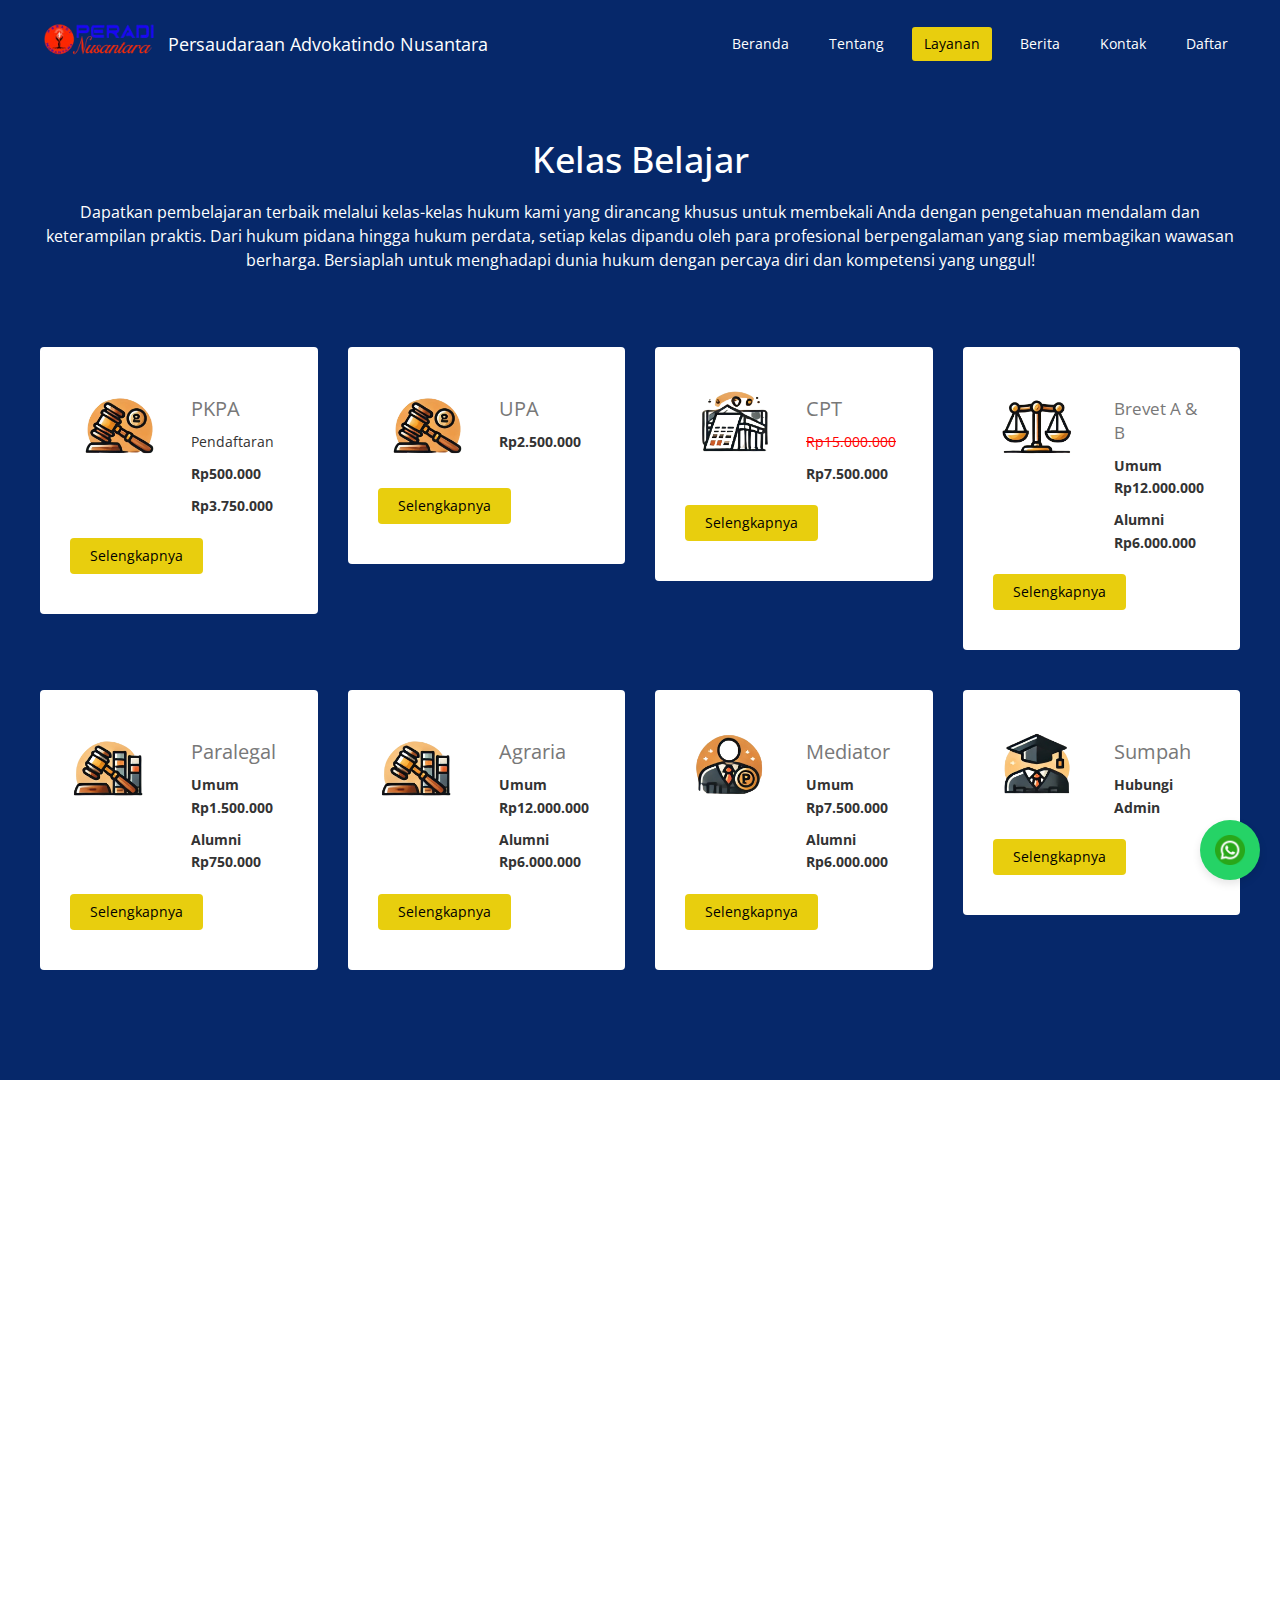
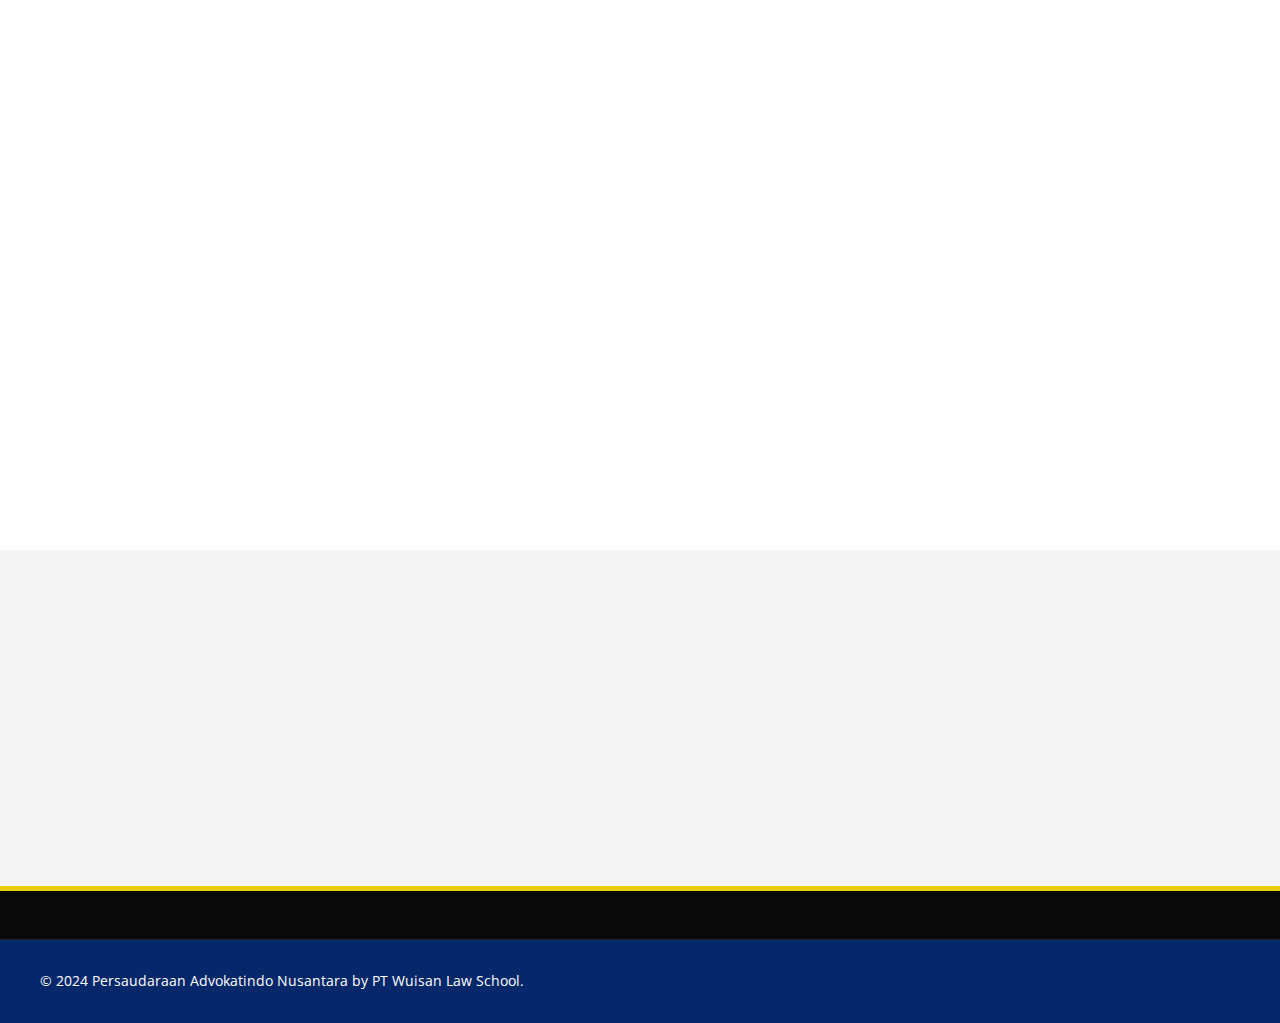
<file: services.html>
<!DOCTYPE html>
<html lang="en">
  <head>
    <meta charset="utf-8" />
    <meta http-equiv="X-UA-Compatible" content="IE=edge" />
    <meta name="viewport" content="width=device-width, initial-scale=1" />
    <title>Peradi Nusantara</title>
    <!-- <link rel="icon" href="favicon.ico" type="image/x-icon" /> -->


    <!--SEO-->

    <!-- Open Graph Meta Tags -->
    <meta property="og:title" content="Peradi Nusantara" />
    <meta
      property="og:description"
      content="Peradi Nusantara menawarkan kelas hukum profesional." />

    <meta property="og:image" content="https://www.peradinusantara.org/favicon.ico">
    <link rel="apple-touch-icon" sizes="180x180" href="/apple-touch-icon.png">
    <link rel="icon" type="image/png" sizes="32x32" href="favicon.png">
    <link rel="icon" type="image/png" sizes="32x32" href="/favicon-32x32.png">
    <link rel="icon" type="image/png" sizes="16x16" href="/favicon-16x16.png">
    <link rel="manifest" href="/site.webmanifest">
    <link rel="mask-icon" href="/safari-pinned-tab.svg" color="#5bbad5">
    <meta name="msapplication-TileColor" content="#da532c">
    <meta name="theme-color" content="#ffffff">

    <meta property="og:url" content="https://www.peradinusantara.org/" />
    <meta property="og:type" content="website" />

    <meta
      name="description"
      content="Peradi Nusantara menawarkan kelas hukum profesional dan kursus pelatihan hukum untuk membantu Anda menjadi ahli hukum. Bergabunglah dengan kami sekarang untuk pengalaman belajar terbaik!" />
    <meta
      name="keywords"
      content="Peradi Nusantara, sekolah hukum, kursus hukum, belajar hukum, pelatihan hukum, kelas hukum, pendidikan hukum" />
    <meta name="author" content="Peradi Nusantara" />
    <meta name="robots" content="index, follow" />
    <link rel="canonical" href="https://wuisanlawschool.net/" />
    <!-- Bootstrap -->
    <link href="css/bootstrap.min.css" rel="stylesheet" />
    <link rel="stylesheet" href="css/font-awesome.min.css" />
    <link href="css/animate.min.css" rel="stylesheet" />
    <link href="css/prettyPhoto.css" rel="stylesheet" />
    <link href="css/main.css" rel="stylesheet" />
    <link href="css/responsive.css" rel="stylesheet" />

    <link href="css/style.css" rel="stylesheet" />
    <script src="js/script.js" defer></script>
    <!--[if lt IE 9]>
      <script src="js/html5shiv.js"></script>
      <script src="js/respond.min.js"></script>
    <![endif]-->
  </head>

  <body class="homepage">
    <header id="header">
      <nav class="navbar navbar-fixed-top" role="banner">
        <div class="container">
          <div class="whatsapp-container">
            <div class="whatsapp-button" onclick="toggleWhatsappList()">
              <img
                src="/images/kelas/bg/whatsapp.png"
                alt="WhatsApp Icon"
                class="whatsapp-icon" />
            </div>
            <div class="whatsapp-list" id="whatsappList">
              <ul>
                <li>
                  <a href="#" onclick="sendMessage('6287782000561')"
                    ><i class="fa fa-whatsapp"></i>Handi +62 877-8200-0561</a
                  >
                </li>
                <li>
                  <a href="#" onclick="sendMessage('628979941802')"
                    ><i class="fa fa-whatsapp"></i>Gabi +62 897 9941 802</a
                  >
                </li>
                <li>
                  <a href="#" onclick="sendMessage('6281317843152')"
                    ><i class="fa fa-whatsapp"></i>Ronald +62 813 1784 3152</a
                  >
                </li>
                <li>
                  <a href="#" onclick="sendMessage('6282110686368')"
                    ><i class="fa fa-whatsapp"></i>Irene +62 821-1068-6368</a
                  >
                </li>
              </ul>
            </div>
          </div>
          <div class="navbar-header">
            <button
              type="button"
              class="navbar-toggle"
              data-toggle="collapse"
              data-target=".navbar-collapse">
              <span class="sr-only">Toggle navigation</span>
              <span class="icon-bar"></span>
              <span class="icon-bar"></span>
              <span class="icon-bar"></span>
            </button>
            <a class="navbar-brand" href="index.html" id="logo-top">
              <img
                id="responsiveImage"
                src="images/kelas/bg/peradi.png"
                class="img-responsive"
                alt=""
                style="width: 90px" />
            </a>
            <div id="titlename" class="title-name">
              Persaudaraan Advokatindo Nusantara
            </div>
          </div>

          <div class="collapse navbar-collapse navbar-right">
            <ul class="nav navbar-nav" id="menu"></ul>
          </div>
        </div>
        <!--/.container-->
      </nav>
      <!--/nav-->
    </header>
    <!--/header-->

    <section id="services" class="service-item">
      <div class="container">
        <div class="center wow fadeInDown">
          <h2>Kelas Belajar</h2>
          <p class="lead">
            Dapatkan pembelajaran terbaik melalui kelas-kelas hukum kami yang
            dirancang khusus untuk membekali Anda dengan pengetahuan mendalam
            dan keterampilan praktis. Dari hukum pidana hingga hukum perdata,
            setiap kelas dipandu oleh para profesional berpengalaman yang siap
            membagikan wawasan berharga. Bersiaplah untuk menghadapi dunia hukum
            dengan percaya diri dan kompetensi yang unggul!
          </p>
        </div>

        <div class="row">
          <div class="col-sm-3">
            <div class="media services-wrap wow fadeInDown">
              <div class="pull-left">
                <img
                  class="img-responsive"
                  src="images/kelas/bg/icon_1.png"
                  width="91"
                  height="79" />
              </div>
              <div class="media-body">
                <h3 class="media-heading">PKPA</h3>
                <div class="display-price">
                  <p>Pendaftaran</p>
                  <p style="font-weight: bold">Rp500.000</p>
                </div>

                <div class="display-price">
                  <p style="font-weight: bold">Rp3.750.000</p>
                </div>
                
              </div>
              <a href="https://registrasi.peradinusantara.org/" target="_blank" class="btn btn-primary text-right" style="color: black;">Selengkapnya</a>
            </div>
          </div>

          <div class="col-sm-3">
            <div class="media services-wrap wow fadeInDown">
              <div class="pull-left">
                <img
                  class="img-responsive"
                  src="images/kelas/bg/icon_1.png"
                  width="91"
                  height="79" />
              </div>
              <div class="media-body">
                <h3 class="media-heading">UPA</h3>
                <div class="display-price">
                  <p style="font-weight: bold">Rp2.500.000</p>
                </div>
              </div>
              <a href="https://registrasi.peradinusantara.org/" target="_blank" class="btn btn-primary text-right" style="color: black;">Selengkapnya</a>
            </div>
          </div>

          <div class="col-sm-3">
            <div class="media services-wrap wow fadeInDown">
              <div class="pull-left">
                <img
                  class="img-responsive"
                  src="images/kelas/bg/icon_7.png"
                  width="91"
                  height="79" />
              </div>
              <div class="media-body">
                <h3 class="media-heading">CPT</h3>
                <div class="display-price">
                  <p style="color: red; text-decoration: line-through">
                    Rp15.000.000
                  </p>
                  <p style="font-weight: bold">Rp7.500.000</p>
                </div>
              </div>
              <a href="https://registrasi.peradinusantara.org/" target="_blank" class="btn btn-primary text-right" style="color: black;">Selengkapnya</a>
            </div>
          </div>

          <div class="col-sm-3">
            <div class="media services-wrap wow fadeInDown">
              <div class="pull-left">
                <img
                  class="img-responsive"
                  src="images/kelas/bg/icon_2.png"
                  width="91"
                  height="79" />
              </div>
              <div class="media-body">
                <h3 style="font-size: 17px" class="media-heading">
                  Brevet A & B
                </h3>
                <div class="display-price">
                  <div>
                    <p style="font-weight: bold">Umum Rp12.000.000</p>
                    <p style="font-weight: bold">Alumni Rp6.000.000</p>
                  </div>
                </div>
              </div>
              <a href="https://registrasi.peradinusantara.org/" target="_blank" class="btn btn-primary text-right" style="color: black;">Selengkapnya</a>
            </div>
          </div>

          <div class="col-sm-3">
            <div class="media services-wrap wow fadeInDown">
              <div class="pull-left">
                <img
                  class="img-responsive"
                  src="images/kelas/bg/icon_3.png"
                  width="91"
                  height="79" />
              </div>
              <div class="media-body">
                <h3 class="media-heading">Paralegal</h3>
                <div class="display-price">
                  <div>
                      <p style="font-weight: bold">Umum Rp1.500.000</p>
                      <p style="font-weight: bold">Alumni Rp750.000</p>
                  </div>
                </div>
              </div>
              <a href="https://registrasi.peradinusantara.org/" target="_blank" class="btn btn-primary text-right" style="color: black;">Selengkapnya</a>
            </div>
          </div>

          <div class="col-sm-3">
            <div class="media services-wrap wow fadeInDown">
              <div class="pull-left">
                <img
                  class="img-responsive"
                  src="images/kelas/bg/icon_3.png"
                  width="91"
                  height="79" />
              </div>
              <div class="media-body">
                <h3 class="media-heading">Agraria</h3>
                <div class="display-price">
                  <div>
                    <p style="font-weight: bold">Umum Rp12.000.000</p>
                    <p style="font-weight: bold">Alumni Rp6.000.000</p>
                  </div>
                </div>
              </div>
              <a href="https://registrasi.peradinusantara.org/" target="_blank" class="btn btn-primary text-right" style="color: black;">Selengkapnya</a>
            </div>
          </div>

          <div class="col-sm-3">
            <div class="media services-wrap wow fadeInDown">
              <div class="pull-left">
                <img
                  class="img-responsive"
                  src="images/kelas/bg/icon_8.png"
                  width="91"
                  height="79" />
              </div>
              <div class="media-body">
                <h3 class="media-heading">Mediator</h3>
                <div class="display-price">
                  <div>
                    <p style="font-weight: bold">Umum Rp7.500.000</p>
                    <p style="font-weight: bold">Alumni Rp6.000.000</p>
                  </div>
                </div>
              </div>
              <a href="https://registrasi.peradinusantara.org/" target="_blank" class="btn btn-primary text-right" style="color: black;">Selengkapnya</a>
            </div>
          </div>

          <div class="col-sm-3">
            <div class="media services-wrap wow fadeInDown">
              <div class="pull-left">
                <img
                  class="img-responsive"
                  src="images/kelas/bg/icon_5.png"
                  width="91"
                  height="79" />
              </div>
              <div class="media-body">
                <h3 class="media-heading">Sumpah</h3>
                <p style="font-weight: bold">Hubungi Admin</p>
              </div>
              <a href="https://registrasi.peradinusantara.org/" target="_blank" class="btn btn-primary text-right" style="color: black;">Selengkapnya</a>
            </div>
          </div>
        </div>
        <!--/.row-->
      </div>
      <!--/.container-->
    </section>
    <!--/#services-->

    <section id="feature" class="transparent-bg">
      <div class="container">
        <div class="get-started center wow fadeInDown">
          <!-- <h2>Ready to get started</h2> -->
          <!-- <p class="lead">Lorem ipsum dolor sit amet, consectetur adipisicing elit, sed do eiusmod tempor incididunt ut labore et dolore  magna aliqua. <br>  Ut enim ad minim veniam,quis nostrud exercitation ullamco laboris nisi ut aliquip ex ea commodo</p>
				<div class="request">
					<h4><a href="#">Request a free Quote</a></h4>
				</div> -->
        </div>
        <!--/.get-started-->

        <div class="clients-area center wow fadeInDown">
          <h2>Total Peserta Pelatihan</h2>
          <p class="lead">
            Total Peserta Pelatihan kami mencakup berbagai program dan
            kolaborasi, termasuk pelatihan PKPA yang sukses, kerjasama dengan
            universitas, dan berbagai kegiatan lainnya. Kami berkomitmen untuk
            menyediakan pelatihan berkualitas tinggi yang memperkaya pengetahuan
            dan keterampilan para peserta kami.
          </p>
        </div>

        <!-- <div class="row">
				<div class="col-md-4 wow fadeInDown">
					<div class="clients-comments text-center">
						<img src="images/client1.png" class="img-circle" alt="">
						<h3>Lorem ipsum dolor sit amet, consectetur adipisicing elit, sed do eiusmod tempor incididunt</h3>
						<h4><span>-John Doe /</span>  Director of corlate.com</h4>
					</div>
				</div>
				<div class="col-md-4 wow fadeInDown">
					<div class="clients-comments text-center">
						<img src="images/client2.png" class="img-circle" alt="">
						<h3>Lorem ipsum dolor sit amet, consectetur adipisicing elit, sed do eiusmod tempor incididunt</h3>
						<h4><span>-John Doe /</span>  Director of corlate.com</h4>
					</div>
				</div>
				<div class="col-md-4 wow fadeInDown">
					<div class="clients-comments text-center">
						<img src="images/client3.png" class="img-circle" alt="">
						<h3>Lorem ipsum dolor sit amet, consectetur adipisicing elit, sed do eiusmod tempor incididunt</h3>
						<h4><span>-John Doe /</span>  Director of corlate.com</h4>
					</div>
				</div>
			</div> -->
        <div class="row" style="margin: 0 5vw 0 10vw">
          <div class="col-sm-4">
            <div
              class="sinlge-skill wow fadeInDown"
              data-wow-duration="1000ms"
              data-wow-delay="300ms">
              <div class="joomla-skill">
                <p><em>11</em></p>
                <p>PKPA & UPA Terlaksana</p>
              </div>
            </div>
          </div>

          <div class="col-sm-4">
            <div
              class="sinlge-skill wow fadeInDown"
              data-wow-duration="1000ms"
              data-wow-delay="600ms">
              <div class="html-skill">
                <p><em>27</em></p>
                <p>Kerja Sama Universitas</p>
              </div>
            </div>
          </div>

          <div class="col-sm-4">
            <div
              class="sinlge-skill wow fadeInDown"
              data-wow-duration="1000ms"
              data-wow-delay="900ms">
              <div class="css-skill">
                <p><em>998</em></p>
                <p>Peserta</p>
              </div>
            </div>
          </div>

          <div class="col-sm-4">
            <div
              class="sinlge-skill wow fadeInDown"
              data-wow-duration="1000ms"
              data-wow-delay="900ms">
              <div class="css-skill">
                <p><em>250</em></p>
                <p>Brevet A & B</p>
              </div>
            </div>
          </div>

          <div class="col-sm-4">
            <div
              class="sinlge-skill wow fadeInDown"
              data-wow-duration="1000ms"
              data-wow-delay="300ms">
              <div class="joomla-skill">
                <p><em>320</em></p>
                <p>Paralegal</p>
              </div>
            </div>
          </div>

          <div class="col-sm-4">
            <div
              class="sinlge-skill wow fadeInDown"
              data-wow-duration="1000ms"
              data-wow-delay="1200ms">
              <div class="wp-skill">
                <p><em>310</em></p>
                <p>Sumpah</p>
              </div>
            </div>
          </div>
        </div>

        <div
          class="d-flex justify-content-center align-items-center vh-100 center wow fadeInDown"
          data-wow-duration="1000ms"
          data-wow-delay="1200ms">
          <a href="https://app.peradinusantara.org/" target="_blank">
            <button style="color: white" class="btn-lg btn btn-danger">
              Daftar Kelas Sekarang !!
            </button>
          </a>
        </div>
      </div>
      <!--/.container-->
    </section>
    <!--/#feature-->

    <section id="bottom">
      <div
        class="container wow fadeInDown"
        data-wow-duration="1000ms"
        data-wow-delay="600ms">
        <div class="row">
          <div class="col-md-4 col-sm-6">
            <div class="widget">
              <h3>Tentang Kami</h3>
              <ul>
                <li>
                  <a href="#"
                    >Peradi Nusantara adalah sarana untuk meningkatkan Sumber
                    Daya Manusia sehingga menjadi Pribadi yang siap bersaing di
                    era globalisasi serta membantu pemerintah dalam hal
                    Mencerdaskan Kehidupan Anak Bangsa.
                  </a>
                </li>
              </ul>
            </div>
          </div>

          <div class="col-md-4 col-sm-6">
            <div class="widget">
              <h3>Kontak Kita</h3>
              <ul>
                <li><a href="#" onclick="sendMessage('6281316206746')" >WhatsApp : +6281316206746</a></li>
                <li><a href="https://www.instagram.com/peradinusantara.id/" target="_blank">Instagram : peradinusantara.id </a></li>
                <li><a href="#">Tiktok : </a></li>
                <li><a href="https://www.facebook.com/profile.php?id=61565465395290" target="_blank">Facebook : Peradi Nusantara </a></li>
                <li><a href="https://www.youtube.com/@peradinusantaraofficial" target="_blank">Youtube : Peradi Nusantara Official </a></li>
              </ul>
            </div>
          </div>

          <div class="col-md-4 col-sm-6">
            <div class="widget">
              <h3>Kantor Kami</h3>
              <ul>
                <li>
                  <a
                    href="https://maps.app.goo.gl/GcMHapZESjQBNc4M7"
                    target="_blank"
                    >APL Tower Central Park Lt. 26 T3, Jl. Letjen S. Parman
                    No.Kav. 28, RT.12/RW.6, Tj. Duren Sel., Kec. Grogol
                    petamburan, Daerah Khusus Ibukota Jakarta 11470,
                    Indonesia</a
                  >
                </li>
              </ul>
            </div>
          </div>
        </div>
      </div>
    </section>
    <!--/#bottom-->

    <div class="top-bar">
      <div class="container">
        <div class="row">
          <div class="col-lg-12">
            <div class="social">
              <ul class="social-share">
                <li>
                  <!-- <a
                    href="https://www.instagram.com/peradinusantara.id/"
                    target="_blank">
                    <i class="fa fa-instagram"></i>
                  </a> -->
                </li>
              </ul>
            </div>
          </div>
        </div>
      </div>
      <!--/.container-->
    </div>
    <!--/.top-bar-->

    <footer id="footer" class="midnight-blue">
      <div class="container">
        <div class="row">
          <div class="col-sm-6">
            &copy; 2024
            <a target="_blank" title="Persaudaraan Advokatindo Nusantara">Persaudaraan Advokatindo Nusantara</a>
            by PT Wuisan Law School.
          </div>
          <!-- 
                    All links in the footer should remain intact. 
                    Licenseing information is available at: http://bootstraptaste.com/license/
                    You can buy this theme without footer links online at: http://bootstraptaste.com/buy/?theme=Gp
                -->
        </div>
      </div>
    </footer>
    <!--/#footer-->

    <!-- jQuery (necessary for Bootstrap's JavaScript plugins) -->
    <script src="js/jquery.js"></script>
    <script src="js/bootstrap.min.js"></script>
    <script src="js/jquery.prettyPhoto.js"></script>
    <script src="js/jquery.isotope.min.js"></script>
    <script src="js/wow.min.js"></script>
    <script src="js/main.js"></script>
  </body>
</html>
</file>
<file: css/prettyPhoto.css>
div.pp_default .pp_top,div.pp_default .pp_top .pp_middle,div.pp_default .pp_top .pp_left,div.pp_default .pp_top .pp_right,div.pp_default .pp_bottom,div.pp_default .pp_bottom .pp_left,div.pp_default .pp_bottom .pp_middle,div.pp_default .pp_bottom .pp_right{height:13px}
div.pp_default .pp_top .pp_left{background:url(../images/prettyPhoto/default/sprite.png) -78px -93px no-repeat}
div.pp_default .pp_top .pp_middle{background:url(../images/prettyPhoto/default/sprite_x.png) top left repeat-x}
div.pp_default .pp_top .pp_right{background:url(../images/prettyPhoto/default/sprite.png) -112px -93px no-repeat}
div.pp_default .pp_content .ppt{color:#f8f8f8}
div.pp_default .pp_content_container .pp_left{background:url(../images/prettyPhoto/default/sprite_y.png) -7px 0 repeat-y;padding-left:13px}
div.pp_default .pp_content_container .pp_right{background:url(../images/prettyPhoto/default/sprite_y.png) top right repeat-y;padding-right:13px}
div.pp_default .pp_next:hover{background:url(../images/prettyPhoto/default/sprite_next.png) center right no-repeat;cursor:pointer}
div.pp_default .pp_previous:hover{background:url(../images/prettyPhoto/default/sprite_prev.png) center left no-repeat;cursor:pointer}
div.pp_default .pp_expand{background:url(../images/prettyPhoto/default/sprite.png) 0 -29px no-repeat;cursor:pointer;width:28px;height:28px}
div.pp_default .pp_expand:hover{background:url(../images/prettyPhoto/default/sprite.png) 0 -56px no-repeat;cursor:pointer}
div.pp_default .pp_contract{background:url(../images/prettyPhoto/default/sprite.png) 0 -84px no-repeat;cursor:pointer;width:28px;height:28px}
div.pp_default .pp_contract:hover{background:url(../images/prettyPhoto/default/sprite.png) 0 -113px no-repeat;cursor:pointer}
div.pp_default .pp_close{width:30px;height:30px;background:url(../images/prettyPhoto/default/sprite.png) 2px 1px no-repeat;cursor:pointer}
div.pp_default .pp_gallery ul li a{background:url(../images/prettyPhoto/default/default_thumb.png) center center #f8f8f8;border:1px solid #aaa}
div.pp_default .pp_social{margin-top:7px}
div.pp_default .pp_gallery a.pp_arrow_previous,div.pp_default .pp_gallery a.pp_arrow_next{position:static;left:auto}
div.pp_default .pp_nav .pp_play,div.pp_default .pp_nav .pp_pause{background:url(../images/prettyPhoto/default/sprite.png) -51px 1px no-repeat;height:30px;width:30px}
div.pp_default .pp_nav .pp_pause{background-position:-51px -29px}
div.pp_default a.pp_arrow_previous,div.pp_default a.pp_arrow_next{background:url(../images/prettyPhoto/default/sprite.png) -31px -3px no-repeat;height:20px;width:20px;margin:4px 0 0}
div.pp_default a.pp_arrow_next{left:52px;background-position:-82px -3px}
div.pp_default .pp_content_container .pp_details{margin-top:5px}
div.pp_default .pp_nav{clear:none;height:30px;width:110px;position:relative}
div.pp_default .pp_nav .currentTextHolder{font-family:Georgia;font-style:italic;color:#999;font-size:11px;left:75px;line-height:25px;position:absolute;top:2px;margin:0;padding:0 0 0 10px}
div.pp_default .pp_close:hover,div.pp_default .pp_nav .pp_play:hover,div.pp_default .pp_nav .pp_pause:hover,div.pp_default .pp_arrow_next:hover,div.pp_default .pp_arrow_previous:hover{opacity:0.7}
div.pp_default .pp_description{font-size:11px;font-weight:700;line-height:14px;margin:5px 50px 5px 0}
div.pp_default .pp_bottom .pp_left{background:url(../images/prettyPhoto/default/sprite.png) -78px -127px no-repeat}
div.pp_default .pp_bottom .pp_middle{background:url(../images/prettyPhoto/default/sprite_x.png) bottom left repeat-x}
div.pp_default .pp_bottom .pp_right{background:url(../images/prettyPhoto/default/sprite.png) -112px -127px no-repeat}
div.pp_default .pp_loaderIcon{background:url(../images/prettyPhoto/default/loader.gif) center center no-repeat}
div.light_rounded .pp_top .pp_left{background:url(../images/prettyPhoto/light_rounded/sprite.png) -88px -53px no-repeat}
div.light_rounded .pp_top .pp_right{background:url(../images/prettyPhoto/light_rounded/sprite.png) -110px -53px no-repeat}
div.light_rounded .pp_next:hover{background:url(../images/prettyPhoto/light_rounded/btnNext.png) center right no-repeat;cursor:pointer}
div.light_rounded .pp_previous:hover{background:url(../images/prettyPhoto/light_rounded/btnPrevious.png) center left no-repeat;cursor:pointer}
div.light_rounded .pp_expand{background:url(../images/prettyPhoto/light_rounded/sprite.png) -31px -26px no-repeat;cursor:pointer}
div.light_rounded .pp_expand:hover{background:url(../images/prettyPhoto/light_rounded/sprite.png) -31px -47px no-repeat;cursor:pointer}
div.light_rounded .pp_contract{background:url(../images/prettyPhoto/light_rounded/sprite.png) 0 -26px no-repeat;cursor:pointer}
div.light_rounded .pp_contract:hover{background:url(../images/prettyPhoto/light_rounded/sprite.png) 0 -47px no-repeat;cursor:pointer}
div.light_rounded .pp_close{width:75px;height:22px;background:url(../images/prettyPhoto/light_rounded/sprite.png) -1px -1px no-repeat;cursor:pointer}
div.light_rounded .pp_nav .pp_play{background:url(../images/prettyPhoto/light_rounded/sprite.png) -1px -100px no-repeat;height:15px;width:14px}
div.light_rounded .pp_nav .pp_pause{background:url(../images/prettyPhoto/light_rounded/sprite.png) -24px -100px no-repeat;height:15px;width:14px}
div.light_rounded .pp_arrow_previous{background:url(../images/prettyPhoto/light_rounded/sprite.png) 0 -71px no-repeat}
div.light_rounded .pp_arrow_next{background:url(../images/prettyPhoto/light_rounded/sprite.png) -22px -71px no-repeat}
div.light_rounded .pp_bottom .pp_left{background:url(../images/prettyPhoto/light_rounded/sprite.png) -88px -80px no-repeat}
div.light_rounded .pp_bottom .pp_right{background:url(../images/prettyPhoto/light_rounded/sprite.png) -110px -80px no-repeat}
div.dark_rounded .pp_top .pp_left{background:url(../images/prettyPhoto/dark_rounded/sprite.png) -88px -53px no-repeat}
div.dark_rounded .pp_top .pp_right{background:url(../images/prettyPhoto/dark_rounded/sprite.png) -110px -53px no-repeat}
div.dark_rounded .pp_content_container .pp_left{background:url(../images/prettyPhoto/dark_rounded/contentPattern.png) top left repeat-y}
div.dark_rounded .pp_content_container .pp_right{background:url(../images/prettyPhoto/dark_rounded/contentPattern.png) top right repeat-y}
div.dark_rounded .pp_next:hover{background:url(../images/prettyPhoto/dark_rounded/btnNext.png) center right no-repeat;cursor:pointer}
div.dark_rounded .pp_previous:hover{background:url(../images/prettyPhoto/dark_rounded/btnPrevious.png) center left no-repeat;cursor:pointer}
div.dark_rounded .pp_expand{background:url(../images/prettyPhoto/dark_rounded/sprite.png) -31px -26px no-repeat;cursor:pointer}
div.dark_rounded .pp_expand:hover{background:url(../images/prettyPhoto/dark_rounded/sprite.png) -31px -47px no-repeat;cursor:pointer}
div.dark_rounded .pp_contract{background:url(../images/prettyPhoto/dark_rounded/sprite.png) 0 -26px no-repeat;cursor:pointer}
div.dark_rounded .pp_contract:hover{background:url(../images/prettyPhoto/dark_rounded/sprite.png) 0 -47px no-repeat;cursor:pointer}
div.dark_rounded .pp_close{width:75px;height:22px;background:url(../images/prettyPhoto/dark_rounded/sprite.png) -1px -1px no-repeat;cursor:pointer}
div.dark_rounded .pp_description{margin-right:85px;color:#fff}
div.dark_rounded .pp_nav .pp_play{background:url(../images/prettyPhoto/dark_rounded/sprite.png) -1px -100px no-repeat;height:15px;width:14px}
div.dark_rounded .pp_nav .pp_pause{background:url(../images/prettyPhoto/dark_rounded/sprite.png) -24px -100px no-repeat;height:15px;width:14px}
div.dark_rounded .pp_arrow_previous{background:url(../images/prettyPhoto/dark_rounded/sprite.png) 0 -71px no-repeat}
div.dark_rounded .pp_arrow_next{background:url(../images/prettyPhoto/dark_rounded/sprite.png) -22px -71px no-repeat}
div.dark_rounded .pp_bottom .pp_left{background:url(../images/prettyPhoto/dark_rounded/sprite.png) -88px -80px no-repeat}
div.dark_rounded .pp_bottom .pp_right{background:url(../images/prettyPhoto/dark_rounded/sprite.png) -110px -80px no-repeat}
div.dark_rounded .pp_loaderIcon{background:url(../images/prettyPhoto/dark_rounded/loader.gif) center center no-repeat}
div.dark_square .pp_left,div.dark_square .pp_middle,div.dark_square .pp_right,div.dark_square .pp_content{background:#000}
div.dark_square .pp_description{color:#fff;margin:0 85px 0 0}
div.dark_square .pp_loaderIcon{background:url(../images/prettyPhoto/dark_square/loader.gif) center center no-repeat}
div.dark_square .pp_expand{background:url(../images/prettyPhoto/dark_square/sprite.png) -31px -26px no-repeat;cursor:pointer}
div.dark_square .pp_expand:hover{background:url(../images/prettyPhoto/dark_square/sprite.png) -31px -47px no-repeat;cursor:pointer}
div.dark_square .pp_contract{background:url(../images/prettyPhoto/dark_square/sprite.png) 0 -26px no-repeat;cursor:pointer}
div.dark_square .pp_contract:hover{background:url(../images/prettyPhoto/dark_square/sprite.png) 0 -47px no-repeat;cursor:pointer}
div.dark_square .pp_close{width:75px;height:22px;background:url(../images/prettyPhoto/dark_square/sprite.png) -1px -1px no-repeat;cursor:pointer}
div.dark_square .pp_nav{clear:none}
div.dark_square .pp_nav .pp_play{background:url(../images/prettyPhoto/dark_square/sprite.png) -1px -100px no-repeat;height:15px;width:14px}
div.dark_square .pp_nav .pp_pause{background:url(../images/prettyPhoto/dark_square/sprite.png) -24px -100px no-repeat;height:15px;width:14px}
div.dark_square .pp_arrow_previous{background:url(../images/prettyPhoto/dark_square/sprite.png) 0 -71px no-repeat}
div.dark_square .pp_arrow_next{background:url(../images/prettyPhoto/dark_square/sprite.png) -22px -71px no-repeat}
div.dark_square .pp_next:hover{background:url(../images/prettyPhoto/dark_square/btnNext.png) center right no-repeat;cursor:pointer}
div.dark_square .pp_previous:hover{background:url(../images/prettyPhoto/dark_square/btnPrevious.png) center left no-repeat;cursor:pointer}
div.light_square .pp_expand{background:url(../images/prettyPhoto/light_square/sprite.png) -31px -26px no-repeat;cursor:pointer}
div.light_square .pp_expand:hover{background:url(../images/prettyPhoto/light_square/sprite.png) -31px -47px no-repeat;cursor:pointer}
div.light_square .pp_contract{background:url(../images/prettyPhoto/light_square/sprite.png) 0 -26px no-repeat;cursor:pointer}
div.light_square .pp_contract:hover{background:url(../images/prettyPhoto/light_square/sprite.png) 0 -47px no-repeat;cursor:pointer}
div.light_square .pp_close{width:75px;height:22px;background:url(../images/prettyPhoto/light_square/sprite.png) -1px -1px no-repeat;cursor:pointer}
div.light_square .pp_nav .pp_play{background:url(../images/prettyPhoto/light_square/sprite.png) -1px -100px no-repeat;height:15px;width:14px}
div.light_square .pp_nav .pp_pause{background:url(../images/prettyPhoto/light_square/sprite.png) -24px -100px no-repeat;height:15px;width:14px}
div.light_square .pp_arrow_previous{background:url(../images/prettyPhoto/light_square/sprite.png) 0 -71px no-repeat}
div.light_square .pp_arrow_next{background:url(../images/prettyPhoto/light_square/sprite.png) -22px -71px no-repeat}
div.light_square .pp_next:hover{background:url(../images/prettyPhoto/light_square/btnNext.png) center right no-repeat;cursor:pointer}
div.light_square .pp_previous:hover{background:url(../images/prettyPhoto/light_square/btnPrevious.png) center left no-repeat;cursor:pointer}
div.facebook .pp_top .pp_left{background:url(../images/prettyPhoto/facebook/sprite.png) -88px -53px no-repeat}
div.facebook .pp_top .pp_middle{background:url(../images/prettyPhoto/facebook/contentPatternTop.png) top left repeat-x}
div.facebook .pp_top .pp_right{background:url(../images/prettyPhoto/facebook/sprite.png) -110px -53px no-repeat}
div.facebook .pp_content_container .pp_left{background:url(../images/prettyPhoto/facebook/contentPatternLeft.png) top left repeat-y}
div.facebook .pp_content_container .pp_right{background:url(../images/prettyPhoto/facebook/contentPatternRight.png) top right repeat-y}
div.facebook .pp_expand{background:url(../images/prettyPhoto/facebook/sprite.png) -31px -26px no-repeat;cursor:pointer}
div.facebook .pp_expand:hover{background:url(../images/prettyPhoto/facebook/sprite.png) -31px -47px no-repeat;cursor:pointer}
div.facebook .pp_contract{background:url(../images/prettyPhoto/facebook/sprite.png) 0 -26px no-repeat;cursor:pointer}
div.facebook .pp_contract:hover{background:url(../images/prettyPhoto/facebook/sprite.png) 0 -47px no-repeat;cursor:pointer}
div.facebook .pp_close{width:22px;height:22px;background:url(../images/prettyPhoto/facebook/sprite.png) -1px -1px no-repeat;cursor:pointer}
div.facebook .pp_description{margin:0 37px 0 0}
div.facebook .pp_loaderIcon{background:url(../images/prettyPhoto/facebook/loader.gif) center center no-repeat}
div.facebook .pp_arrow_previous{background:url(../images/prettyPhoto/facebook/sprite.png) 0 -71px no-repeat;height:22px;margin-top:0;width:22px}
div.facebook .pp_arrow_previous.disabled{background-position:0 -96px;cursor:default}
div.facebook .pp_arrow_next{background:url(../images/prettyPhoto/facebook/sprite.png) -32px -71px no-repeat;height:22px;margin-top:0;width:22px}
div.facebook .pp_arrow_next.disabled{background-position:-32px -96px;cursor:default}
div.facebook .pp_nav{margin-top:0}
div.facebook .pp_nav p{font-size:15px;padding:0 3px 0 4px}
div.facebook .pp_nav .pp_play{background:url(../images/prettyPhoto/facebook/sprite.png) -1px -123px no-repeat;height:22px;width:22px}
div.facebook .pp_nav .pp_pause{background:url(../images/prettyPhoto/facebook/sprite.png) -32px -123px no-repeat;height:22px;width:22px}
div.facebook .pp_next:hover{background:url(../images/prettyPhoto/facebook/btnNext.png) center right no-repeat;cursor:pointer}
div.facebook .pp_previous:hover{background:url(../images/prettyPhoto/facebook/btnPrevious.png) center left no-repeat;cursor:pointer}
div.facebook .pp_bottom .pp_left{background:url(../images/prettyPhoto/facebook/sprite.png) -88px -80px no-repeat}
div.facebook .pp_bottom .pp_middle{background:url(../images/prettyPhoto/facebook/contentPatternBottom.png) top left repeat-x}
div.facebook .pp_bottom .pp_right{background:url(../images/prettyPhoto/facebook/sprite.png) -110px -80px no-repeat}
div.pp_pic_holder a:focus{outline:none}
div.pp_overlay{background:#000;display:none;left:0;position:absolute;top:0;width:100%;z-index:9500}
div.pp_pic_holder{display:none;position:absolute;width:100px;z-index:10000}
.pp_content{height:40px;min-width:40px}
* html .pp_content{width:40px}
.pp_content_container{position:relative;text-align:left;width:100%}
.pp_content_container .pp_left{padding-left:20px}
.pp_content_container .pp_right{padding-right:20px}
.pp_content_container .pp_details{float:left;margin:10px 0 2px}
.pp_description{display:none;margin:0}
.pp_social{float:left;margin:0}
.pp_social .facebook{float:left;margin-left:5px;width:55px;overflow:hidden}
.pp_social .twitter{float:left}
.pp_nav{clear:right;float:left;margin:3px 10px 0 0}
.pp_nav p{float:left;white-space:nowrap;margin:2px 4px}
.pp_nav .pp_play,.pp_nav .pp_pause{float:left;margin-right:4px;text-indent:-10000px}
a.pp_arrow_previous,a.pp_arrow_next{display:block;float:left;height:15px;margin-top:3px;overflow:hidden;text-indent:-10000px;width:14px}
.pp_hoverContainer{position:absolute;top:0;width:100%;z-index:2000}
.pp_gallery{display:none;left:50%;margin-top:-50px;position:absolute;z-index:10000}
.pp_gallery div{float:left;overflow:hidden;position:relative}
.pp_gallery ul{float:left;height:35px;position:relative;white-space:nowrap;margin:0 0 0 5px;padding:0}
.pp_gallery ul a{border:1px rgba(0,0,0,0.5) solid;display:block;float:left;height:33px;overflow:hidden}
.pp_gallery ul a img{border:0}
.pp_gallery li{display:block;float:left;margin:0 5px 0 0;padding:0}
.pp_gallery li.default a{background:url(../images/prettyPhoto/facebook/default_thumbnail.gif) 0 0 no-repeat;display:block;height:33px;width:50px}
.pp_gallery .pp_arrow_previous,.pp_gallery .pp_arrow_next{margin-top:7px!important}
a.pp_next{background:url(../images/prettyPhoto/light_rounded/btnNext.png) 10000px 10000px no-repeat;display:block;float:right;height:100%;text-indent:-10000px;width:49%}
a.pp_previous{background:url(../images/prettyPhoto/light_rounded/btnNext.png) 10000px 10000px no-repeat;display:block;float:left;height:100%;text-indent:-10000px;width:49%}
a.pp_expand,a.pp_contract{cursor:pointer;display:none;height:20px;position:absolute;right:30px;text-indent:-10000px;top:10px;width:20px;z-index:20000}
a.pp_close{position:absolute;right:0;top:0;display:block;line-height:22px;text-indent:-10000px}
.pp_loaderIcon{display:block;height:24px;left:50%;position:absolute;top:50%;width:24px;margin:-12px 0 0 -12px}
#pp_full_res{line-height:1!important}
#pp_full_res .pp_inline{text-align:left}
#pp_full_res .pp_inline p{margin:0 0 15px}
div.ppt{color:#fff;display:none;font-size:17px;z-index:9999;margin:0 0 5px 15px}
div.pp_default .pp_content,div.light_rounded .pp_content{background-color:#fff}
div.pp_default #pp_full_res .pp_inline,div.light_rounded .pp_content .ppt,div.light_rounded #pp_full_res .pp_inline,div.light_square .pp_content .ppt,div.light_square #pp_full_res .pp_inline,div.facebook .pp_content .ppt,div.facebook #pp_full_res .pp_inline{color:#000}
div.pp_default .pp_gallery ul li a:hover,div.pp_default .pp_gallery ul li.selected a,.pp_gallery ul a:hover,.pp_gallery li.selected a{border-color:#fff}
div.pp_default .pp_details,div.light_rounded .pp_details,div.dark_rounded .pp_details,div.dark_square .pp_details,div.light_square .pp_details,div.facebook .pp_details{position:relative}
div.light_rounded .pp_top .pp_middle,div.light_rounded .pp_content_container .pp_left,div.light_rounded .pp_content_container .pp_right,div.light_rounded .pp_bottom .pp_middle,div.light_square .pp_left,div.light_square .pp_middle,div.light_square .pp_right,div.light_square .pp_content,div.facebook .pp_content{background:#fff}
div.light_rounded .pp_description,div.light_square .pp_description{margin-right:85px}
div.light_rounded .pp_gallery a.pp_arrow_previous,div.light_rounded .pp_gallery a.pp_arrow_next,div.dark_rounded .pp_gallery a.pp_arrow_previous,div.dark_rounded .pp_gallery a.pp_arrow_next,div.dark_square .pp_gallery a.pp_arrow_previous,div.dark_square .pp_gallery a.pp_arrow_next,div.light_square .pp_gallery a.pp_arrow_previous,div.light_square .pp_gallery a.pp_arrow_next{margin-top:12px!important}
div.light_rounded .pp_arrow_previous.disabled,div.dark_rounded .pp_arrow_previous.disabled,div.dark_square .pp_arrow_previous.disabled,div.light_square .pp_arrow_previous.disabled{background-position:0 -87px;cursor:default}
div.light_rounded .pp_arrow_next.disabled,div.dark_rounded .pp_arrow_next.disabled,div.dark_square .pp_arrow_next.disabled,div.light_square .pp_arrow_next.disabled{background-position:-22px -87px;cursor:default}
div.light_rounded .pp_loaderIcon,div.light_square .pp_loaderIcon{background:url(../images/prettyPhoto/light_rounded/loader.gif) center center no-repeat}
div.dark_rounded .pp_top .pp_middle,div.dark_rounded .pp_content,div.dark_rounded .pp_bottom .pp_middle{background:url(../images/prettyPhoto/dark_rounded/contentPattern.png) top left repeat}
div.dark_rounded .currentTextHolder,div.dark_square .currentTextHolder{color:#c4c4c4}
div.dark_rounded #pp_full_res .pp_inline,div.dark_square #pp_full_res .pp_inline{color:#fff}
.pp_top,.pp_bottom{height:20px;position:relative}
* html .pp_top,* html .pp_bottom{padding:0 20px}
.pp_top .pp_left,.pp_bottom .pp_left{height:20px;left:0;position:absolute;width:20px}
.pp_top .pp_middle,.pp_bottom .pp_middle{height:20px;left:20px;position:absolute;right:20px}
* html .pp_top .pp_middle,* html .pp_bottom .pp_middle{left:0;position:static}
.pp_top .pp_right,.pp_bottom .pp_right{height:20px;left:auto;position:absolute;right:0;top:0;width:20px}
.pp_fade,.pp_gallery li.default a img{display:none}
</file>
<file: css/main.css>
@import url(http://fonts.googleapis.com/css?family=Open+Sans:300italic,400italic,600italic,700italic,800italic,400,600,700,300,800);


/*************************
*******Typography******
**************************/

body {
  background: #fff;
  font-family:'Open Sans', Arial, sans-serif;
  color:#333;
  line-height:1.6em;
}

h1,
h2,
h3,
h4,
h5,
h6 {
    font-weight:500; 
    font-family:'Open Sans', Arial, sans-serif;
	color:#333;
}

h1{
  font-size: 36px;
  color:#fff;
}

h2{
  font-size: 20px;
}

h3{
  font-size: 16px;
  color: #787878;
  font-weight: 400;
  line-height: 24px;
}

h4{
  font-size: 16px;
}

a {
  color: #E8CE0E;
  -webkit-transition: color 300ms, background-color 300ms;
  -moz-transition: color 300ms, background-color 300ms;
  -o-transition:  color 300ms, background-color 300ms;
  transition:  color 300ms, background-color 300ms;
}

a:hover, a:focus {
  color: #d43133;
}

hr {
  border-top: 1px solid #e5e5e5;
  border-bottom: 1px solid #fff;
}


.btn-primary {
  padding: 8px 20px;
  background: #E8CE0E;
  color: #fff;
  border-radius: 4px;
  border:none;
  margin-top: 10px;
}


.btn-primary:hover, 
.btn-primary:focus{
  background: #E8CE0E;
  outline: none;
  box-shadow: none;
} 

.btn-transparent {
  border: 3px solid #fff;
  background: transparent;
  color: #fff;
}

.btn-transparent:hover {
  border-color: rgba(255, 255, 255, 0.5);
}

a:hover,
a:focus {
  color: #000;
  text-decoration: none;
  outline: none;
}

.dropdown-menu {
  margin-top: -1px;
  min-width: 180px;
}

.center h2{
  font-size: 36px;
  margin-top: 0;
  margin-bottom: 20px;
}

.media>.pull-left{
  margin-right: 20px;
}

.media>.pull-right{
  margin-left: 20px;
}

body > section {
  padding: 70px 0;
}

.center {
  text-align: center;
  padding-bottom: 55px;
}

.scaleIn {
  -webkit-animation-name: scaleIn;
  animation-name: scaleIn;
}

.lead{
  font-size: 16px;
  line-height: 24px;
  font-weight: 400;
}

.transparent-bg {
  background-color: transparent !important;
  margin-bottom: 0;
}

@-webkit-keyframes scaleIn {
  0% {
    opacity: 0;
    -webkit-transform: scale(0);
    transform: scale(0);
  }

  100% {
    opacity: 1;
    -webkit-transform: scale(1);
    transform: scale(1);
  }
}

@keyframes scaleIn {
  0% {
    opacity: 0;
    -webkit-transform: scale(0);
    -ms-transform: scale(0);
    transform: scale(0);
  }

  100% {
    opacity: 1;
    -webkit-transform: scale(1);
    -ms-transform: scale(1);
    transform: scale(1);
  }
}


/*************************
*******Header******
**************************/
.navbar-fixed-top .navbar-toggle .icon-bar {
  background-color: #fff;
}

.navbar>.container .navbar-brand{
  margin-left: 0;
}

.top-bar {
  padding: 10px 0;
  background: #090909;
  border-bottom: 1px solid #222;
  line-height: 28px;
}

.social{
  text-align: center;
}

.social-share{
 display: inline-block;
 list-style: none;
 padding: 0;
 margin: 0;
}

ul.social-share li {
  display: inline-block;
}

ul.social-share li a {
  display: inline-block;
  color: #fff;
  background: #404040;
  width: 25px;
  height: 25px;
  line-height: 25px;
  text-align: center;
  border-radius: 2px;
}

ul.social-share li a:hover {
  background: #E8CE0E;
  color: #fff;
}

.navbar-brand {
  padding: 0;
  margin:0;
  color:#E8CE0E;
}
.navbar-header a.navbar-brand {
  color:#E8CE0E;
}

.navbar {
  border-radius: 0;
  margin-bottom: 0;
  background: #06286A;
  padding: 15px 0;
  padding-bottom: 0;
}

 .navbar-nav{
  margin-top: 12px;
 }

.navbar-nav>li{
  margin-left: 16px;
  padding-bottom: 28px;
}

.navbar-fixed-top .navbar-nav > li > a {
  padding: 5px 12px;
  margin: 0;
  border-radius: 3px;
  color: #fff;
  line-height: 24px;
  display: inline-block;
}

.navbar-fixed-top .navbar-nav > li > a:hover{
	background-color: #E8CE0E;
  color: black;
}

.navbar-fixed-top {
  border: none;
}

.navbar-fixed-top .navbar-brand {
  font-size: 36px;
  line-height: 50px;
  color: #fff;
}

.navbar-fixed-top .navbar-nav > .active > a,
.navbar-fixed-top .navbar-nav > .active > a:hover,
.navbar-fixed-top .navbar-nav > .active > a:focus,
.navbar-fixed-top .navbar-nav > .open > a,
.navbar-fixed-top .navbar-nav > .open > a:hover,
.navbar-fixed-top .navbar-nav > .open > a:focus {
  background-color: #E8CE0E;
  color: black;
}

.navbar-fixed-top .navbar-nav .dropdown-menu {
  background-color: rgba(0,0,0,.85);
  -webkit-box-shadow: 0 3px 8px rgba(0, 0, 0, 0.125);
  -moz-box-shadow: 0 3px 8px rgba(0, 0, 0, 0.125);
  box-shadow: 0 3px 8px rgba(0, 0, 0, 0.125);
  border: 0;
  padding: 0;
  margin-top: 0;
  border-top: 0;
  border-radius: 0;
  left: 0;
}

.navbar-fixed-top .navbar-nav .dropdown-menu:before{
  position: absolute;
  top:0;
}

.navbar-fixed-top .navbar-nav .dropdown-menu > li > a {
  padding: 8px 15px;
  color: #fff;
}

.navbar-fixed-top .navbar-nav .dropdown-menu > li:hover > a,
.navbar-fixed-top .navbar-nav .dropdown-menu > li:focus > a,
.navbar-fixed-top .navbar-nav .dropdown-menu > li.active > a {
  background-color: #E8CE0E;
  color: #fff;
}

.navbar-fixed-top .navbar-nav .dropdown-menu > li:last-child > a {
  border-radius: 0 0 3px 3px;
}

.navbar-fixed-top .navbar-nav .dropdown-menu > li.divider {
  background-color: transparent;
}

.navbar-fixed-top .navbar-collapse,
.navbar-fixed-top .navbar-form {
  border-top: 0;
  padding-bottom: 0;
}


/*************************
*******Home Page******
**************************/


.slider {
  position: relative;
  margin-top:130px;
  background-color: #06286A;
}

#carousel-slider {
  position: relative;
}

#carousel-slider .carousel-indicators {
  bottom: -25px;
}

#carousel-slider .carousel-indicators li {
  border: 1px solid #ffbd20;
}

#carousel-slider a i {
  border: 3px solid white;
  border-radius:50%;
  font-size: 28px;
  height: 50px;
  padding: 8px;
  position: absolute;
  top: 50%;
  width: 50px;
  color:#777;
  background:#E8CE0E;
}

#carousel-slider a i:hover {
  background:#E8CE0E;
  color:#fff;
  border: 1px solid #E8CE0E;
}

#carousel-slider 
.carousel-control {
  width:inherit;
}

#carousel-slider .carousel-control.left i {
  left:-25px
}

#carousel-slider .carousel-control.right i {
  right: -25px;
}

#carousel-slider
.carousel-control.left, 
#carousel-slider
.carousel-control.right {
  background: none;
}



#feature {
  background: #f2f2f2;
  padding-bottom: 40px;
}
#feature.transparent-bg {
  margin-top:-40px;
  
}
.features{
  padding: 0;
}

.feature-wrap {
  margin-bottom: 35px;
  overflow: hidden;
}

.feature-wrap h2{
  margin-top: 10px;
}

.feature-wrap .pull-left {
  margin-right: 25px;
}

.feature-wrap i{
  font-size: 48px;
  height: 110px;
  width: 110px;
  margin: 3px;
  border-radius: 100%;
  line-height: 110px;
  text-align:center;
  background: #06286A;
  color: #E8CE0E;
  border: 3px solid #ffffff;
  box-shadow: inset 0 0 0 5px #f2f2f2;
  -webkit-box-shadow: inset 0 0 0 5px #f2f2f2;
  -webkit-transition: 500ms;
  -moz-transition: 500ms;
  -o-transition: 500ms;
  transition: 500ms;
  float: left;
  margin-right: 25px;
}

.feature-wrap i:hover {
  background: #d9534f;
  color: #fff;
  box-shadow: inset 0 0 0 5px #E8CE0E;
  -webkit-box-shadow: inset 0 0 0 5px #E8CE0E;
  border: 3px solid #E8CE0E;
}

#recent-works .col-xs-12.col-sm-4.col-md-3{
  padding: 0;
}

/* #recent-works{
    padding-bottom: ;
} */

.recent-work-wrap {
  position: relative;
}

.recent-work-wrap img{
  width: 100%;
}

.recent-work-wrap .recent-work-inner{
  top: 0;
  background: transparent;
  opacity: .8;
  width: 100%;
  border-radius: 0;
  margin-bottom: 0;
}

.recent-work-wrap .recent-work-inner h3{
  margin: 10px 0;
}

.recent-work-wrap .recent-work-inner h3 a{
  font-size: 34px;
  color: #fff;
}

.recent-work-wrap .overlay {
  position: absolute;
  top: 0;
  left: 0;
  width: 100%;
  height: 100%;
  opacity: 0;
  border-radius: 0;
  background: #333;
  color: #fff;
  vertical-align: middle;
  -webkit-transition: opacity 500ms;
  -moz-transition: opacity 500ms;
  -o-transition: opacity 500ms;
  transition: opacity 500ms;  
  padding: 30px;
}

.recent-work-wrap .overlay .preview {
  bottom: 0;
  display: inline-block;
  height: 35px;
  line-height: 35px;
  border-radius: 0;
  background: transparent;
  text-align: center;
  color: #fff;
}

.recent-work-wrap:hover .overlay {
  opacity: 1;
}

#services {
  background: #06286A;
  background-size: cover;
  margin-top:70px;
}

#services .lead,
#services h2{
  color: #fff;
}

.services-wrap {
  padding: 40px 30px;
  background: #fff;
  border-radius: 4px;
  margin: 0 0 40px;
}

.services-wrap h3 {
  font-size: 20px;
  margin: 10px 0;
}

.services-wrap .pull-left {
  margin-right: 20px;
}

#middle {
  background: #fff;
  margin-top:-90px;
}

.skill h2{
  margin-bottom: 25px;
}

.progress-wrap{
  position: relative;
}

.progress .color1,
.progress .color1 .bar-width{
  background: #2d7da4;
}

.progress .color2,
.progress .color2 .bar-width{
  background: #6aa42f;
}

.progress .color3,
.progress .color3 .bar-width{
  background: #ffcc33;
}

.progress .color4,
.progress .color4 .bar-width{
  background: #db3615;
}

.progress, 
.progress-bar {
  height: 15px;
  line-height: 15px;
  background: #e6e6e6;
  -webkit-box-shadow: none;
  -moz-box-shadow: none;
  box-shadow: none;
  border-radius: 0;
  overflow: visible;
  text-align: right;
}

.progress{
  position: relative;
}

.progress .bar-width{
  position: absolute;
  width: 40px;
  height: 20px;
  line-height: 20px;
  text-align: center;
  font-size: 12px;
  font-weight: 700;
  top: -30px;
  border-radius: 2px;
  margin-left: -30px;
}

.progress span{
  position: relative;
}

.progress span:before{
  content: " ";
  position: absolute;
  width: auto;
  height: auto;
  border-width: 8px 5px;
  border-style: solid;
  bottom: -15px;
  right: 8px;
}

.progress .color1 span:before{
  border-color: #2d7da4 transparent transparent transparent;
}

.progress .color2 span:before{
  border-color: #6aa42f transparent transparent transparent;
}

.progress .color3 span:before{
  border-color: #ffcc33 transparent transparent transparent;
}

.progress .color4 span:before{
  border-color: #db3615 transparent transparent transparent;
}

.accordion h2{
  margin-bottom: 25px;
}

.panel-default{
  border-color: transparent;
}

.panel-default>.panel-heading,
.panel{
  background-color: #e6e6e6; 
  border:0 none;
  box-shadow:none;
}

.panel-default>.panel-heading+.panel-collapse .panel-body{
  background: #fff;
  color: #858586;
}

.panel-body{
  padding: 20px 20px 10px;
}

.panel-group .panel+.panel{
  margin-top: 0;
  border-top: 1px solid #d9d9d9;
}

.panel-group .panel{
  border-radius: 0;
}

.panel-heading{
  border-radius: 0;
}

.panel-title>a{
  color: #4e4e4e;
}

.accordion-inner img{
  border-radius: 4px;
}

.accordion-inner h4{
  margin-top: 0;
}

.panel-heading.active{
  background: #1f1f20;
}

.panel-heading.active .panel-title>a{
  color:#fff;
}

a.accordion-toggle  i{
  width: 45px;
  line-height: 44px;
  font-size: 20px;
  margin-top: -10px;
  text-align: center;
  margin-right: -15px;
  background: #c9c9c9;
}

.panel-heading.active a.accordion-toggle i{
  background: #E8CE0E;
  color: #fff;
}

.panel-heading.active a.accordion-toggle.collapsed i{
  background: #E8CE0E;
  color: #fff;
}

.nav-tabs>li{
  margin-bottom: 0px;
  border-bottom: 1px solid #e6e6e6;
}

.nav-tabs{
  border-bottom: transparent;
  border-right: 1px solid #e6e6e6;
}

.nav-tabs>li>a {
  background: #f5f5f5;
  color: #666;
  border-radius: 0;
  border: 0 none;
  line-height: 24px;
  margin-right:0;
  padding: 13px 15px;
}

.nav-tabs li:last-child{
  border-bottom: 0 none;
} 

.nav-stacked>li+li{
  margin-top: 0;
}

.nav-tabs>li>a:hover{
  background: #1f1f20;
  color:#fff;
}

.nav-tabs>li.active>a, 
.nav-tabs>li.active>a:hover, 
.nav-tabs>li.active>a:focus {
  border: 0;
  color:#fff;
  background: #1f1f20;
  position: relative;
}

.nav-tabs>li.active>a:after {
  position: absolute;
  content:  "";
  width: auto;
  height: auto;
  border-style:solid;
  border-color: transparent transparent transparent #1f1f20;
  border-width: 25px 22px;
  right: -44px;
  top:0;
}

.tab-wrap{
  border:1px solid #e6e6e6;
  margin-bottom: 20px;
}

.tab-content{
  padding: 20px;
}

.tab-content h2{
  margin-top: 0;
}

.tab-content img{
  border-radius: 4px;
}

.testimonial h2{
  margin-top: 0;
}

.testimonial-inner {
  color:#858586;
  font-size: 14px;
}

.testimonial-inner .pull-left{
  border-right: 1px solid #e7e7e7;
  padding-right: 15px;
  position: relative;
}

.testimonial-inner .pull-left:after{
  content: "";
  position: absolute;
  width: 9px;
  height: 9px;
  top: 50%;
  margin-top: -5px;
  background: #FFF;
  -webkit-transform: rotate(45deg);
  border: 1px solid #e7e7e7;
  right: -5px;
  border-left: 0 none;
  border-bottom: 0 none;
}

#partner {
  background: url(../images/partners/partner_bg.png) 50% 50% no-repeat;
  background-size: cover;
}

#partner {
  color: #fff;
  text-align: center;
}

#partner h2, 
#partner h3 {
  color: #fff;
}

.partners ul {
  list-style: none;
  margin: 0;
  padding: 0;
}

.partners ul li{
  display: inline-block;
  float: left;
  width: 20%;
}

#conatcat-info{
  background: #fff url(../images/contact.png) no-repeat 90% 0;
  padding: 30px 0;
}

.contact-info i{
  width: 60px;
  height: 60px;
  font-size: 40px;
  line-height: 60px;
  color: #fff;
  background: #000;
  text-align: center;
  border-radius: 10px;
}

.contact-info h2{
  margin-top: 0;
  color: #000;
}

.contact-info{
  color:#000;
}

/*************************
********* About Us Page CSS ******
**************************/
.center span {
	color:#E8CE0E;
}

.skill_text {
  display: block;
  margin-bottom: 60px;
  margin-top: 25px;
  overflow: hidden;
}

.sinlge-skill {
  background:#f2f2f2;
  border-radius: 100%;
  color: #FFFFFF;
  font-size: 22px;
  font-weight: bold;
  height: 200px;
  position: relative;
  width: 200px;
  text-transform: uppercase;
  overflow: hidden;
  margin: 30px 0;

}

.sinlge-skill p em {
  color: #FFFFFF;
  font-size: 38px;
}

.sinlge-skill p {
  line-height: 1;
}

.joomla-skill, 
.html-skill, 
.css-skill, 
.wp-skill {
  position: absolute;
  height: 100%;
  bottom: 0;
  width:100%;
  border-radius: 100%;
  padding: 70px 0;
  text-align: center;
}


.joomla-skill {
  background: rgb(242,242,242); /* Old browsers */
  background: -moz-linear-gradient(top, rgba(242,242,242,1) 0%, rgba(242,242,242,1) 28%, rgba(45,125,164,1) 28%); /* FF3.6+ */
  background: -webkit-gradient(linear, left top, left bottom, color-stop(0%,rgba(242,242,242,1)), color-stop(28%,rgba(242,242,242,1)), color-stop(28%,rgba(45,125,164,1))); /* Chrome,Safari4+ */
  background: -webkit-linear-gradient(top, rgba(242,242,242,1) 0%,rgba(242,242,242,1) 28%,rgba(45,125,164,1) 28%); /* Chrome10+,Safari5.1+ */
  background: -o-linear-gradient(top, rgba(242,242,242,1) 0%,rgba(242,242,242,1) 28%,rgba(45,125,164,1) 28%); /* Opera 11.10+ */
  background: -ms-linear-gradient(top, rgba(242,242,242,1) 0%,rgba(242,242,242,1) 28%,rgba(45,125,164,1) 28%); /* IE10+ */
  background: linear-gradient(to bottom, rgba(242,242,242,1) 0%,rgba(242,242,242,1) 28%,rgba(45,125,164,1) 28%); /* W3C */
  filter: progid:DXImageTransform.Microsoft.gradient( startColorstr='#f2f2f2', endColorstr='#2d7da4',GradientType=0 ); /* IE6-9 */    
}

.html-skill {
  background: rgb(242,242,242); /* Old browsers */
  background: -moz-linear-gradient(top, rgba(242,242,242,1) 0%, rgba(242,242,242,1) 9%, rgba(106,164,47,1) 9%); /* FF3.6+ */
  background: -webkit-gradient(linear, left top, left bottom, color-stop(0%,rgba(242,242,242,1)), color-stop(9%,rgba(242,242,242,1)), color-stop(9%,rgba(106,164,47,1))); /* Chrome,Safari4+ */
  background: -webkit-linear-gradient(top, rgba(242,242,242,1) 0%,rgba(242,242,242,1) 9%,rgba(106,164,47,1) 9%); /* Chrome10+,Safari5.1+ */
  background: -o-linear-gradient(top, rgba(242,242,242,1) 0%,rgba(242,242,242,1) 9%,rgba(106,164,47,1) 9%); /* Opera 11.10+ */
  background: -ms-linear-gradient(top, rgba(242,242,242,1) 0%,rgba(242,242,242,1) 9%,rgba(106,164,47,1) 9%); /* IE10+ */
  background: linear-gradient(to bottom, rgba(242,242,242,1) 0%,rgba(242,242,242,1) 9%,rgba(106,164,47,1) 9%); /* W3C */
  filter: progid:DXImageTransform.Microsoft.gradient( startColorstr='#f2f2f2', endColorstr='#6aa42f',GradientType=0 ); /* IE6-9 */
}

.css-skill {
  background: rgb(242,242,242); /* Old browsers */
  background: -moz-linear-gradient(top, rgba(242,242,242,1) 0%, rgba(242,242,242,1) 32%, rgba(255,189,32,1) 32%); /* FF3.6+ */
  background: -webkit-gradient(linear, left top, left bottom, color-stop(0%,rgba(242,242,242,1)), color-stop(32%,rgba(242,242,242,1)), color-stop(32%,rgba(255,189,32,1))); /* Chrome,Safari4+ */
  background: -webkit-linear-gradient(top, rgba(242,242,242,1) 0%,rgba(242,242,242,1) 32%,rgba(255,189,32,1) 32%); /* Chrome10+,Safari5.1+ */
  background: -o-linear-gradient(top, rgba(242,242,242,1) 0%,rgba(242,242,242,1) 32%,rgba(255,189,32,1) 32%); /* Opera 11.10+ */
  background: -ms-linear-gradient(top, rgba(242,242,242,1) 0%,rgba(242,242,242,1) 32%,rgba(255,189,32,1) 32%); /* IE10+ */
  background: linear-gradient(to bottom, rgba(242,242,242,1) 0%,rgba(242,242,242,1) 32%,rgba(255,189,32,1) 32%); /* W3C */
  filter: progid:DXImageTransform.Microsoft.gradient( startColorstr='#f2f2f2', endColorstr='#ffbd20',GradientType=0 ); /* IE6-9 */
}

.wp-skill {
  background: rgb(242,242,242); /* Old browsers */
  background: -moz-linear-gradient(top, rgba(242,242,242,1) 0%, rgba(242,242,242,1) 19%, rgba(219,54,21,1) 19%); /* FF3.6+ */
  background: -webkit-gradient(linear, left top, left bottom, color-stop(0%,rgba(242,242,242,1)), color-stop(19%,rgba(242,242,242,1)), color-stop(19%,rgba(219,54,21,1))); /* Chrome,Safari4+ */
  background: -webkit-linear-gradient(top, rgba(242,242,242,1) 0%,rgba(242,242,242,1) 19%,rgba(219,54,21,1) 19%); /* Chrome10+,Safari5.1+ */
  background: -o-linear-gradient(top, rgba(242,242,242,1) 0%,rgba(242,242,242,1) 19%,rgba(219,54,21,1) 19%); /* Opera 11.10+ */
  background: -ms-linear-gradient(top, rgba(242,242,242,1) 0%,rgba(242,242,242,1) 19%,rgba(219,54,21,1) 19%); /* IE10+ */
  background: linear-gradient(to bottom, rgba(242,242,242,1) 0%,rgba(242,242,242,1) 19%,rgba(219,54,21,1) 19%); /* W3C */
  filter: progid:DXImageTransform.Microsoft.gradient( startColorstr='#f2f2f2', endColorstr='#db3615',GradientType=0 ); /* IE6-9 */
}

.skill-wrap {
  display: block;
  overflow: hidden;
  margin: 60px 0;
}

.team h4 {
  margin-top: 0;
  text-transform: uppercase;
}

.team h5 {
  font-weight: 300;
}

.single-profile-top, 
.single-profile-bottom {
  font-weight: 400;
  line-height: 24px;
}

.single-profile-top, 
.single-profile-bottom  {
  border: 1px solid #ddd;
  padding: 15px;
  position: relative;
}

.media_image {
  margin-bottom: 10px;
}

.team .btn {
  background:transparent;
  font-size: 12px;
  font-weight: 300;
  margin-bottom: 3px;
  padding: 1px 5px;
  text-transform: uppercase;
  border:1px solid #ddd;
  margin-right: 3px;
}


ul.social_icons,
ul.tag {
  list-style: none;
  padding: 0;
  margin: 10px 0;
  display: block;
}

ul.social_icons li,
ul.tag li {
  display: inline-block;
  margin-right: 5px;
}

ul.social_icons li  a i{
  border-radius: 50%;
  color: #FFFFFF;
  height: 25px;
  line-height: 25px;
  font-size: 12px;
  padding: 0;
  text-align: center;
  width: 25px;
  opacity:.8;
}


.team .social_icons .fa-facebook:hover, 
.team .social_icons .fa-twitter:hover, 
.team .social_icons .fa-google-plus:hover {
  transform: rotate(360deg);
  -ms-transform:rotate(360deg);
  -webkit-transform:rotate(360deg); 
  transition-duration:2s;
  transition-property: all;
  transition-timing-function: ease;
  opacity:1;
  transition: all 0.9s ease 0s;
  -moz-transition: all 0.9s ease 0s;
  -webkit-transition: all 0.9s ease 0s;
  -o-transition: all 0.9s ease 0s;
}

.team .social_icons .fa-facebook {
  background: #0182c4;
}

.team .social_icons .fa-twitter {
  background: #20B8FF
}

.team .social_icons .fa-google-plus {
  background: #D34836
}


.team-bar .first-one-arrow {
  float: left;
  margin-right: 30px;
  width: 2%;
}

.team-bar .first-arrow {
  float: left;
  margin-left: 5px;
  margin-right: 35px;
  width: 22%;
}

.team-bar .second-arrow {
  float: left;
  margin-left: 5px;
  width: 21%;
}

.team-bar .third-arrow {
  float: left;
  margin-left: 40px;
  margin-right: 12px;
  width: 22%;
}

.team-bar .fourth-arrow {
  float: left;
  margin-left: 25px;
  width: 20%;
}

.team-bar .first-one-arrow hr {
  border-bottom: 1px solid #2D7DA4;
  border-top: 1px solid #2D7DA4;
 }

.team-bar .first-arrow hr {
  border-bottom: 1px solid #2D7DA4;
  border-top: 1px solid #2D7DA4;
 }

.team-bar .second-arrow hr {
  border-bottom: 1px solid #6aa42f;
  border-top: 1px solid #6aa42f;
}

.team-bar .third-arrow hr {
  border-bottom: 1px solid #FFBD20;
  border-top: 1px solid #FFBD20;

}

.team-bar .fourth-arrow hr {
  border-bottom: 1px solid #db3615;
  border-top: 1px solid #db3615;
}

.team-bar {
  margin-bottom: 15px;
  margin-top: 30px;
  position: relative;
}

.team-bar i {
  border-radius: 50%;
  color: #FFFFFF;
  display: block;
  height: 24px;
  line-height: 24px;
  margin-top: -32px;
  overflow: hidden;
  padding: 0;
  text-align: center;
  width: 24px;
  position: absolute;
}

.team-bar .first-arrow .fa-angle-up {
  background:#2D7DA4;
  margin-left:-33px
 }

.team-bar .second-arrow .fa-angle-down {
  background:#6AA42F;
  margin-left: -33px;
}

.team-bar .third-arrow .fa-angle-up {
  background:#FFBD20;
  margin-left: -32px;
}

.team-bar .fourth-arrow .fa-angle-down {
  background:#db3615;
  margin-left: -32px;
}

.team .single-profile-top:before, 
.team .single-profile-top:after {
  content: "";
  position: absolute;
  width: 0;
  height: 0;
  border-style: solid;
}

.team .single-profile-top:before {
  left:26px;
  bottom: -20px;
  border-width: 10px;
  border-color:#fff transparent transparent transparent;
  z-index: 1;
}


.team .single-profile-top:after {
  left: 25px;
  bottom: -22px;
  border-style: solid;
  border-width: 11px;
  border-color:#ddd transparent transparent transparent;
  z-index: 0;
}

.team .single-profile-bottom:before,
.team .single-profile-bottom:after {
  position: absolute;
  content:"";
  width: 0;
  height: 0;
  border-style: solid;
}

.team .single-profile-bottom:before {
  left:30px;
  top: -20px;
  border-width: 10px;
  border-color: transparent transparent #fff transparent;
  z-index: 1;
}

.team .single-profile-bottom:after {
  left: 29px;
  top: -22px;
  border-style: solid;
  border-width: 11px;
  border-color: transparent transparent #DDD transparent;
  z-index: 0;
}

/***********************
****Service page css****
***********************/

.services {
  padding: 0;
}

.get-started {
  background: none repeat scroll 0 0 #F3F3F3;
  border-radius: 3px;
  padding-bottom: 30px;
  position: relative;
  margin-bottom: 18px;
  margin-top: 60px;
}

.get-started h2 {
  padding-top: 30px;
  margin-bottom: 20px;
}

.request {
  bottom: -15px;
  left: 50%;
  position: absolute;
  margin-left: -110px;
}

.request h4 {
  position: absolute;
  width: 220px;
  position:relative;
}

.request h4 a{
  background:#E8CE0E;
  color: #fff;
  font-size: 14px;
  font-weight: normal;
  border-radius: 3px;
  padding: 5px 15px;
}

.clients-area {
  padding: 60px;
}

.clients-comments {
    background-image: url("../images/image_bg.png");
    background-position: center 118px;
    background-repeat: no-repeat;
    margin-bottom: 100px;
}

.clients-comments img {
  background:#DDDDDD;
  border: 1px solid #DDDDDD;
  height: 182px;
  padding: 3px;
  width: 182px;
  transition: all 0.9s ease 0s;
  -moz-transition: all 0.9s ease 0s;
  -webkit-transition: all 0.9s ease 0s;
  -o-transition: all 0.9s ease 0s;
}

.clients-comments h3 {
  margin-top: 55px;
  font-weight: 300;
  padding: 0 40px;
}

.clients-comments h4 {
  font-weight: 300;
  margin-top: 15px;
}


.clients-comments  h4  span {
  font-weight: 700;
  font-style: oblique;
}

/*************************
********* Portfolio CSS ******
**************************/
#portfolio {
  margin-top: 70px;
}

#portfolio_page {
  margin-top: 115px;
  padding-bottom: 0;
}

.portfolio-items, 
.portfolio-filter {
  list-style: none outside none;
  margin: 0 0 40px 0;
  padding: 0;
}

.portfolio-filter > li {
  display: inline-block;
}

.portfolio-filter > li a {
  background: none repeat scroll 0 0 #FFFFFF;
  font-size: 14px;
  font-weight: 400;
  margin-right: 20px;
  text-transform: uppercase;
  transition: all 0.9s ease 0s;
  -moz-transition: all 0.9s ease 0s;
  -webkit-transition: all 0.9s ease 0s;
  -o-transition: all 0.9s ease 0s;
  border: 1px solid #F2F2F2;
  outline: none;
  border-radius: 3px;
}

.portfolio-filter > li a:hover,
.portfolio-filter > li a.active{
  color:#fff;
  background: #E8CE0E;
  border: 1px solid #E8CE0E;
  box-shadow: none;
  -webkit-box-shadow: none;
}

.portfolio-items > li {
  float: left;
  padding: 0;
  -webkit-box-sizing: border-box;
  -moz-box-sizing: border-box;
  box-sizing: border-box;
}

.portfolio-item {
  margin: 0;
  padding:0;
}

/* Start: Recommended Isotope styles */
/**** Isotope Filtering ****/
.isotope-item {
  z-index: 2;
}

.isotope-hidden.isotope-item {
  pointer-events: none;
  z-index: 1;
}

/**** Isotope CSS3 transitions ****/
.isotope,
.isotope .isotope-item {
  -webkit-transition-duration: 0.8s;
  -moz-transition-duration: 0.8s;
  -ms-transition-duration: 0.8s;
  -o-transition-duration: 0.8s;
  transition-duration: 0.8s;
}

.isotope {
  -webkit-transition-property: height, width;
  -moz-transition-property: height, width;
  -ms-transition-property: height, width;
  -o-transition-property: height, width;
  transition-property: height, width;
}

.isotope .isotope-item {
  -webkit-transition-property: -webkit-transform, opacity;
  -moz-transition-property: -moz-transform, opacity;
  -ms-transition-property: -ms-transform, opacity;
  -o-transition-property: -o-transform, opacity;
  transition-property: transform, opacity;
}

/**** disabling Isotope CSS3 transitions ****/
.isotope.no-transition,
.isotope.no-transition .isotope-item,
.isotope .isotope-item.no-transition {
  -webkit-transition-duration: 0s;
  -moz-transition-duration: 0s;
  -ms-transition-duration: 0s;
  -o-transition-duration: 0s;
  transition-duration: 0s;
}

/* End: Recommended Isotope styles */
/* disable CSS transitions for containers with infinite scrolling*/
.isotope.infinite-scrolling {
  -webkit-transition: none;
  -moz-transition: none;
  -ms-transition: none;
  -o-transition: none;
  transition: none;
}

/*************************
********* Contact Us CSS ******
**************************/
/* --- Map --- */
.map{
	position:relative;
	margin-top:90px;
	margin-bottom:40px;
}

.map iframe{
	width:100%;
	height:450px;
	border:none;
}

.map-grid iframe{
	width:100%;
	height:350px;
	border:none;
	margin:0 0 -5px 0;
	padding:0;
}


#contact-page{
  padding-top: 0;
  background:#fff;
}

#contact-page .contact-form 
.form-group label {
  color: #4E4E4E;
  font-size: 16px;
  font-weight: 300;
}

.form-group .form-control {
  padding: 7px 12px;
  border-color:#666666;
  box-shadow: none;
}

textarea#message{
  resize: none;
  padding: 10px;
}

#contact-page .contact-wrap {
  margin-top: 20px;
}

/*********************
****blog page css*****
**********************/
#blog {
	margin-top:70px;
}
.widget {
  margin-bottom: 60px;
  padding-left: 0;
}
.categories{
  margin-bottom: 0px !important;
}
.searching{
  margin-bottom: 0px !important;
}
.sub-title-news{
  padding-bottom:0px !important;
}

.single_comments {
  margin-bottom: 20px;
}

.single_comments img {
  float: left;
  margin-right: 10px;
  margin-top: 5px;
}

.single_comments p {
  margin-bottom: 0;
}

.widget .entry-meta span {
  display: inline-block;
  margin-right: 10px;
}

.widget h3 {
  color: #000;
  text-transform: uppercase;
  margin-bottom: 20px;
}

.blog_category{
  list-style:none;
  margin:0;
  padding:0;
}

.blog_category li{
  float:none;
  margin-bottom:20px;
}

.blog_category li a {
  background:#f5f5f5;
  border-radius: 4px;
  color: #888;
  display: inline-block;
  padding: 5px 15px;
}

.blog_category li a:hover{
  background:#E8CE0E;
  color: #fff;
}

 .badge:before {
  border-color: transparent transparent transparent #E8CE0E;
  border-style: solid;
  border-width: 10px;
  bottom: -8px;
  content: "";
  height: 0;
  left: 5px;
  position: absolute;
  z-index: -99999;
}

.badge {
  background-color: #E8CE0E;
  border-radius: 5px;
  color: #fff;
  padding: 8px;
  position: relative;
  left: 60px;
  top: -18px;
  font-weight: normal;
}

.blog_archieve {
  list-style: none outside none;
  margin: 0;
  padding: 0;
}

.blog_archieve li {
  padding: 10px 0;
  border-bottom: 1px solid #f5f5f5;
}

.blog_archieve li:first-child {
  padding-top: 0;
}

ul.gallery {
  list-style: none;
  padding: 0;
  margin: 0;
}

ul.gallery li {
  display: block;
  width: 60px;
  padding: 0;
  margin: 0 4px 4px 0;
  float: left;
}

ul.faq {
  list-style: none;
  margin: 0;
}

ul.faq li {
  margin-top: 30px;
}

ul.faq li:first-child {
  margin-top: 0;
}

ul.faq li span.number {
  display: block;
  float: left;
  width: 50px;
  height: 50px;
  line-height: 50px;
  text-align: center;
  background: #34495e;
  color: #fff;
  font-size: 24px;
}

ul.faq li > div {
  margin-left: 70px;
}

ul.faq li > div h3 {
  margin-top: 0;
}


.embed-container {
  position: relative;
  padding-bottom: 56.25%;
  padding-top: 30px;
  height: 0;
  overflow: hidden;
}

.embed-container iframe,
.embed-container object,
.embed-container embed {
  position: absolute;
  top: 0;
  left: 0;
  width: 100%;
  height: 100%;
}

.blog-item {
  border-radius: 0;
  overflow: hidden;
  margin-bottom: 50px;
  margin-top:-26px;
}

.blog .blog-item .img-blog {
  border-radius: 5px;
  margin-bottom: 45px;
}

.blog .blog-item .blog-content {
  padding-bottom: 25px;
  margin-top:-50px;
}

.blog .blog-item .blog-content h2 {
  margin-top: 0;
  font-size: 30px;
}

.readmore{
  margin-top: 0;
}

.blog .blog-item .blog-content h3 {
  color: #858586;
  margin-bottom: 40px;
  /* font-weight: 300 */}

.blog .blog-item .blog-content h4 {
  font-size: 14px;
}

.blog .blog-item .entry-meta {
  border-radius: 5px;
  overflow: hidden;
}

.blog .blog-item .entry-meta > span {
  background: #f5f5f5;
  border-top: 1px solid #fff;
  display: block;
  font-size: 12px;
  overflow: hidden;
  padding: 5px;
  text-align: left;
}

#publish_date {
  background: #E8CE0E;
  border-bottom: 5px solid #4e4e4e;
  color: #fff;
  padding: 5px 0;
  text-align: center;
}

.blog .blog-item .entry-meta > span {
  color: #ccc;
}

.blog .blog-item .entry-meta > span a {
  font-size: 12px;
  margin-left: 3px;
  font-weight: 300;
  color: #888;
}

ul.pagination > li > a {
  border: 1px solid #F1F1F1;
  margin-right:5px;
  border-radius: 5px;
  font-size: 16px;
  padding: 5px 14px;
}

ul.pagination > li > a i{
  margin-left:5px;
  margin-right:5px;
}

ul.pagination > li.active > a, 
ul.pagination > li:hover > a {
  background-color: #E8CE0E !important;
  border-color: #E8CE0E !important;
  color: #fff;
}

.search_box {
  background-image: url("../images/search_icon.png");
  background-position: 314px 15px;
  background-repeat: no-repeat;
  border-color: #DEDEDE;
  height: 48px;
  outline: medium none;
  box-shadow: none;
}

.form-control:focus {
  box-shadow:none;
  outline: 0 none;
}


ul.tag-cloud, 
ul.sidebar-gallery {
  list-style: none;
  padding: 0;
  margin: 0;
}

.tag-cloud li{
    display: inline-block;
    margin-bottom: 3px;
}

.tag-cloud li a {
  background: #f5f5f5;
  color: #888;
  border: 0;
  border-radius: 4px;
  padding: 8px 15px;
}

.tag-cloud li a:hover{
  background:#E8CE0E;
  color: #fff;  
}

.sidebar-gallery li{
  display: inline-block;
  margin: 0 10px 10px 0;
}

.sidebar-gallery li a {
  border-radius: 4px;
  display: inline-block;
}

/***********************
********* Footer ******
************************/
#bottom {
  background: #f5f5f5;
  border-bottom: 5px solid #E8CE0E;
  font-size: 14px;
}

#bottom h3 {
  margin-top: 0;
  margin-bottom: 10px;
  text-transform: uppercase;
  font-size:22px;
  color: #000;
}

#bottom ul {
  list-style: none;
  padding: 0;
  margin: 0;
}

#bottom ul li {
  display: block;
  padding: 5px 0;
}

#bottom ul li a {
  color: #808080;
}

#bottom ul li a:hover {
  color: #E8CE0E;
}

#bottom .widget {
  margin-bottom: 0;
}

#footer {
  padding-top: 30px;
  padding-bottom: 30px;
  color: #fff;
  background: #06286A;
}

#footer a {
  color: #fff;
}

#footer a:hover {
  color: red;
}

#footer ul {
  list-style: none;
  padding: 0;
  margin: 0;
}

#footer ul > li {
  display: inline-block;
  margin-left: 15px;
}

.btn-custom {
  background-color: #ffc107; /* Warna kuning */
  color: white;
  border: none;
}

.btn-custom:hover {
  background-color: #e0a800; /* Warna kuning lebih gelap untuk efek hover */
}
</file>
<file: css/responsive.css>
/* lg */ 
@media (min-width: 1200px) {
 /* Make Navigation Toggle on Desktop Hover */
  .dropdown:hover .dropdown-menu {
      display: block;
      -webkit-animation: fadeInUp 400ms;
      animation: fadeInUp 400ms;
  }

  #portfolio .row {
    margin-left: -10px;
    margin-right: -10px;
  }

}

/* md */
@media (min-width: 992px) and (max-width: 1199px) {
  
 /* Make Navigation Toggle on Desktop Hover */
  .dropdown:hover .dropdown-menu {
      display: block;
      -webkit-animation: fadeInUp 400ms;
      animation: fadeInUp 400ms;
  }

  .navbar-nav > li {
    margin-left: 10px;
  }

  .navbar-collapse {
    padding-left: 0;
    padding-right: 0;
  }

  .recent-work-wrap .recent-work-inner h3 a {
    font-size: 20px;
  }

  .recent-work-wrap .overlay{
    padding: 15px;
  }

  .services-wrap {
    padding: 40px 10px 40px 30px;
  }

  .feature-wrap h2, 
  .single-services h2 {
    font-size: 18px;
  }

  .feature-wrap h3, 
  .single-services h3{
    font-size: 14px;
  }

  .tab-wrap .media .parrent.pull-left{
    clear: both;
    width: 100%;
  }

  .tab-wrap .media .parrent.media-body{
    clear: both;
  }

  #portfolio .row {
    margin-left: -10px;
    margin-right: -10px;
  }

  .recent-work-wrap .overlay .preview{
    line-height: inherit;
  }

  .team-bar .first-arrow {
    width: 21%;
  }

  .team-bar .second-arrow {
    width: 20%;
  }

  .team-bar .third-arrow {
    width: 21%;
  }

  .team-bar .fourth-arrow {
    width: 20%;
  }

  ul.social_icons li{
    margin-right: 0;
  }

}


/* sm */
@media (min-width: 768px) and (max-width: 991px) {
  /* Make Navigation Toggle on Desktop Hover */
  .dropdown:hover .dropdown-menu {
      display: block;
      -webkit-animation: fadeInUp 400ms;
      animation: fadeInUp 400ms;
  }

  .navbar-collapse {
    padding-left: 0;
    padding-right: 0;
  }

  .navbar-nav > li {
    margin-left: 0;
  }

  #main-slider .carousel h1 {
    font-size: 25px;
  }

  #main-slider .carousel h2 {
    font-size: 20px;
  }

  .tab-wrap .media .parrent.pull-left, 
  .media.accordion-inner .pull-left{
    clear: both;
    width: 100%;
  }

  .tab-wrap .media .parrent.media-body, 
  .media.accordion-inner .media-body{
    clear: both;
  }

  .services-wrap {
    padding: 40px 0 40px 30px;
  }

  .recent-work-wrap .overlay{
   padding: 15px;
  }

  .recent-work-wrap .recent-work-inner h3 a {
    font-size: 20px;
  }

  .sinlge-skill{
    width: 150px;
    height: 150px;
  } 

  .sinlge-skill p em {
    font-size: 25px;
  }

  .sinlge-skill p {
    font-size: 16px;
  }

  .team-bar .first-one-arrow {
    width: 2%;
  }

  .team-bar .first-arrow {
    width: 18%;
  }

  .team-bar .second-arrow {
    width: 24%;
  }

  .team-bar .third-arrow {
    width: 15%;
  }

  .team-bar .fourth-arrow {
    width: 20%;
  }

  .blog .blog-item .entry-meta > span a{
    font-size: 10px;
  }
  .list-news-resp{
    
  }
}

/* xs */
@media (max-width: 767px) {
  .container > .navbar-header, .container > .navbar-collapse{
    margin-left: 0;
  }

  .top-number{
    font-size: 14px;
  }

  input.search-form:hover {
    width: 120px;
  }

  .navbar-nav > li {
    padding-bottom: 0;
  }

  #main-slider .carousel h1 {
    font-size: 25px;
  }

  #main-slider .carousel h2 {
    font-size: 16px;
  }

  .feature-wrap h2, 
  .single-services h2 {
    font-size: 18px;
  }

  .feature-wrap h3, 
  .single-services h3{
    font-size: 14px;
  }


  .media.accordion-inner .pull-left, 
  .media.accordion-inner .media-body{
    clear: both;
  }

  .accordion-inner h4 {
    margin-top: 10px;
  }

  .tab-wrap .media .pull-left{
    clear: both;
    width: 100%;
  }

  .tab-wrap .media .media-body{
    clear: both;
  }

  .nav-tabs > li.active > a:after{
    display: none;
  }

  #footer .col-sm-6{
      text-align:center;
  }
  
   #footer .pull-right{
      float: none !important;
  }

  .sinlge-skill {
    margin: 0 auto;
    margin-top: 30px;
    margin-bottom: 30px;
  }

  .team .single-profile-top, 
  .team .single-profile-bottom {
    margin-bottom: 30px;
  }

  .clients-area {
    padding: 60px 0;
  }

  .clients-area h1 {
    font-size: 25px;
  }

  .portfolio-item, 
  #recent-works .col-xs-12.col-sm-4.col-md-3{
    padding:0 15px;
  }

  ul.social_icons li{
    margin-right: 0;
  }

  .blog .blog-item .entry-meta{
    margin-bottom: 20px;
    margin-left: 15px;
    width: 85vw;
  }

  .blog .blog-item .blog-content h3 {
    margin-bottom: 20px;
    margin-left: 15px;
    width: 77vw;
  }

  .post_reply_comments {
    padding-left: 20px;
  }

 
  .blog .blog-item .blog-content h2 {
    margin-top: 0;
    font-size: 24px !important;
    margin-left: 18px;
    max-width: 80vw;
  }

}

/* XS Portrait */
@media (max-width: 480px) {
  .blog .blog-item .blog-content h2 {
    margin-top: 0;
    font-size: 24px !important;
    margin-left: 18px;
    max-width: 80vw;
  }
  .page-text {
    display: none;
    text-align: center;
}
.pagination{
  display: flex;
  justify-content: center;
  width: 110%;
}

}
</file>
<file: css/style.css>
.whatsapp-container {
  position: fixed;
  bottom: 20px;
  right: 20px;
  z-index: 1000;
  display: flex;

  /* position: fixed;
  display: flex;
  align-items: center;
  z-index: 1000; */
}

.whatsapp-button {
  background-color: #25D366;
  border-radius: 50%;
  width: 60px;
  height: 60px;
  display: flex;
  justify-content: center;
  align-items: center;
  cursor: pointer;
  box-shadow: 0 4px 8px rgba(0, 0, 0, 0.1);
}

.whatsapp-icon {
  width: 30px;
  height: 30px;
}

.whatsapp-list {
  display: none;
  background-color: #25D366;
  padding: 10px;
  border-radius: 10px;
  position: absolute;
  bottom: 70px; /* Position the list above the button */
  right: 0;
  width: 400px;
  box-shadow: 0 4px 8px rgba(0, 0, 0, 0.1);
}

.whatsapp-list ul {
  list-style: none;
  margin: 0;
  padding: 0;
}

.whatsapp-list li {
  margin-bottom: 10px;
}

.whatsapp-list a {
  color: black;
  text-decoration: none;
  display: block;
  padding: 5px;
  border-radius: 5px;
  text-align: center;
}

.whatsapp-list a:hover {
  color: white;
  background-color: #128C7E;
}

/* Gaya dasar untuk carousel container */
.carousel-container {
    width: 80%;
    margin: 0 auto;
    overflow: hidden;
    position: relative;
    text-align: center;
}

/* Gaya untuk video slide */
.carousel-slide {
    display: flex;
    transition: transform 0.5s ease-in-out;
}

/* Gaya untuk setiap item video */
.carousel-item {
    min-width: 100%;
    box-sizing: border-box;
}

/* Gaya responsif untuk iframe */
.carousel-item iframe {
    width: 100%;
    height: auto; /* Tinggi otomatis untuk menjaga aspek rasio */
}

.carousel-container {
  width: 80%;
  margin: 0 auto;
  overflow: hidden;
  position: relative;
  text-align: center;
}

/* Gaya untuk video slide */
.carousel-slide {
  display: flex;
  transition: transform 0.5s ease-in-out;
}

/* Gaya untuk setiap item video */
.carousel-item {
  min-width: 100%;
  box-sizing: border-box;
}

/* Gaya untuk tombol navigasi */
.carousel-button {
  position: absolute;
  top: 50%;
  transform: translateY(-50%);
  background-color: rgba(0, 0, 0, 0.5);
  color: white;
  border: none;
  padding: 10px;
  cursor: pointer;
}

.carousel-button.left {
  left: 0;
}

.carousel-button.right {
  right: 0;
}

/* Media query untuk ponsel (maksimum lebar 768px) */
@media (max-width: 768px) {
    .carousel-item iframe {
        width: 100%;
        height: 200px; /* Sesuaikan tinggi untuk ponsel */
    }
}

/* Media query untuk tablet (maksimum lebar 992px) */
@media (min-width: 769px) and (max-width: 992px) {
    .carousel-item iframe {
        width: 100%;
        height: 300px; /* Sesuaikan tinggi untuk tablet */
    }
}

/* Media query untuk desktop (lebar 993px ke atas) */
@media (min-width: 993px) {
    .carousel-item iframe {
        width: 100%;
        height: 480px; /* Tinggi standar untuk desktop */
    }
}

#carousel-slider {
    position: relative;
  }
  
  #carousel-slider .carousel-indicators {
    bottom: -25px;
  }
  
  #carousel-slider .carousel-indicators li {
    border: 1px solid #ffbd20;
  }
  
  #carousel-slider a i {
    border: 1px solid #777;
    border-radius:50%;
    font-size: 28px;
    height: 50px;
    padding: 8px;
    position: absolute;
    top: 50%;
    width: 50px;
    color:#777;
  }
  
  #carousel-slider a i:hover {
    background:#E8CE0E;
    color:#fff;
    border: 1px solid #E8CE0E;
  }
  
  #carousel-slider 
  .carousel-control {
    width:inherit;
  }
  
  #carousel-slider .carousel-control.left i {
    left:-25px
  }
  
  #carousel-slider .carousel-control.right i {
    right: -25px;
  }
  
  #carousel-slider
  .carousel-control.left, 
  #carousel-slider
  .carousel-control.right {
    background: none;
  }
</file>
